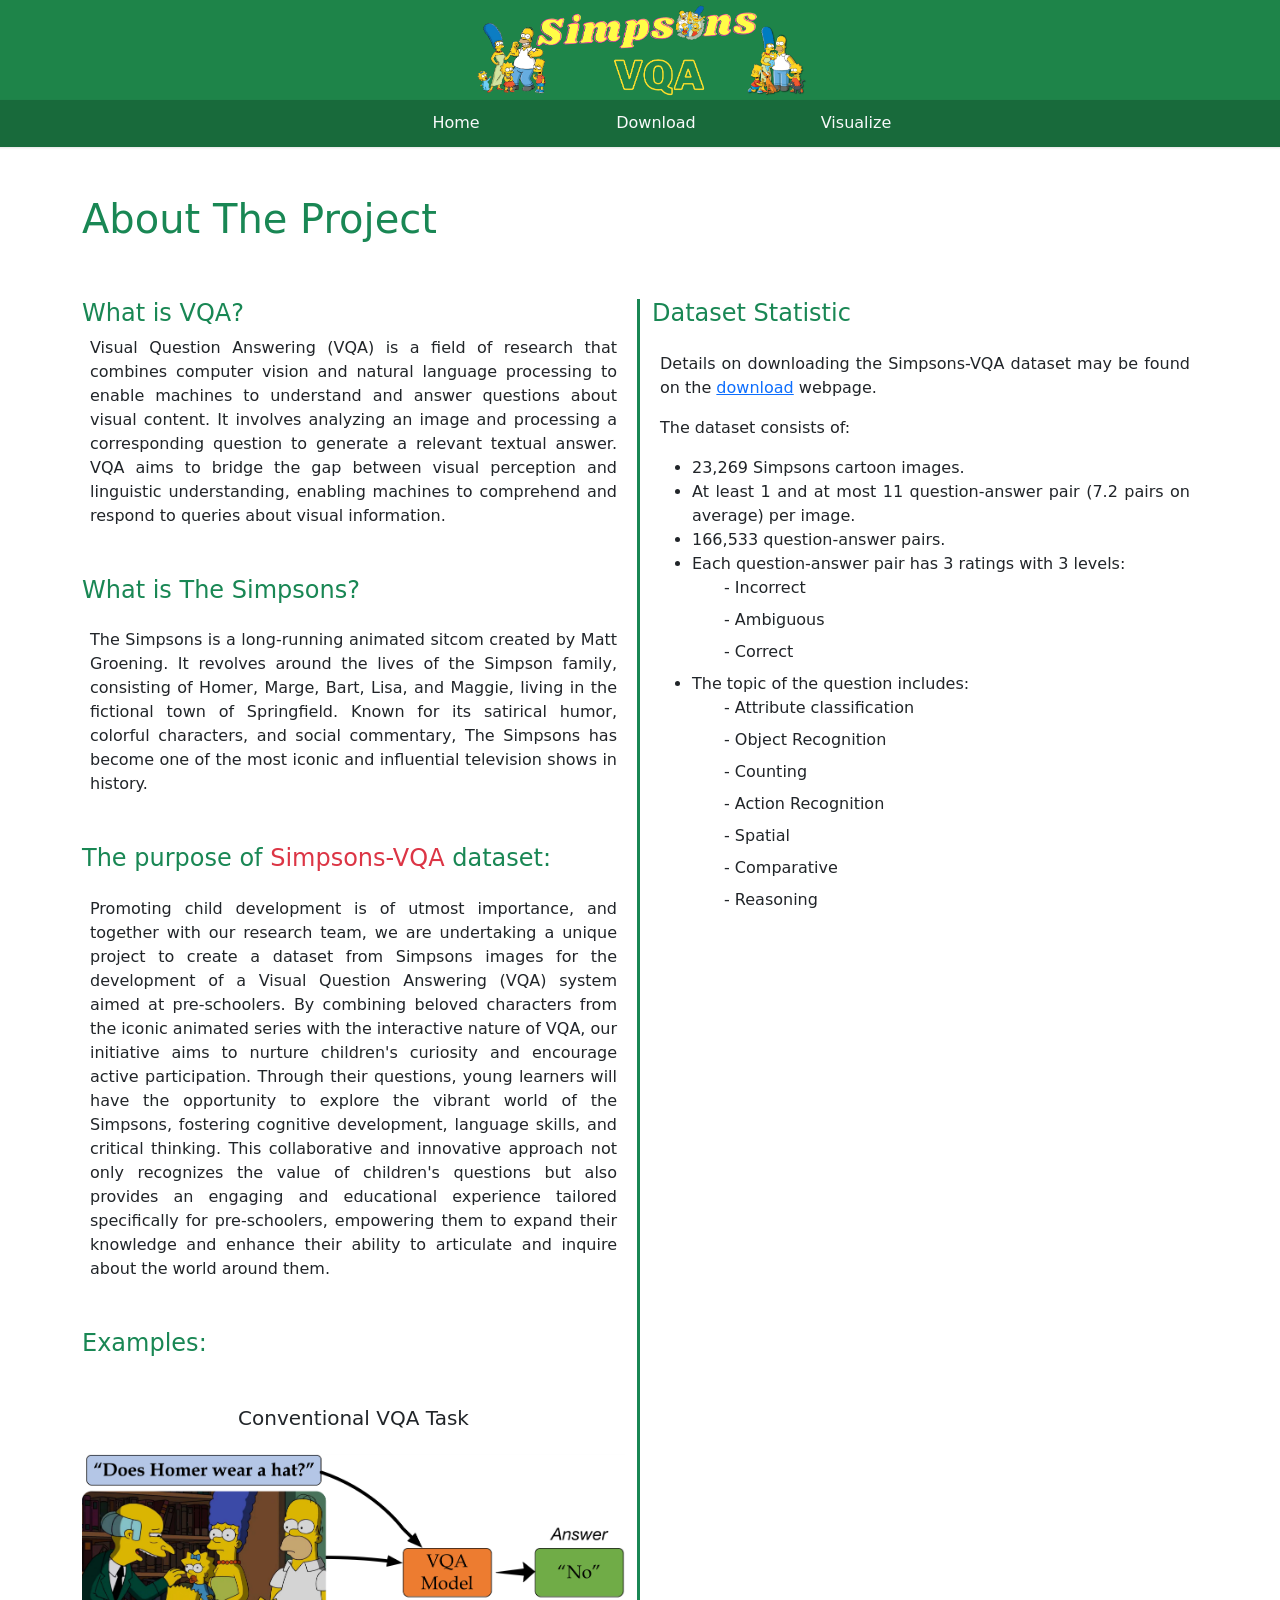
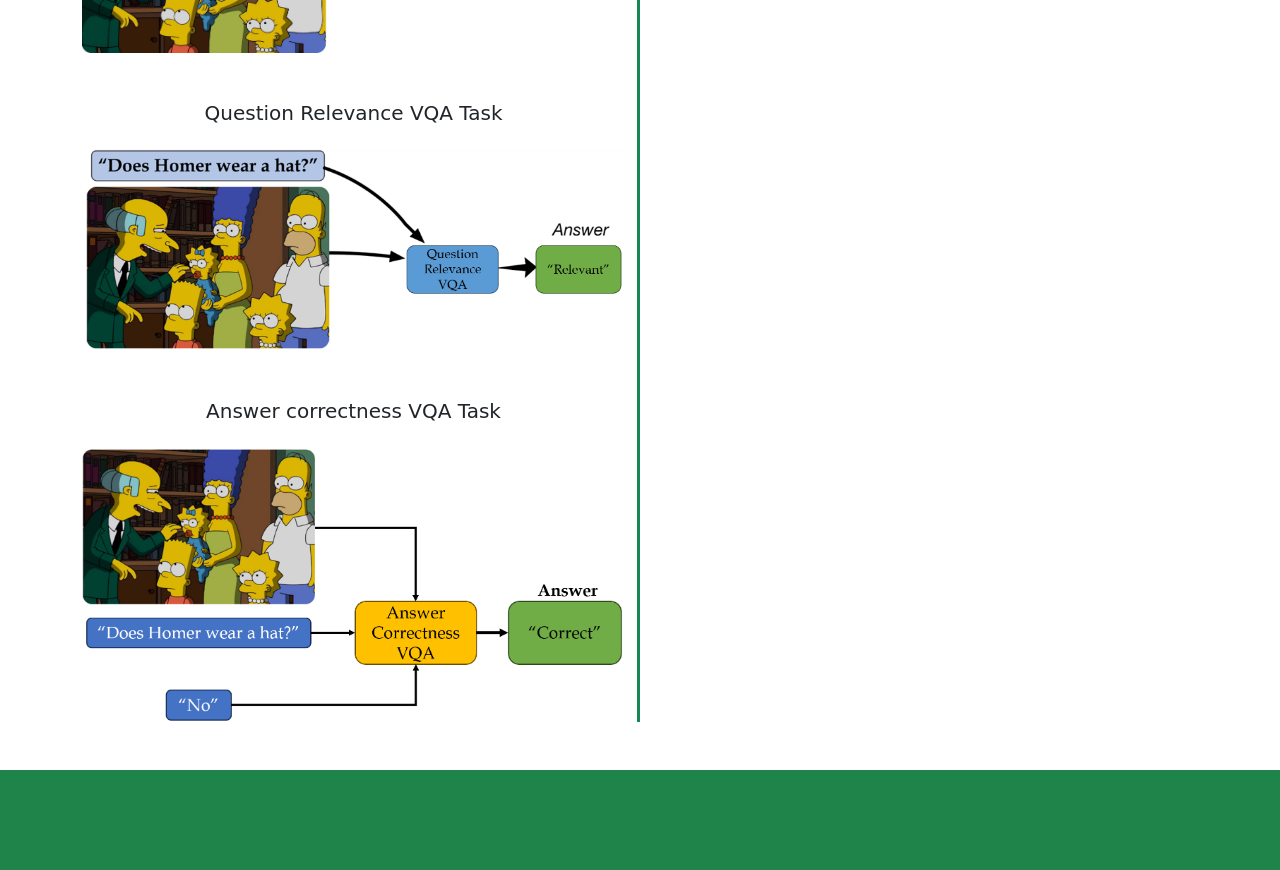
<file: index.html>
<!doctype html><html lang="en"><head><meta charset="utf-8"/><link rel="icon" href="./favicon.ico"/><meta name="viewport" content="width=device-width,initial-scale=1"/><meta name="theme-color" content="#000000"/><meta name="description" content="Web site created using create-react-app"/><link href="./logo192.png"/><link rel="manifest" href="./manifest.json"/><title>Simpsons-VQA</title><script defer="defer" src="./static/js/main.ecb9d23e.js"></script><link href="./static/css/main.b9ab2772.css" rel="stylesheet"></head><body><noscript>You need to enable JavaScript to run this app.</noscript><div id="root"></div></body></html>
</file>
<file: static/css/main.b9ab2772.css>
@charset "UTF-8";.App{text-align:center}.App-logo{height:40vmin;pointer-events:none}@media (prefers-reduced-motion:no-preference){.App-logo{-webkit-animation:App-logo-spin 20s linear infinite;animation:App-logo-spin 20s linear infinite}}.App-header{align-items:center;background-color:#282c34;color:#fff;display:flex;flex-direction:column;font-size:16px;justify-content:center;min-height:100vh}.App-link{color:#61dafb}@-webkit-keyframes App-logo-spin{0%{-webkit-transform:rotate(0deg);transform:rotate(0deg)}to{-webkit-transform:rotate(1turn);transform:rotate(1turn)}}@keyframes App-logo-spin{0%{-webkit-transform:rotate(0deg);transform:rotate(0deg)}to{-webkit-transform:rotate(1turn);transform:rotate(1turn)}}*{box-sizing:border-box;margin:0;padding:0}body{font-family:sans-serif}select{background-color:#34495e}header{box-shadow:0 1px 3px 0 rgba(0,0,0,.07),0 1px 2px 0 rgba(0,0,0,.05);color:#212529;height:47px}.nav-area{align-items:center;height:47px;margin:0 auto;max-width:100%;padding:0 20px;position:block}.logo{color:inherit;font-size:25px;margin-right:20px;text-decoration:none}.menus{display:flex;list-style:none}.backgound_theme{background-color:#fdfefe;margin:0;padding-top:30px}.menu-items{font-size:16px;position:relative;width:200px}.menu-items a{color:inherit;display:block;font-size:inherit;text-decoration:none}.menu-items button{background-color:initial;border:none;color:inherit;cursor:pointer;font-size:16px;width:100%}.menu-items a,.menu-items button{padding:.7rem 1rem;text-align:left}.menu-items a:hover,.menu-items button:hover{background-color:#145a32}.arrow:after{border-left:.32em solid transparent;border-right:.32em solid transparent;border-top:.42em solid;content:"";display:inline-block;margin-left:.28em;vertical-align:.09em}.dropdown{background-color:#186a3b;display:none;font-size:16px;left:auto;list-style:none;padding:0;position:absolute;right:0;z-index:9999}.dropdown.show{display:block}.dropdown .dropdown-submenu{left:100%;position:absolute;top:-7px}.italic-text{font-style:italic}.tippy-box[data-animation=fade][data-state=hidden]{opacity:0}[data-tippy-root]{max-width:calc(100vw - 10px)}.tippy-box{background-color:#333;border-radius:4px;color:#fff;font-size:14px;line-height:1.4;outline:0;position:relative;transition-property:transform,visibility,opacity;white-space:normal}.tippy-box[data-placement^=top]>.tippy-arrow{bottom:0}.tippy-box[data-placement^=top]>.tippy-arrow:before{border-top-color:initial;border-width:8px 8px 0;bottom:-7px;left:0;transform-origin:center top}.tippy-box[data-placement^=bottom]>.tippy-arrow{top:0}.tippy-box[data-placement^=bottom]>.tippy-arrow:before{border-bottom-color:initial;border-width:0 8px 8px;left:0;top:-7px;transform-origin:center bottom}.tippy-box[data-placement^=left]>.tippy-arrow{right:0}.tippy-box[data-placement^=left]>.tippy-arrow:before{border-left-color:initial;border-width:8px 0 8px 8px;right:-7px;transform-origin:center left}.tippy-box[data-placement^=right]>.tippy-arrow{left:0}.tippy-box[data-placement^=right]>.tippy-arrow:before{border-right-color:initial;border-width:8px 8px 8px 0;left:-7px;transform-origin:center right}.tippy-box[data-inertia][data-state=visible]{transition-timing-function:cubic-bezier(.54,1.5,.38,1.11)}.tippy-arrow{color:#333;height:16px;width:16px}.tippy-arrow:before{border-color:transparent;border-style:solid;content:"";position:absolute}.tippy-content{padding:5px 9px;position:relative;z-index:1}.tippy-box[data-animation=scale][data-placement^=top]{transform-origin:bottom}.tippy-box[data-animation=scale][data-placement^=bottom]{transform-origin:top}.tippy-box[data-animation=scale][data-placement^=left]{transform-origin:right}.tippy-box[data-animation=scale][data-placement^=right]{transform-origin:left}.tippy-box[data-animation=scale][data-state=hidden]{opacity:0;transform:scale(.5)}
/*!
 * Bootstrap  v5.3.0 (https://getbootstrap.com/)
 * Copyright 2011-2023 The Bootstrap Authors
 * Licensed under MIT (https://github.com/twbs/bootstrap/blob/main/LICENSE)
 */body{-webkit-tap-highlight-color:rgba(0,0,0,0)}.carousel-control-next,.carousel-control-prev,.nav-link{background:none}/*!
 * Bootstrap  v5.3.0 (https://getbootstrap.com/)
 * Copyright 2011-2023 The Bootstrap Authors
 * Licensed under MIT (https://github.com/twbs/bootstrap/blob/main/LICENSE)
 */:root,[data-bs-theme=light]{--bs-blue:#0d6efd;--bs-indigo:#6610f2;--bs-purple:#6f42c1;--bs-pink:#d63384;--bs-red:#dc3545;--bs-orange:#fd7e14;--bs-yellow:#ffc107;--bs-green:#198754;--bs-teal:#20c997;--bs-cyan:#0dcaf0;--bs-black:#000;--bs-white:#fff;--bs-gray:#6c757d;--bs-gray-dark:#343a40;--bs-gray-100:#f8f9fa;--bs-gray-200:#e9ecef;--bs-gray-300:#dee2e6;--bs-gray-400:#ced4da;--bs-gray-500:#adb5bd;--bs-gray-600:#6c757d;--bs-gray-700:#495057;--bs-gray-800:#343a40;--bs-gray-900:#212529;--bs-primary:#0d6efd;--bs-secondary:#6c757d;--bs-success:#198754;--bs-info:#0dcaf0;--bs-warning:#ffc107;--bs-danger:#dc3545;--bs-light:#f8f9fa;--bs-dark:#212529;--bs-primary-rgb:13,110,253;--bs-secondary-rgb:108,117,125;--bs-success-rgb:25,135,84;--bs-info-rgb:13,202,240;--bs-warning-rgb:255,193,7;--bs-danger-rgb:220,53,69;--bs-light-rgb:248,249,250;--bs-dark-rgb:33,37,41;--bs-primary-text-emphasis:#052c65;--bs-secondary-text-emphasis:#2b2f32;--bs-success-text-emphasis:#0a3622;--bs-info-text-emphasis:#055160;--bs-warning-text-emphasis:#664d03;--bs-danger-text-emphasis:#58151c;--bs-light-text-emphasis:#495057;--bs-dark-text-emphasis:#495057;--bs-primary-bg-subtle:#cfe2ff;--bs-secondary-bg-subtle:#e2e3e5;--bs-success-bg-subtle:#d1e7dd;--bs-info-bg-subtle:#cff4fc;--bs-warning-bg-subtle:#fff3cd;--bs-danger-bg-subtle:#f8d7da;--bs-light-bg-subtle:#fcfcfd;--bs-dark-bg-subtle:#ced4da;--bs-primary-border-subtle:#9ec5fe;--bs-secondary-border-subtle:#c4c8cb;--bs-success-border-subtle:#a3cfbb;--bs-info-border-subtle:#9eeaf9;--bs-warning-border-subtle:#ffe69c;--bs-danger-border-subtle:#f1aeb5;--bs-light-border-subtle:#e9ecef;--bs-dark-border-subtle:#adb5bd;--bs-white-rgb:255,255,255;--bs-black-rgb:0,0,0;--bs-font-sans-serif:system-ui,-apple-system,"Segoe UI",Roboto,"Helvetica Neue","Noto Sans","Liberation Sans",Arial,sans-serif,"Apple Color Emoji","Segoe UI Emoji","Segoe UI Symbol","Noto Color Emoji";--bs-font-monospace:SFMono-Regular,Menlo,Monaco,Consolas,"Liberation Mono","Courier New",monospace;--bs-gradient:linear-gradient(180deg,hsla(0,0%,100%,.15),hsla(0,0%,100%,0));--bs-body-font-family:var(--bs-font-sans-serif);--bs-body-font-size:1rem;--bs-body-font-weight:400;--bs-body-line-height:1.5;--bs-body-color:#212529;--bs-body-color-rgb:33,37,41;--bs-body-bg:#fff;--bs-body-bg-rgb:255,255,255;--bs-emphasis-color:#000;--bs-emphasis-color-rgb:0,0,0;--bs-secondary-color:rgba(33,37,41,.75);--bs-secondary-color-rgb:33,37,41;--bs-secondary-bg:#e9ecef;--bs-secondary-bg-rgb:233,236,239;--bs-tertiary-color:rgba(33,37,41,.5);--bs-tertiary-color-rgb:33,37,41;--bs-tertiary-bg:#f8f9fa;--bs-tertiary-bg-rgb:248,249,250;--bs-heading-color:inherit;--bs-link-color:#0d6efd;--bs-link-color-rgb:13,110,253;--bs-link-decoration:underline;--bs-link-hover-color:#0a58ca;--bs-link-hover-color-rgb:10,88,202;--bs-code-color:#d63384;--bs-highlight-bg:#fff3cd;--bs-border-width:1px;--bs-border-style:solid;--bs-border-color:#dee2e6;--bs-border-color-translucent:rgba(0,0,0,.175);--bs-border-radius:0.375rem;--bs-border-radius-sm:0.25rem;--bs-border-radius-lg:0.5rem;--bs-border-radius-xl:1rem;--bs-border-radius-xxl:2rem;--bs-border-radius-2xl:var(--bs-border-radius-xxl);--bs-border-radius-pill:50rem;--bs-box-shadow:0 0.5rem 1rem rgba(0,0,0,.15);--bs-box-shadow-sm:0 0.125rem 0.25rem rgba(0,0,0,.075);--bs-box-shadow-lg:0 1rem 3rem rgba(0,0,0,.175);--bs-box-shadow-inset:inset 0 1px 2px rgba(0,0,0,.075);--bs-focus-ring-width:0.25rem;--bs-focus-ring-opacity:0.25;--bs-focus-ring-color:rgba(13,110,253,.25);--bs-form-valid-color:#198754;--bs-form-valid-border-color:#198754;--bs-form-invalid-color:#dc3545;--bs-form-invalid-border-color:#dc3545}[data-bs-theme=dark]{--bs-body-color:#adb5bd;--bs-body-color-rgb:173,181,189;--bs-body-bg:#212529;--bs-body-bg-rgb:33,37,41;--bs-emphasis-color:#fff;--bs-emphasis-color-rgb:255,255,255;--bs-secondary-color:rgba(173,181,189,.75);--bs-secondary-color-rgb:173,181,189;--bs-secondary-bg:#343a40;--bs-secondary-bg-rgb:52,58,64;--bs-tertiary-color:rgba(173,181,189,.5);--bs-tertiary-color-rgb:173,181,189;--bs-tertiary-bg:#2b3035;--bs-tertiary-bg-rgb:43,48,53;--bs-primary-text-emphasis:#6ea8fe;--bs-secondary-text-emphasis:#a7acb1;--bs-success-text-emphasis:#75b798;--bs-info-text-emphasis:#6edff6;--bs-warning-text-emphasis:#ffda6a;--bs-danger-text-emphasis:#ea868f;--bs-light-text-emphasis:#f8f9fa;--bs-dark-text-emphasis:#dee2e6;--bs-primary-bg-subtle:#031633;--bs-secondary-bg-subtle:#161719;--bs-success-bg-subtle:#051b11;--bs-info-bg-subtle:#032830;--bs-warning-bg-subtle:#332701;--bs-danger-bg-subtle:#2c0b0e;--bs-light-bg-subtle:#343a40;--bs-dark-bg-subtle:#1a1d20;--bs-primary-border-subtle:#084298;--bs-secondary-border-subtle:#41464b;--bs-success-border-subtle:#0f5132;--bs-info-border-subtle:#087990;--bs-warning-border-subtle:#997404;--bs-danger-border-subtle:#842029;--bs-light-border-subtle:#495057;--bs-dark-border-subtle:#343a40;--bs-heading-color:inherit;--bs-link-color:#6ea8fe;--bs-link-hover-color:#8bb9fe;--bs-link-color-rgb:110,168,254;--bs-link-hover-color-rgb:139,185,254;--bs-code-color:#e685b5;--bs-border-color:#495057;--bs-border-color-translucent:hsla(0,0%,100%,.15);--bs-form-valid-color:#75b798;--bs-form-valid-border-color:#75b798;--bs-form-invalid-color:#ea868f;--bs-form-invalid-border-color:#ea868f;color-scheme:dark}*,:after,:before{box-sizing:border-box}@media (prefers-reduced-motion:no-preference){:root{scroll-behavior:smooth}}body{-webkit-text-size-adjust:100%;-webkit-tap-highlight-color:transparent;background-color:#fff;background-color:var(--bs-body-bg);color:#212529;color:var(--bs-body-color);font-family:system-ui,-apple-system,Segoe UI,Roboto,Helvetica Neue,Noto Sans,Liberation Sans,Arial,sans-serif,Apple Color Emoji,Segoe UI Emoji,Segoe UI Symbol,Noto Color Emoji;font-family:var(--bs-body-font-family);font-size:1rem;font-size:var(--bs-body-font-size);font-weight:400;font-weight:var(--bs-body-font-weight);line-height:1.5;line-height:var(--bs-body-line-height);margin:0;text-align:var(--bs-body-text-align)}hr{border:0;border-top:1px solid;border-top:var(--bs-border-width) solid;color:inherit;margin:1rem 0;opacity:.25}.h1,.h2,.h3,.h4,.h5,.h6,h1,h2,h3,h4,h5,h6{color:inherit;color:var(--bs-heading-color);font-weight:500;line-height:1.2;margin-bottom:.5rem;margin-top:0}.h1,h1{font-size:calc(1.375rem + 1.5vw)}@media (min-width:1200px){.h1,h1{font-size:2.5rem}}.h2,h2{font-size:calc(1.325rem + .9vw)}@media (min-width:1200px){.h2,h2{font-size:2rem}}.h3,h3{font-size:calc(1.3rem + .6vw)}@media (min-width:1200px){.h3,h3{font-size:1.75rem}}.h4,h4{font-size:calc(1.275rem + .3vw)}@media (min-width:1200px){.h4,h4{font-size:1.5rem}}.h5,h5{font-size:1.25rem}.h6,h6{font-size:1rem}p{margin-bottom:1rem;margin-top:0}abbr[title]{cursor:help;-webkit-text-decoration:underline dotted;text-decoration:underline dotted;-webkit-text-decoration-skip-ink:none;text-decoration-skip-ink:none}address{font-style:normal;line-height:inherit;margin-bottom:1rem}ol,ul{padding-left:2rem}dl,ol,ul{margin-bottom:1rem;margin-top:0}ol ol,ol ul,ul ol,ul ul{margin-bottom:0}dt{font-weight:700}dd{margin-bottom:.5rem;margin-left:0}blockquote{margin:0 0 1rem}b,strong{font-weight:bolder}.small,small{font-size:.875em}.mark,mark{background-color:#fff3cd;background-color:var(--bs-highlight-bg);padding:.1875em}sub,sup{font-size:.75em;line-height:0;position:relative;vertical-align:initial}sub{bottom:-.25em}sup{top:-.5em}a{color:#0d6efd;color:rgba(var(--bs-link-color-rgb),var(--bs-link-opacity,1));text-decoration:underline}a:hover{--bs-link-color-rgb:var(--bs-link-hover-color-rgb)}a:not([href]):not([class]),a:not([href]):not([class]):hover{color:inherit;text-decoration:none}code,kbd,pre,samp{font-family:SFMono-Regular,Menlo,Monaco,Consolas,Liberation Mono,Courier New,monospace;font-family:var(--bs-font-monospace);font-size:1em}pre{display:block;font-size:.875em;margin-bottom:1rem;margin-top:0;overflow:auto}pre code{color:inherit;font-size:inherit;word-break:normal}code{word-wrap:break-word;color:#d63384;color:var(--bs-code-color);font-size:.875em}a>code{color:inherit}kbd{background-color:#212529;background-color:var(--bs-body-color);border-radius:.25rem;color:#fff;color:var(--bs-body-bg);font-size:.875em;padding:.1875rem .375rem}kbd kbd{font-size:1em;padding:0}figure{margin:0 0 1rem}img,svg{vertical-align:middle}table{border-collapse:collapse;caption-side:bottom}caption{color:rgba(33,37,41,.75);color:var(--bs-secondary-color);padding-bottom:.5rem;padding-top:.5rem;text-align:left}th{text-align:inherit;text-align:-webkit-match-parent}tbody,td,tfoot,th,thead,tr{border:0 solid;border-color:inherit}label{display:inline-block}button{border-radius:0}button:focus:not(:focus-visible){outline:0}button,input,optgroup,select,textarea{font-family:inherit;font-size:inherit;line-height:inherit;margin:0}button,select{text-transform:none}[role=button]{cursor:pointer}select{word-wrap:normal}select:disabled{opacity:1}[list]:not([type=date]):not([type=datetime-local]):not([type=month]):not([type=week]):not([type=time])::-webkit-calendar-picker-indicator{display:none!important}[type=button],[type=reset],[type=submit],button{-webkit-appearance:button}[type=button]:not(:disabled),[type=reset]:not(:disabled),[type=submit]:not(:disabled),button:not(:disabled){cursor:pointer}::-moz-focus-inner{border-style:none;padding:0}textarea{resize:vertical}fieldset{border:0;margin:0;min-width:0;padding:0}legend{float:left;font-size:calc(1.275rem + .3vw);line-height:inherit;margin-bottom:.5rem;padding:0;width:100%}@media (min-width:1200px){legend{font-size:1.5rem}}legend+*{clear:left}::-webkit-datetime-edit-day-field,::-webkit-datetime-edit-fields-wrapper,::-webkit-datetime-edit-hour-field,::-webkit-datetime-edit-minute,::-webkit-datetime-edit-month-field,::-webkit-datetime-edit-text,::-webkit-datetime-edit-year-field{padding:0}::-webkit-inner-spin-button{height:auto}[type=search]{-webkit-appearance:textfield;outline-offset:-2px}::-webkit-search-decoration{-webkit-appearance:none}::-webkit-color-swatch-wrapper{padding:0}::-webkit-file-upload-button{-webkit-appearance:button;font:inherit}::file-selector-button{-webkit-appearance:button;font:inherit}output{display:inline-block}iframe{border:0}summary{cursor:pointer;display:list-item}progress{vertical-align:initial}[hidden]{display:none!important}.lead{font-size:1.25rem;font-weight:300}.display-1{font-size:calc(1.625rem + 4.5vw);font-weight:300;line-height:1.2}@media (min-width:1200px){.display-1{font-size:5rem}}.display-2{font-size:calc(1.575rem + 3.9vw);font-weight:300;line-height:1.2}@media (min-width:1200px){.display-2{font-size:4.5rem}}.display-3{font-size:calc(1.525rem + 3.3vw);font-weight:300;line-height:1.2}@media (min-width:1200px){.display-3{font-size:4rem}}.display-4{font-size:calc(1.475rem + 2.7vw);font-weight:300;line-height:1.2}@media (min-width:1200px){.display-4{font-size:3.5rem}}.display-5{font-size:calc(1.425rem + 2.1vw);font-weight:300;line-height:1.2}@media (min-width:1200px){.display-5{font-size:3rem}}.display-6{font-size:calc(1.375rem + 1.5vw);font-weight:300;line-height:1.2}@media (min-width:1200px){.display-6{font-size:2.5rem}}.list-inline,.list-unstyled{list-style:none;padding-left:0}.list-inline-item{display:inline-block}.list-inline-item:not(:last-child){margin-right:.5rem}.initialism{font-size:.875em;text-transform:uppercase}.blockquote{font-size:1.25rem;margin-bottom:1rem}.blockquote>:last-child{margin-bottom:0}.blockquote-footer{color:#6c757d;font-size:.875em;margin-bottom:1rem;margin-top:-1rem}.blockquote-footer:before{content:"— "}.img-fluid,.img-thumbnail{height:auto;max-width:100%}.img-thumbnail{background-color:#fff;background-color:var(--bs-body-bg);border:1px solid #dee2e6;border:var(--bs-border-width) solid var(--bs-border-color);border-radius:.375rem;border-radius:var(--bs-border-radius);padding:.25rem}.figure{display:inline-block}.figure-img{line-height:1;margin-bottom:.5rem}.figure-caption{color:rgba(33,37,41,.75);color:var(--bs-secondary-color);font-size:.875em}.container,.container-fluid,.container-lg,.container-md,.container-sm,.container-xl,.container-xxl{--bs-gutter-x:1.5rem;--bs-gutter-y:0;margin-left:auto;margin-right:auto;padding-left:calc(var(--bs-gutter-x)*.5);padding-right:calc(var(--bs-gutter-x)*.5);width:100%}@media (min-width:576px){.container,.container-sm{max-width:540px}}@media (min-width:768px){.container,.container-md,.container-sm{max-width:720px}}@media (min-width:992px){.container,.container-lg,.container-md,.container-sm{max-width:960px}}@media (min-width:1200px){.container,.container-lg,.container-md,.container-sm,.container-xl{max-width:1140px}}@media (min-width:1400px){.container,.container-lg,.container-md,.container-sm,.container-xl,.container-xxl{max-width:1320px}}:root{--bs-breakpoint-xs:0;--bs-breakpoint-sm:576px;--bs-breakpoint-md:768px;--bs-breakpoint-lg:992px;--bs-breakpoint-xl:1200px;--bs-breakpoint-xxl:1400px}.row{--bs-gutter-x:1.5rem;--bs-gutter-y:0;display:flex;flex-wrap:wrap;margin-left:calc(var(--bs-gutter-x)*-.5);margin-right:calc(var(--bs-gutter-x)*-.5);margin-top:calc(var(--bs-gutter-y)*-1)}.row>*{flex-shrink:0;margin-top:var(--bs-gutter-y);max-width:100%;padding-left:calc(var(--bs-gutter-x)*.5);padding-right:calc(var(--bs-gutter-x)*.5);width:100%}.col{flex:1 0}.row-cols-auto>*{flex:0 0 auto;width:auto}.row-cols-1>*{flex:0 0 auto;width:100%}.row-cols-2>*{flex:0 0 auto;width:50%}.row-cols-3>*{flex:0 0 auto;width:33.3333333333%}.row-cols-4>*{flex:0 0 auto;width:25%}.row-cols-5>*{flex:0 0 auto;width:20%}.row-cols-6>*{flex:0 0 auto;width:16.6666666667%}.col-auto{flex:0 0 auto;width:auto}.col-1{flex:0 0 auto;width:8.33333333%}.col-2{flex:0 0 auto;width:16.66666667%}.col-3{flex:0 0 auto;width:25%}.col-4{flex:0 0 auto;width:33.33333333%}.col-5{flex:0 0 auto;width:41.66666667%}.col-6{flex:0 0 auto;width:50%}.col-7{flex:0 0 auto;width:58.33333333%}.col-8{flex:0 0 auto;width:66.66666667%}.col-9{flex:0 0 auto;width:75%}.col-10{flex:0 0 auto;width:83.33333333%}.col-11{flex:0 0 auto;width:91.66666667%}.col-12{flex:0 0 auto;width:100%}.offset-1{margin-left:8.33333333%}.offset-2{margin-left:16.66666667%}.offset-3{margin-left:25%}.offset-4{margin-left:33.33333333%}.offset-5{margin-left:41.66666667%}.offset-6{margin-left:50%}.offset-7{margin-left:58.33333333%}.offset-8{margin-left:66.66666667%}.offset-9{margin-left:75%}.offset-10{margin-left:83.33333333%}.offset-11{margin-left:91.66666667%}.g-0,.gx-0{--bs-gutter-x:0}.g-0,.gy-0{--bs-gutter-y:0}.g-1,.gx-1{--bs-gutter-x:0.25rem}.g-1,.gy-1{--bs-gutter-y:0.25rem}.g-2,.gx-2{--bs-gutter-x:0.5rem}.g-2,.gy-2{--bs-gutter-y:0.5rem}.g-3,.gx-3{--bs-gutter-x:1rem}.g-3,.gy-3{--bs-gutter-y:1rem}.g-4,.gx-4{--bs-gutter-x:1.5rem}.g-4,.gy-4{--bs-gutter-y:1.5rem}.g-5,.gx-5{--bs-gutter-x:3rem}.g-5,.gy-5{--bs-gutter-y:3rem}@media (min-width:576px){.col-sm{flex:1 0}.row-cols-sm-auto>*{flex:0 0 auto;width:auto}.row-cols-sm-1>*{flex:0 0 auto;width:100%}.row-cols-sm-2>*{flex:0 0 auto;width:50%}.row-cols-sm-3>*{flex:0 0 auto;width:33.3333333333%}.row-cols-sm-4>*{flex:0 0 auto;width:25%}.row-cols-sm-5>*{flex:0 0 auto;width:20%}.row-cols-sm-6>*{flex:0 0 auto;width:16.6666666667%}.col-sm-auto{flex:0 0 auto;width:auto}.col-sm-1{flex:0 0 auto;width:8.33333333%}.col-sm-2{flex:0 0 auto;width:16.66666667%}.col-sm-3{flex:0 0 auto;width:25%}.col-sm-4{flex:0 0 auto;width:33.33333333%}.col-sm-5{flex:0 0 auto;width:41.66666667%}.col-sm-6{flex:0 0 auto;width:50%}.col-sm-7{flex:0 0 auto;width:58.33333333%}.col-sm-8{flex:0 0 auto;width:66.66666667%}.col-sm-9{flex:0 0 auto;width:75%}.col-sm-10{flex:0 0 auto;width:83.33333333%}.col-sm-11{flex:0 0 auto;width:91.66666667%}.col-sm-12{flex:0 0 auto;width:100%}.offset-sm-0{margin-left:0}.offset-sm-1{margin-left:8.33333333%}.offset-sm-2{margin-left:16.66666667%}.offset-sm-3{margin-left:25%}.offset-sm-4{margin-left:33.33333333%}.offset-sm-5{margin-left:41.66666667%}.offset-sm-6{margin-left:50%}.offset-sm-7{margin-left:58.33333333%}.offset-sm-8{margin-left:66.66666667%}.offset-sm-9{margin-left:75%}.offset-sm-10{margin-left:83.33333333%}.offset-sm-11{margin-left:91.66666667%}.g-sm-0,.gx-sm-0{--bs-gutter-x:0}.g-sm-0,.gy-sm-0{--bs-gutter-y:0}.g-sm-1,.gx-sm-1{--bs-gutter-x:0.25rem}.g-sm-1,.gy-sm-1{--bs-gutter-y:0.25rem}.g-sm-2,.gx-sm-2{--bs-gutter-x:0.5rem}.g-sm-2,.gy-sm-2{--bs-gutter-y:0.5rem}.g-sm-3,.gx-sm-3{--bs-gutter-x:1rem}.g-sm-3,.gy-sm-3{--bs-gutter-y:1rem}.g-sm-4,.gx-sm-4{--bs-gutter-x:1.5rem}.g-sm-4,.gy-sm-4{--bs-gutter-y:1.5rem}.g-sm-5,.gx-sm-5{--bs-gutter-x:3rem}.g-sm-5,.gy-sm-5{--bs-gutter-y:3rem}}@media (min-width:768px){.col-md{flex:1 0}.row-cols-md-auto>*{flex:0 0 auto;width:auto}.row-cols-md-1>*{flex:0 0 auto;width:100%}.row-cols-md-2>*{flex:0 0 auto;width:50%}.row-cols-md-3>*{flex:0 0 auto;width:33.3333333333%}.row-cols-md-4>*{flex:0 0 auto;width:25%}.row-cols-md-5>*{flex:0 0 auto;width:20%}.row-cols-md-6>*{flex:0 0 auto;width:16.6666666667%}.col-md-auto{flex:0 0 auto;width:auto}.col-md-1{flex:0 0 auto;width:8.33333333%}.col-md-2{flex:0 0 auto;width:16.66666667%}.col-md-3{flex:0 0 auto;width:25%}.col-md-4{flex:0 0 auto;width:33.33333333%}.col-md-5{flex:0 0 auto;width:41.66666667%}.col-md-6{flex:0 0 auto;width:50%}.col-md-7{flex:0 0 auto;width:58.33333333%}.col-md-8{flex:0 0 auto;width:66.66666667%}.col-md-9{flex:0 0 auto;width:75%}.col-md-10{flex:0 0 auto;width:83.33333333%}.col-md-11{flex:0 0 auto;width:91.66666667%}.col-md-12{flex:0 0 auto;width:100%}.offset-md-0{margin-left:0}.offset-md-1{margin-left:8.33333333%}.offset-md-2{margin-left:16.66666667%}.offset-md-3{margin-left:25%}.offset-md-4{margin-left:33.33333333%}.offset-md-5{margin-left:41.66666667%}.offset-md-6{margin-left:50%}.offset-md-7{margin-left:58.33333333%}.offset-md-8{margin-left:66.66666667%}.offset-md-9{margin-left:75%}.offset-md-10{margin-left:83.33333333%}.offset-md-11{margin-left:91.66666667%}.g-md-0,.gx-md-0{--bs-gutter-x:0}.g-md-0,.gy-md-0{--bs-gutter-y:0}.g-md-1,.gx-md-1{--bs-gutter-x:0.25rem}.g-md-1,.gy-md-1{--bs-gutter-y:0.25rem}.g-md-2,.gx-md-2{--bs-gutter-x:0.5rem}.g-md-2,.gy-md-2{--bs-gutter-y:0.5rem}.g-md-3,.gx-md-3{--bs-gutter-x:1rem}.g-md-3,.gy-md-3{--bs-gutter-y:1rem}.g-md-4,.gx-md-4{--bs-gutter-x:1.5rem}.g-md-4,.gy-md-4{--bs-gutter-y:1.5rem}.g-md-5,.gx-md-5{--bs-gutter-x:3rem}.g-md-5,.gy-md-5{--bs-gutter-y:3rem}}@media (min-width:992px){.col-lg{flex:1 0}.row-cols-lg-auto>*{flex:0 0 auto;width:auto}.row-cols-lg-1>*{flex:0 0 auto;width:100%}.row-cols-lg-2>*{flex:0 0 auto;width:50%}.row-cols-lg-3>*{flex:0 0 auto;width:33.3333333333%}.row-cols-lg-4>*{flex:0 0 auto;width:25%}.row-cols-lg-5>*{flex:0 0 auto;width:20%}.row-cols-lg-6>*{flex:0 0 auto;width:16.6666666667%}.col-lg-auto{flex:0 0 auto;width:auto}.col-lg-1{flex:0 0 auto;width:8.33333333%}.col-lg-2{flex:0 0 auto;width:16.66666667%}.col-lg-3{flex:0 0 auto;width:25%}.col-lg-4{flex:0 0 auto;width:33.33333333%}.col-lg-5{flex:0 0 auto;width:41.66666667%}.col-lg-6{flex:0 0 auto;width:50%}.col-lg-7{flex:0 0 auto;width:58.33333333%}.col-lg-8{flex:0 0 auto;width:66.66666667%}.col-lg-9{flex:0 0 auto;width:75%}.col-lg-10{flex:0 0 auto;width:83.33333333%}.col-lg-11{flex:0 0 auto;width:91.66666667%}.col-lg-12{flex:0 0 auto;width:100%}.offset-lg-0{margin-left:0}.offset-lg-1{margin-left:8.33333333%}.offset-lg-2{margin-left:16.66666667%}.offset-lg-3{margin-left:25%}.offset-lg-4{margin-left:33.33333333%}.offset-lg-5{margin-left:41.66666667%}.offset-lg-6{margin-left:50%}.offset-lg-7{margin-left:58.33333333%}.offset-lg-8{margin-left:66.66666667%}.offset-lg-9{margin-left:75%}.offset-lg-10{margin-left:83.33333333%}.offset-lg-11{margin-left:91.66666667%}.g-lg-0,.gx-lg-0{--bs-gutter-x:0}.g-lg-0,.gy-lg-0{--bs-gutter-y:0}.g-lg-1,.gx-lg-1{--bs-gutter-x:0.25rem}.g-lg-1,.gy-lg-1{--bs-gutter-y:0.25rem}.g-lg-2,.gx-lg-2{--bs-gutter-x:0.5rem}.g-lg-2,.gy-lg-2{--bs-gutter-y:0.5rem}.g-lg-3,.gx-lg-3{--bs-gutter-x:1rem}.g-lg-3,.gy-lg-3{--bs-gutter-y:1rem}.g-lg-4,.gx-lg-4{--bs-gutter-x:1.5rem}.g-lg-4,.gy-lg-4{--bs-gutter-y:1.5rem}.g-lg-5,.gx-lg-5{--bs-gutter-x:3rem}.g-lg-5,.gy-lg-5{--bs-gutter-y:3rem}}@media (min-width:1200px){.col-xl{flex:1 0}.row-cols-xl-auto>*{flex:0 0 auto;width:auto}.row-cols-xl-1>*{flex:0 0 auto;width:100%}.row-cols-xl-2>*{flex:0 0 auto;width:50%}.row-cols-xl-3>*{flex:0 0 auto;width:33.3333333333%}.row-cols-xl-4>*{flex:0 0 auto;width:25%}.row-cols-xl-5>*{flex:0 0 auto;width:20%}.row-cols-xl-6>*{flex:0 0 auto;width:16.6666666667%}.col-xl-auto{flex:0 0 auto;width:auto}.col-xl-1{flex:0 0 auto;width:8.33333333%}.col-xl-2{flex:0 0 auto;width:16.66666667%}.col-xl-3{flex:0 0 auto;width:25%}.col-xl-4{flex:0 0 auto;width:33.33333333%}.col-xl-5{flex:0 0 auto;width:41.66666667%}.col-xl-6{flex:0 0 auto;width:50%}.col-xl-7{flex:0 0 auto;width:58.33333333%}.col-xl-8{flex:0 0 auto;width:66.66666667%}.col-xl-9{flex:0 0 auto;width:75%}.col-xl-10{flex:0 0 auto;width:83.33333333%}.col-xl-11{flex:0 0 auto;width:91.66666667%}.col-xl-12{flex:0 0 auto;width:100%}.offset-xl-0{margin-left:0}.offset-xl-1{margin-left:8.33333333%}.offset-xl-2{margin-left:16.66666667%}.offset-xl-3{margin-left:25%}.offset-xl-4{margin-left:33.33333333%}.offset-xl-5{margin-left:41.66666667%}.offset-xl-6{margin-left:50%}.offset-xl-7{margin-left:58.33333333%}.offset-xl-8{margin-left:66.66666667%}.offset-xl-9{margin-left:75%}.offset-xl-10{margin-left:83.33333333%}.offset-xl-11{margin-left:91.66666667%}.g-xl-0,.gx-xl-0{--bs-gutter-x:0}.g-xl-0,.gy-xl-0{--bs-gutter-y:0}.g-xl-1,.gx-xl-1{--bs-gutter-x:0.25rem}.g-xl-1,.gy-xl-1{--bs-gutter-y:0.25rem}.g-xl-2,.gx-xl-2{--bs-gutter-x:0.5rem}.g-xl-2,.gy-xl-2{--bs-gutter-y:0.5rem}.g-xl-3,.gx-xl-3{--bs-gutter-x:1rem}.g-xl-3,.gy-xl-3{--bs-gutter-y:1rem}.g-xl-4,.gx-xl-4{--bs-gutter-x:1.5rem}.g-xl-4,.gy-xl-4{--bs-gutter-y:1.5rem}.g-xl-5,.gx-xl-5{--bs-gutter-x:3rem}.g-xl-5,.gy-xl-5{--bs-gutter-y:3rem}}@media (min-width:1400px){.col-xxl{flex:1 0}.row-cols-xxl-auto>*{flex:0 0 auto;width:auto}.row-cols-xxl-1>*{flex:0 0 auto;width:100%}.row-cols-xxl-2>*{flex:0 0 auto;width:50%}.row-cols-xxl-3>*{flex:0 0 auto;width:33.3333333333%}.row-cols-xxl-4>*{flex:0 0 auto;width:25%}.row-cols-xxl-5>*{flex:0 0 auto;width:20%}.row-cols-xxl-6>*{flex:0 0 auto;width:16.6666666667%}.col-xxl-auto{flex:0 0 auto;width:auto}.col-xxl-1{flex:0 0 auto;width:8.33333333%}.col-xxl-2{flex:0 0 auto;width:16.66666667%}.col-xxl-3{flex:0 0 auto;width:25%}.col-xxl-4{flex:0 0 auto;width:33.33333333%}.col-xxl-5{flex:0 0 auto;width:41.66666667%}.col-xxl-6{flex:0 0 auto;width:50%}.col-xxl-7{flex:0 0 auto;width:58.33333333%}.col-xxl-8{flex:0 0 auto;width:66.66666667%}.col-xxl-9{flex:0 0 auto;width:75%}.col-xxl-10{flex:0 0 auto;width:83.33333333%}.col-xxl-11{flex:0 0 auto;width:91.66666667%}.col-xxl-12{flex:0 0 auto;width:100%}.offset-xxl-0{margin-left:0}.offset-xxl-1{margin-left:8.33333333%}.offset-xxl-2{margin-left:16.66666667%}.offset-xxl-3{margin-left:25%}.offset-xxl-4{margin-left:33.33333333%}.offset-xxl-5{margin-left:41.66666667%}.offset-xxl-6{margin-left:50%}.offset-xxl-7{margin-left:58.33333333%}.offset-xxl-8{margin-left:66.66666667%}.offset-xxl-9{margin-left:75%}.offset-xxl-10{margin-left:83.33333333%}.offset-xxl-11{margin-left:91.66666667%}.g-xxl-0,.gx-xxl-0{--bs-gutter-x:0}.g-xxl-0,.gy-xxl-0{--bs-gutter-y:0}.g-xxl-1,.gx-xxl-1{--bs-gutter-x:0.25rem}.g-xxl-1,.gy-xxl-1{--bs-gutter-y:0.25rem}.g-xxl-2,.gx-xxl-2{--bs-gutter-x:0.5rem}.g-xxl-2,.gy-xxl-2{--bs-gutter-y:0.5rem}.g-xxl-3,.gx-xxl-3{--bs-gutter-x:1rem}.g-xxl-3,.gy-xxl-3{--bs-gutter-y:1rem}.g-xxl-4,.gx-xxl-4{--bs-gutter-x:1.5rem}.g-xxl-4,.gy-xxl-4{--bs-gutter-y:1.5rem}.g-xxl-5,.gx-xxl-5{--bs-gutter-x:3rem}.g-xxl-5,.gy-xxl-5{--bs-gutter-y:3rem}}.table{--bs-table-color-type:initial;--bs-table-bg-type:initial;--bs-table-color-state:initial;--bs-table-bg-state:initial;--bs-table-color:var(--bs-body-color);--bs-table-bg:var(--bs-body-bg);--bs-table-border-color:var(--bs-border-color);--bs-table-accent-bg:transparent;--bs-table-striped-color:var(--bs-body-color);--bs-table-striped-bg:rgba(0,0,0,.05);--bs-table-active-color:var(--bs-body-color);--bs-table-active-bg:rgba(0,0,0,.1);--bs-table-hover-color:var(--bs-body-color);--bs-table-hover-bg:rgba(0,0,0,.075);border-color:var(--bs-table-border-color);margin-bottom:1rem;vertical-align:top;width:100%}.table>:not(caption)>*>*{background-color:var(--bs-table-bg);border-bottom-width:1px;border-bottom-width:var(--bs-border-width);box-shadow:inset 0 0 0 9999px var(--bs-table-accent-bg);box-shadow:inset 0 0 0 9999px var(--bs-table-bg-state,var(--bs-table-bg-type,var(--bs-table-accent-bg)));color:var(--bs-table-color);color:var(--bs-table-color-state,var(--bs-table-color-type,var(--bs-table-color)));padding:.5rem}.table>tbody{vertical-align:inherit}.table>thead{vertical-align:bottom}.table-group-divider{border-top:2px solid;border-top:calc(var(--bs-border-width)*2) solid}.caption-top{caption-side:top}.table-sm>:not(caption)>*>*{padding:.25rem}.table-bordered>:not(caption)>*{border-width:1px 0;border-width:var(--bs-border-width) 0}.table-bordered>:not(caption)>*>*{border-width:0 1px;border-width:0 var(--bs-border-width)}.table-borderless>:not(caption)>*>*{border-bottom-width:0}.table-borderless>:not(:first-child){border-top-width:0}.table-striped-columns>:not(caption)>tr>:nth-child(2n),.table-striped>tbody>tr:nth-of-type(odd)>*{--bs-table-color-type:var(--bs-table-striped-color);--bs-table-bg-type:var(--bs-table-striped-bg)}.table-active{--bs-table-color-state:var(--bs-table-active-color);--bs-table-bg-state:var(--bs-table-active-bg)}.table-hover>tbody>tr:hover>*{--bs-table-color-state:var(--bs-table-hover-color);--bs-table-bg-state:var(--bs-table-hover-bg)}.table-primary{--bs-table-color:#000;--bs-table-bg:#cfe2ff;--bs-table-border-color:#bacbe6;--bs-table-striped-bg:#c5d7f2;--bs-table-striped-color:#000;--bs-table-active-bg:#bacbe6;--bs-table-active-color:#000;--bs-table-hover-bg:#bfd1ec;--bs-table-hover-color:#000}.table-primary,.table-secondary{border-color:var(--bs-table-border-color);color:var(--bs-table-color)}.table-secondary{--bs-table-color:#000;--bs-table-bg:#e2e3e5;--bs-table-border-color:#cbccce;--bs-table-striped-bg:#d7d8da;--bs-table-striped-color:#000;--bs-table-active-bg:#cbccce;--bs-table-active-color:#000;--bs-table-hover-bg:#d1d2d4;--bs-table-hover-color:#000}.table-success{--bs-table-color:#000;--bs-table-bg:#d1e7dd;--bs-table-border-color:#bcd0c7;--bs-table-striped-bg:#c7dbd2;--bs-table-striped-color:#000;--bs-table-active-bg:#bcd0c7;--bs-table-active-color:#000;--bs-table-hover-bg:#c1d6cc;--bs-table-hover-color:#000}.table-info,.table-success{border-color:var(--bs-table-border-color);color:var(--bs-table-color)}.table-info{--bs-table-color:#000;--bs-table-bg:#cff4fc;--bs-table-border-color:#badce3;--bs-table-striped-bg:#c5e8ef;--bs-table-striped-color:#000;--bs-table-active-bg:#badce3;--bs-table-active-color:#000;--bs-table-hover-bg:#bfe2e9;--bs-table-hover-color:#000}.table-warning{--bs-table-color:#000;--bs-table-bg:#fff3cd;--bs-table-border-color:#e6dbb9;--bs-table-striped-bg:#f2e7c3;--bs-table-striped-color:#000;--bs-table-active-bg:#e6dbb9;--bs-table-active-color:#000;--bs-table-hover-bg:#ece1be;--bs-table-hover-color:#000}.table-danger,.table-warning{border-color:var(--bs-table-border-color);color:var(--bs-table-color)}.table-danger{--bs-table-color:#000;--bs-table-bg:#f8d7da;--bs-table-border-color:#dfc2c4;--bs-table-striped-bg:#eccccf;--bs-table-striped-color:#000;--bs-table-active-bg:#dfc2c4;--bs-table-active-color:#000;--bs-table-hover-bg:#e5c7ca;--bs-table-hover-color:#000}.table-light{--bs-table-color:#000;--bs-table-bg:#f8f9fa;--bs-table-border-color:#dfe0e1;--bs-table-striped-bg:#ecedee;--bs-table-striped-color:#000;--bs-table-active-bg:#dfe0e1;--bs-table-active-color:#000;--bs-table-hover-bg:#e5e6e7;--bs-table-hover-color:#000}.table-dark,.table-light{border-color:var(--bs-table-border-color);color:var(--bs-table-color)}.table-dark{--bs-table-color:#fff;--bs-table-bg:#212529;--bs-table-border-color:#373b3e;--bs-table-striped-bg:#2c3034;--bs-table-striped-color:#fff;--bs-table-active-bg:#373b3e;--bs-table-active-color:#fff;--bs-table-hover-bg:#323539;--bs-table-hover-color:#fff}.table-responsive{-webkit-overflow-scrolling:touch;overflow-x:auto}@media (max-width:575.98px){.table-responsive-sm{-webkit-overflow-scrolling:touch;overflow-x:auto}}@media (max-width:767.98px){.table-responsive-md{-webkit-overflow-scrolling:touch;overflow-x:auto}}@media (max-width:991.98px){.table-responsive-lg{-webkit-overflow-scrolling:touch;overflow-x:auto}}@media (max-width:1199.98px){.table-responsive-xl{-webkit-overflow-scrolling:touch;overflow-x:auto}}@media (max-width:1399.98px){.table-responsive-xxl{-webkit-overflow-scrolling:touch;overflow-x:auto}}.form-label{margin-bottom:.5rem}.col-form-label{font-size:inherit;line-height:1.5;margin-bottom:0;padding-bottom:calc(.375rem + 1px);padding-bottom:calc(.375rem + var(--bs-border-width));padding-top:calc(.375rem + 1px);padding-top:calc(.375rem + var(--bs-border-width))}.col-form-label-lg{font-size:1.25rem;padding-bottom:calc(.5rem + 1px);padding-bottom:calc(.5rem + var(--bs-border-width));padding-top:calc(.5rem + 1px);padding-top:calc(.5rem + var(--bs-border-width))}.col-form-label-sm{font-size:.875rem;padding-bottom:calc(.25rem + 1px);padding-bottom:calc(.25rem + var(--bs-border-width));padding-top:calc(.25rem + 1px);padding-top:calc(.25rem + var(--bs-border-width))}.form-text{color:rgba(33,37,41,.75);color:var(--bs-secondary-color);font-size:.875em;margin-top:.25rem}.form-control{-webkit-appearance:none;appearance:none;background-clip:padding-box;background-color:#fff;background-color:var(--bs-body-bg);border:1px solid #dee2e6;border:var(--bs-border-width) solid var(--bs-border-color);border-radius:.375rem;border-radius:var(--bs-border-radius);color:#212529;color:var(--bs-body-color);display:block;font-size:1rem;font-weight:400;line-height:1.5;padding:.375rem .75rem;transition:border-color .15s ease-in-out,box-shadow .15s ease-in-out;width:100%}@media (prefers-reduced-motion:reduce){.form-control{transition:none}}.form-control[type=file]{overflow:hidden}.form-control[type=file]:not(:disabled):not([readonly]){cursor:pointer}.form-control:focus{background-color:#fff;background-color:var(--bs-body-bg);border-color:#86b7fe;box-shadow:0 0 0 .25rem rgba(13,110,253,.25);color:#212529;color:var(--bs-body-color);outline:0}.form-control::-webkit-date-and-time-value{height:1.5em;margin:0;min-width:85px}.form-control::-webkit-datetime-edit{display:block;padding:0}.form-control::-webkit-input-placeholder{color:rgba(33,37,41,.75);color:var(--bs-secondary-color);opacity:1}.form-control::placeholder{color:rgba(33,37,41,.75);color:var(--bs-secondary-color);opacity:1}.form-control:disabled{background-color:#e9ecef;background-color:var(--bs-secondary-bg);opacity:1}.form-control::-webkit-file-upload-button{-webkit-margin-end:.75rem;background-color:#f8f9fa;background-color:var(--bs-tertiary-bg);border:0 solid;border-color:inherit;border-inline-end-width:1px;border-inline-end-width:var(--bs-border-width);border-radius:0;color:#212529;color:var(--bs-body-color);margin:-.375rem -.75rem;margin-inline-end:.75rem;padding:.375rem .75rem;pointer-events:none;-webkit-transition:color .15s ease-in-out,background-color .15s ease-in-out,border-color .15s ease-in-out,box-shadow .15s ease-in-out;transition:color .15s ease-in-out,background-color .15s ease-in-out,border-color .15s ease-in-out,box-shadow .15s ease-in-out}.form-control::file-selector-button{-webkit-margin-end:.75rem;background-color:#f8f9fa;background-color:var(--bs-tertiary-bg);border:0 solid;border-color:inherit;border-inline-end-width:1px;border-inline-end-width:var(--bs-border-width);border-radius:0;color:#212529;color:var(--bs-body-color);margin:-.375rem -.75rem;margin-inline-end:.75rem;padding:.375rem .75rem;pointer-events:none;transition:color .15s ease-in-out,background-color .15s ease-in-out,border-color .15s ease-in-out,box-shadow .15s ease-in-out}@media (prefers-reduced-motion:reduce){.form-control::-webkit-file-upload-button{-webkit-transition:none;transition:none}.form-control::file-selector-button{transition:none}}.form-control:hover:not(:disabled):not([readonly])::-webkit-file-upload-button{background-color:#e9ecef;background-color:var(--bs-secondary-bg)}.form-control:hover:not(:disabled):not([readonly])::file-selector-button{background-color:#e9ecef;background-color:var(--bs-secondary-bg)}.form-control-plaintext{background-color:initial;border:solid transparent;border-width:1px 0;border-width:var(--bs-border-width) 0;color:#212529;color:var(--bs-body-color);display:block;line-height:1.5;margin-bottom:0;padding:.375rem 0;width:100%}.form-control-plaintext:focus{outline:0}.form-control-plaintext.form-control-lg,.form-control-plaintext.form-control-sm{padding-left:0;padding-right:0}.form-control-sm{border-radius:.25rem;border-radius:var(--bs-border-radius-sm);font-size:.875rem;min-height:calc(1.5em + .5rem + 2px);min-height:calc(1.5em + .5rem + var(--bs-border-width)*2);padding:.25rem .5rem}.form-control-sm::-webkit-file-upload-button{-webkit-margin-end:.5rem;margin:-.25rem -.5rem;margin-inline-end:.5rem;padding:.25rem .5rem}.form-control-sm::file-selector-button{-webkit-margin-end:.5rem;margin:-.25rem -.5rem;margin-inline-end:.5rem;padding:.25rem .5rem}.form-control-lg{border-radius:.5rem;border-radius:var(--bs-border-radius-lg);font-size:1.25rem;min-height:calc(1.5em + 1rem + 2px);min-height:calc(1.5em + 1rem + var(--bs-border-width)*2);padding:.5rem 1rem}.form-control-lg::-webkit-file-upload-button{-webkit-margin-end:1rem;margin:-.5rem -1rem;margin-inline-end:1rem;padding:.5rem 1rem}.form-control-lg::file-selector-button{-webkit-margin-end:1rem;margin:-.5rem -1rem;margin-inline-end:1rem;padding:.5rem 1rem}textarea.form-control{min-height:calc(1.5em + .75rem + 2px);min-height:calc(1.5em + .75rem + var(--bs-border-width)*2)}textarea.form-control-sm{min-height:calc(1.5em + .5rem + 2px);min-height:calc(1.5em + .5rem + var(--bs-border-width)*2)}textarea.form-control-lg{min-height:calc(1.5em + 1rem + 2px);min-height:calc(1.5em + 1rem + var(--bs-border-width)*2)}.form-control-color{height:calc(1.5em + .75rem + 2px);height:calc(1.5em + .75rem + var(--bs-border-width)*2);padding:.375rem;width:3rem}.form-control-color:not(:disabled):not([readonly]){cursor:pointer}.form-control-color::-moz-color-swatch{border:0!important;border-radius:.375rem;border-radius:var(--bs-border-radius)}.form-control-color::-webkit-color-swatch{border:0!important;border-radius:.375rem;border-radius:var(--bs-border-radius)}.form-control-color.form-control-sm{height:calc(1.5em + .5rem + 2px);height:calc(1.5em + .5rem + var(--bs-border-width)*2)}.form-control-color.form-control-lg{height:calc(1.5em + 1rem + 2px);height:calc(1.5em + 1rem + var(--bs-border-width)*2)}.form-select{--bs-form-select-bg-img:url("data:image/svg+xml;charset=utf-8,%3Csvg xmlns='http://www.w3.org/2000/svg' viewBox='0 0 16 16'%3E%3Cpath fill='none' stroke='%23343a40' stroke-linecap='round' stroke-linejoin='round' stroke-width='2' d='m2 5 6 6 6-6'/%3E%3C/svg%3E");-webkit-appearance:none;appearance:none;background-color:#fff;background-color:var(--bs-body-bg);background-image:var(--bs-form-select-bg-img),none;background-image:var(--bs-form-select-bg-img),var(--bs-form-select-bg-icon,none);background-position:right .75rem center;background-repeat:no-repeat;background-size:16px 12px;border:1px solid #dee2e6;border:var(--bs-border-width) solid var(--bs-border-color);border-radius:.375rem;border-radius:var(--bs-border-radius);color:#212529;color:var(--bs-body-color);display:block;font-size:1rem;font-weight:400;line-height:1.5;padding:.375rem 2.25rem .375rem .75rem;transition:border-color .15s ease-in-out,box-shadow .15s ease-in-out;width:100%}@media (prefers-reduced-motion:reduce){.form-select{transition:none}}.form-select:focus{border-color:#86b7fe;box-shadow:0 0 0 .25rem rgba(13,110,253,.25);outline:0}.form-select[multiple],.form-select[size]:not([size="1"]){background-image:none;padding-right:.75rem}.form-select:disabled{background-color:#e9ecef;background-color:var(--bs-secondary-bg)}.form-select:-moz-focusring{color:transparent;text-shadow:0 0 0 #212529;text-shadow:0 0 0 var(--bs-body-color)}.form-select-sm{border-radius:.25rem;border-radius:var(--bs-border-radius-sm);font-size:.875rem;padding-bottom:.25rem;padding-left:.5rem;padding-top:.25rem}.form-select-lg{border-radius:.5rem;border-radius:var(--bs-border-radius-lg);font-size:1.25rem;padding-bottom:.5rem;padding-left:1rem;padding-top:.5rem}[data-bs-theme=dark] .form-select{--bs-form-select-bg-img:url("data:image/svg+xml;charset=utf-8,%3Csvg xmlns='http://www.w3.org/2000/svg' viewBox='0 0 16 16'%3E%3Cpath fill='none' stroke='%23adb5bd' stroke-linecap='round' stroke-linejoin='round' stroke-width='2' d='m2 5 6 6 6-6'/%3E%3C/svg%3E")}.form-check{display:block;margin-bottom:.125rem;min-height:1.5rem;padding-left:1.5em}.form-check .form-check-input{float:left;margin-left:-1.5em}.form-check-reverse{padding-left:0;padding-right:1.5em;text-align:right}.form-check-reverse .form-check-input{float:right;margin-left:0;margin-right:-1.5em}.form-check-input{--bs-form-check-bg:var(--bs-body-bg);-webkit-appearance:none;appearance:none;background-color:var(--bs-form-check-bg);background-image:var(--bs-form-check-bg-image);background-position:50%;background-repeat:no-repeat;background-size:contain;border:1px solid #dee2e6;border:var(--bs-border-width) solid var(--bs-border-color);height:1em;margin-top:.25em;-webkit-print-color-adjust:exact;print-color-adjust:exact;vertical-align:top;width:1em}.form-check-input[type=checkbox]{border-radius:.25em}.form-check-input[type=radio]{border-radius:50%}.form-check-input:active{-webkit-filter:brightness(90%);filter:brightness(90%)}.form-check-input:focus{border-color:#86b7fe;box-shadow:0 0 0 .25rem rgba(13,110,253,.25);outline:0}.form-check-input:checked{background-color:#0d6efd;border-color:#0d6efd}.form-check-input:checked[type=checkbox]{--bs-form-check-bg-image:url("data:image/svg+xml;charset=utf-8,%3Csvg xmlns='http://www.w3.org/2000/svg' viewBox='0 0 20 20'%3E%3Cpath fill='none' stroke='%23fff' stroke-linecap='round' stroke-linejoin='round' stroke-width='3' d='m6 10 3 3 6-6'/%3E%3C/svg%3E")}.form-check-input:checked[type=radio]{--bs-form-check-bg-image:url("data:image/svg+xml;charset=utf-8,%3Csvg xmlns='http://www.w3.org/2000/svg' viewBox='-4 -4 8 8'%3E%3Ccircle r='2' fill='%23fff'/%3E%3C/svg%3E")}.form-check-input[type=checkbox]:indeterminate{--bs-form-check-bg-image:url("data:image/svg+xml;charset=utf-8,%3Csvg xmlns='http://www.w3.org/2000/svg' viewBox='0 0 20 20'%3E%3Cpath fill='none' stroke='%23fff' stroke-linecap='round' stroke-linejoin='round' stroke-width='3' d='M6 10h8'/%3E%3C/svg%3E");background-color:#0d6efd;border-color:#0d6efd}.form-check-input:disabled{-webkit-filter:none;filter:none;opacity:.5;pointer-events:none}.form-check-input:disabled~.form-check-label,.form-check-input[disabled]~.form-check-label{cursor:default;opacity:.5}.form-switch{padding-left:2.5em}.form-switch .form-check-input{--bs-form-switch-bg:url("data:image/svg+xml;charset=utf-8,%3Csvg xmlns='http://www.w3.org/2000/svg' viewBox='-4 -4 8 8'%3E%3Ccircle r='3' fill='rgba(0, 0, 0, 0.25)'/%3E%3C/svg%3E");background-image:var(--bs-form-switch-bg);background-position:0;border-radius:2em;margin-left:-2.5em;transition:background-position .15s ease-in-out;width:2em}@media (prefers-reduced-motion:reduce){.form-switch .form-check-input{transition:none}}.form-switch .form-check-input:focus{--bs-form-switch-bg:url("data:image/svg+xml;charset=utf-8,%3Csvg xmlns='http://www.w3.org/2000/svg' viewBox='-4 -4 8 8'%3E%3Ccircle r='3' fill='%2386b7fe'/%3E%3C/svg%3E")}.form-switch .form-check-input:checked{--bs-form-switch-bg:url("data:image/svg+xml;charset=utf-8,%3Csvg xmlns='http://www.w3.org/2000/svg' viewBox='-4 -4 8 8'%3E%3Ccircle r='3' fill='%23fff'/%3E%3C/svg%3E");background-position:100%}.form-switch.form-check-reverse{padding-left:0;padding-right:2.5em}.form-switch.form-check-reverse .form-check-input{margin-left:0;margin-right:-2.5em}.form-check-inline{display:inline-block;margin-right:1rem}.btn-check{clip:rect(0,0,0,0);pointer-events:none;position:absolute}.btn-check:disabled+.btn,.btn-check[disabled]+.btn{-webkit-filter:none;filter:none;opacity:.65;pointer-events:none}[data-bs-theme=dark] .form-switch .form-check-input:not(:checked):not(:focus){--bs-form-switch-bg:url("data:image/svg+xml;charset=utf-8,%3Csvg xmlns='http://www.w3.org/2000/svg' viewBox='-4 -4 8 8'%3E%3Ccircle r='3' fill='rgba(255, 255, 255, 0.25)'/%3E%3C/svg%3E")}.form-range{-webkit-appearance:none;appearance:none;background-color:initial;height:1.5rem;padding:0;width:100%}.form-range:focus{outline:0}.form-range:focus::-webkit-slider-thumb{box-shadow:0 0 0 1px #fff,0 0 0 .25rem rgba(13,110,253,.25)}.form-range:focus::-moz-range-thumb{box-shadow:0 0 0 1px #fff,0 0 0 .25rem rgba(13,110,253,.25)}.form-range::-moz-focus-outer{border:0}.form-range::-webkit-slider-thumb{-webkit-appearance:none;appearance:none;background-color:#0d6efd;border:0;border-radius:1rem;height:1rem;margin-top:-.25rem;-webkit-transition:background-color .15s ease-in-out,border-color .15s ease-in-out,box-shadow .15s ease-in-out;transition:background-color .15s ease-in-out,border-color .15s ease-in-out,box-shadow .15s ease-in-out;width:1rem}@media (prefers-reduced-motion:reduce){.form-range::-webkit-slider-thumb{-webkit-transition:none;transition:none}}.form-range::-webkit-slider-thumb:active{background-color:#b6d4fe}.form-range::-webkit-slider-runnable-track{background-color:#f8f9fa;background-color:var(--bs-tertiary-bg);border-color:transparent;border-radius:1rem;color:transparent;cursor:pointer;height:.5rem;width:100%}.form-range::-moz-range-thumb{appearance:none;background-color:#0d6efd;border:0;border-radius:1rem;height:1rem;-moz-transition:background-color .15s ease-in-out,border-color .15s ease-in-out,box-shadow .15s ease-in-out;transition:background-color .15s ease-in-out,border-color .15s ease-in-out,box-shadow .15s ease-in-out;width:1rem}@media (prefers-reduced-motion:reduce){.form-range::-moz-range-thumb{-moz-transition:none;transition:none}}.form-range::-moz-range-thumb:active{background-color:#b6d4fe}.form-range::-moz-range-track{background-color:#f8f9fa;background-color:var(--bs-tertiary-bg);border-color:transparent;border-radius:1rem;color:transparent;cursor:pointer;height:.5rem;width:100%}.form-range:disabled{pointer-events:none}.form-range:disabled::-webkit-slider-thumb{background-color:rgba(33,37,41,.75);background-color:var(--bs-secondary-color)}.form-range:disabled::-moz-range-thumb{background-color:rgba(33,37,41,.75);background-color:var(--bs-secondary-color)}.form-floating{position:relative}.form-floating>.form-control,.form-floating>.form-control-plaintext,.form-floating>.form-select{height:calc(3.5rem + 2px);height:calc(3.5rem + var(--bs-border-width)*2);line-height:1.25;min-height:calc(3.5rem + 2px);min-height:calc(3.5rem + var(--bs-border-width)*2)}.form-floating>label{border:1px solid transparent;border:var(--bs-border-width) solid transparent;height:100%;left:0;overflow:hidden;padding:1rem .75rem;pointer-events:none;position:absolute;text-align:start;text-overflow:ellipsis;top:0;-webkit-transform-origin:0 0;transform-origin:0 0;transition:opacity .1s ease-in-out,-webkit-transform .1s ease-in-out;transition:opacity .1s ease-in-out,transform .1s ease-in-out;transition:opacity .1s ease-in-out,transform .1s ease-in-out,-webkit-transform .1s ease-in-out;white-space:nowrap;z-index:2}@media (prefers-reduced-motion:reduce){.form-floating>label{transition:none}}.form-floating>.form-control,.form-floating>.form-control-plaintext{padding:1rem .75rem}.form-floating>.form-control-plaintext::-webkit-input-placeholder,.form-floating>.form-control::-webkit-input-placeholder{color:transparent}.form-floating>.form-control-plaintext::placeholder,.form-floating>.form-control::placeholder{color:transparent}.form-floating>.form-control-plaintext:focus,.form-floating>.form-control-plaintext:not(:placeholder-shown),.form-floating>.form-control:focus,.form-floating>.form-control:not(:placeholder-shown){padding-bottom:.625rem;padding-top:1.625rem}.form-floating>.form-control-plaintext:-webkit-autofill,.form-floating>.form-control:-webkit-autofill{padding-bottom:.625rem;padding-top:1.625rem}.form-floating>.form-select{padding-bottom:.625rem;padding-top:1.625rem}.form-floating>.form-control-plaintext~label,.form-floating>.form-control:focus~label,.form-floating>.form-control:not(:placeholder-shown)~label,.form-floating>.form-select~label{color:rgba(33,37,41,.65);color:rgba(var(--bs-body-color-rgb),.65);-webkit-transform:scale(.85) translateY(-.5rem) translateX(.15rem);transform:scale(.85) translateY(-.5rem) translateX(.15rem)}.form-floating>.form-control-plaintext~label:after,.form-floating>.form-control:focus~label:after,.form-floating>.form-control:not(:placeholder-shown)~label:after,.form-floating>.form-select~label:after{background-color:#fff;background-color:var(--bs-body-bg);border-radius:.375rem;border-radius:var(--bs-border-radius);content:"";height:1.5em;inset:1rem .375rem;position:absolute;z-index:-1}.form-floating>.form-control:-webkit-autofill~label{color:rgba(33,37,41,.65);color:rgba(var(--bs-body-color-rgb),.65);-webkit-transform:scale(.85) translateY(-.5rem) translateX(.15rem);transform:scale(.85) translateY(-.5rem) translateX(.15rem)}.form-floating>.form-control-plaintext~label{border-width:1px 0;border-width:var(--bs-border-width) 0}.form-floating>:disabled~label{color:#6c757d}.form-floating>:disabled~label:after{background-color:#e9ecef;background-color:var(--bs-secondary-bg)}.input-group{align-items:stretch;display:flex;flex-wrap:wrap;position:relative;width:100%}.input-group>.form-control,.input-group>.form-floating,.input-group>.form-select{flex:1 1 auto;min-width:0;position:relative;width:1%}.input-group>.form-control:focus,.input-group>.form-floating:focus-within,.input-group>.form-select:focus{z-index:5}.input-group .btn{position:relative;z-index:2}.input-group .btn:focus{z-index:5}.input-group-text{align-items:center;background-color:#f8f9fa;background-color:var(--bs-tertiary-bg);border:1px solid #dee2e6;border:var(--bs-border-width) solid var(--bs-border-color);border-radius:.375rem;border-radius:var(--bs-border-radius);color:#212529;color:var(--bs-body-color);display:flex;font-size:1rem;font-weight:400;line-height:1.5;padding:.375rem .75rem;text-align:center;white-space:nowrap}.input-group-lg>.btn,.input-group-lg>.form-control,.input-group-lg>.form-select,.input-group-lg>.input-group-text{border-radius:.5rem;border-radius:var(--bs-border-radius-lg);font-size:1.25rem;padding:.5rem 1rem}.input-group-sm>.btn,.input-group-sm>.form-control,.input-group-sm>.form-select,.input-group-sm>.input-group-text{border-radius:.25rem;border-radius:var(--bs-border-radius-sm);font-size:.875rem;padding:.25rem .5rem}.input-group-lg>.form-select,.input-group-sm>.form-select{padding-right:3rem}.input-group.has-validation>.dropdown-toggle:nth-last-child(n+4),.input-group.has-validation>.form-floating:nth-last-child(n+3)>.form-control,.input-group.has-validation>.form-floating:nth-last-child(n+3)>.form-select,.input-group.has-validation>:nth-last-child(n+3):not(.dropdown-toggle):not(.dropdown-menu):not(.form-floating),.input-group:not(.has-validation)>.dropdown-toggle:nth-last-child(n+3),.input-group:not(.has-validation)>.form-floating:not(:last-child)>.form-control,.input-group:not(.has-validation)>.form-floating:not(:last-child)>.form-select,.input-group:not(.has-validation)>:not(:last-child):not(.dropdown-toggle):not(.dropdown-menu):not(.form-floating){border-bottom-right-radius:0;border-top-right-radius:0}.input-group>:not(:first-child):not(.dropdown-menu):not(.valid-tooltip):not(.valid-feedback):not(.invalid-tooltip):not(.invalid-feedback){border-bottom-left-radius:0;border-top-left-radius:0;margin-left:-1px;margin-left:calc(var(--bs-border-width)*-1)}.input-group>.form-floating:not(:first-child)>.form-control,.input-group>.form-floating:not(:first-child)>.form-select{border-bottom-left-radius:0;border-top-left-radius:0}.valid-feedback{color:#198754;color:var(--bs-form-valid-color);display:none;font-size:.875em;margin-top:.25rem;width:100%}.valid-tooltip{background-color:#198754;background-color:var(--bs-success);border-radius:.375rem;border-radius:var(--bs-border-radius);color:#fff;display:none;font-size:.875rem;margin-top:.1rem;max-width:100%;padding:.25rem .5rem;position:absolute;top:100%;z-index:5}.is-valid~.valid-feedback,.is-valid~.valid-tooltip,.was-validated :valid~.valid-feedback,.was-validated :valid~.valid-tooltip{display:block}.form-control.is-valid,.was-validated .form-control:valid{background-image:url("data:image/svg+xml;charset=utf-8,%3Csvg xmlns='http://www.w3.org/2000/svg' viewBox='0 0 8 8'%3E%3Cpath fill='%23198754' d='M2.3 6.73.6 4.53c-.4-1.04.46-1.4 1.1-.8l1.1 1.4 3.4-3.8c.6-.63 1.6-.27 1.2.7l-4 4.6c-.43.5-.8.4-1.1.1z'/%3E%3C/svg%3E");background-position:right calc(.375em + .1875rem) center;background-repeat:no-repeat;background-size:calc(.75em + .375rem) calc(.75em + .375rem);border-color:#198754;border-color:var(--bs-form-valid-border-color);padding-right:calc(1.5em + .75rem)}.form-control.is-valid:focus,.was-validated .form-control:valid:focus{border-color:#198754;border-color:var(--bs-form-valid-border-color);box-shadow:0 0 0 .25rem rgba(25,135,84,.25);box-shadow:0 0 0 .25rem rgba(var(--bs-success-rgb),.25)}.was-validated textarea.form-control:valid,textarea.form-control.is-valid{background-position:top calc(.375em + .1875rem) right calc(.375em + .1875rem);padding-right:calc(1.5em + .75rem)}.form-select.is-valid,.was-validated .form-select:valid{border-color:#198754;border-color:var(--bs-form-valid-border-color)}.form-select.is-valid:not([multiple]):not([size]),.form-select.is-valid:not([multiple])[size="1"],.was-validated .form-select:valid:not([multiple]):not([size]),.was-validated .form-select:valid:not([multiple])[size="1"]{--bs-form-select-bg-icon:url("data:image/svg+xml;charset=utf-8,%3Csvg xmlns='http://www.w3.org/2000/svg' viewBox='0 0 8 8'%3E%3Cpath fill='%23198754' d='M2.3 6.73.6 4.53c-.4-1.04.46-1.4 1.1-.8l1.1 1.4 3.4-3.8c.6-.63 1.6-.27 1.2.7l-4 4.6c-.43.5-.8.4-1.1.1z'/%3E%3C/svg%3E");background-position:right .75rem center,center right 2.25rem;background-size:16px 12px,calc(.75em + .375rem) calc(.75em + .375rem);padding-right:4.125rem}.form-select.is-valid:focus,.was-validated .form-select:valid:focus{border-color:#198754;border-color:var(--bs-form-valid-border-color);box-shadow:0 0 0 .25rem rgba(25,135,84,.25);box-shadow:0 0 0 .25rem rgba(var(--bs-success-rgb),.25)}.form-control-color.is-valid,.was-validated .form-control-color:valid{width:calc(3.75rem + 1.5em)}.form-check-input.is-valid,.was-validated .form-check-input:valid{border-color:#198754;border-color:var(--bs-form-valid-border-color)}.form-check-input.is-valid:checked,.was-validated .form-check-input:valid:checked{background-color:#198754;background-color:var(--bs-form-valid-color)}.form-check-input.is-valid:focus,.was-validated .form-check-input:valid:focus{box-shadow:0 0 0 .25rem rgba(25,135,84,.25);box-shadow:0 0 0 .25rem rgba(var(--bs-success-rgb),.25)}.form-check-input.is-valid~.form-check-label,.was-validated .form-check-input:valid~.form-check-label{color:#198754;color:var(--bs-form-valid-color)}.form-check-inline .form-check-input~.valid-feedback{margin-left:.5em}.input-group>.form-control:not(:focus).is-valid,.input-group>.form-floating:not(:focus-within).is-valid,.input-group>.form-select:not(:focus).is-valid,.was-validated .input-group>.form-control:not(:focus):valid,.was-validated .input-group>.form-floating:not(:focus-within):valid,.was-validated .input-group>.form-select:not(:focus):valid{z-index:3}.invalid-feedback{color:#dc3545;color:var(--bs-form-invalid-color);display:none;font-size:.875em;margin-top:.25rem;width:100%}.invalid-tooltip{background-color:#dc3545;background-color:var(--bs-danger);border-radius:.375rem;border-radius:var(--bs-border-radius);color:#fff;display:none;font-size:.875rem;margin-top:.1rem;max-width:100%;padding:.25rem .5rem;position:absolute;top:100%;z-index:5}.is-invalid~.invalid-feedback,.is-invalid~.invalid-tooltip,.was-validated :invalid~.invalid-feedback,.was-validated :invalid~.invalid-tooltip{display:block}.form-control.is-invalid,.was-validated .form-control:invalid{background-image:url("data:image/svg+xml;charset=utf-8,%3Csvg xmlns='http://www.w3.org/2000/svg' width='12' height='12' fill='none' stroke='%23dc3545'%3E%3Ccircle cx='6' cy='6' r='4.5'/%3E%3Cpath stroke-linejoin='round' d='M5.8 3.6h.4L6 6.5z'/%3E%3Ccircle cx='6' cy='8.2' r='.6' fill='%23dc3545' stroke='none'/%3E%3C/svg%3E");background-position:right calc(.375em + .1875rem) center;background-repeat:no-repeat;background-size:calc(.75em + .375rem) calc(.75em + .375rem);border-color:#dc3545;border-color:var(--bs-form-invalid-border-color);padding-right:calc(1.5em + .75rem)}.form-control.is-invalid:focus,.was-validated .form-control:invalid:focus{border-color:#dc3545;border-color:var(--bs-form-invalid-border-color);box-shadow:0 0 0 .25rem rgba(220,53,69,.25);box-shadow:0 0 0 .25rem rgba(var(--bs-danger-rgb),.25)}.was-validated textarea.form-control:invalid,textarea.form-control.is-invalid{background-position:top calc(.375em + .1875rem) right calc(.375em + .1875rem);padding-right:calc(1.5em + .75rem)}.form-select.is-invalid,.was-validated .form-select:invalid{border-color:#dc3545;border-color:var(--bs-form-invalid-border-color)}.form-select.is-invalid:not([multiple]):not([size]),.form-select.is-invalid:not([multiple])[size="1"],.was-validated .form-select:invalid:not([multiple]):not([size]),.was-validated .form-select:invalid:not([multiple])[size="1"]{--bs-form-select-bg-icon:url("data:image/svg+xml;charset=utf-8,%3Csvg xmlns='http://www.w3.org/2000/svg' width='12' height='12' fill='none' stroke='%23dc3545'%3E%3Ccircle cx='6' cy='6' r='4.5'/%3E%3Cpath stroke-linejoin='round' d='M5.8 3.6h.4L6 6.5z'/%3E%3Ccircle cx='6' cy='8.2' r='.6' fill='%23dc3545' stroke='none'/%3E%3C/svg%3E");background-position:right .75rem center,center right 2.25rem;background-size:16px 12px,calc(.75em + .375rem) calc(.75em + .375rem);padding-right:4.125rem}.form-select.is-invalid:focus,.was-validated .form-select:invalid:focus{border-color:#dc3545;border-color:var(--bs-form-invalid-border-color);box-shadow:0 0 0 .25rem rgba(220,53,69,.25);box-shadow:0 0 0 .25rem rgba(var(--bs-danger-rgb),.25)}.form-control-color.is-invalid,.was-validated .form-control-color:invalid{width:calc(3.75rem + 1.5em)}.form-check-input.is-invalid,.was-validated .form-check-input:invalid{border-color:#dc3545;border-color:var(--bs-form-invalid-border-color)}.form-check-input.is-invalid:checked,.was-validated .form-check-input:invalid:checked{background-color:#dc3545;background-color:var(--bs-form-invalid-color)}.form-check-input.is-invalid:focus,.was-validated .form-check-input:invalid:focus{box-shadow:0 0 0 .25rem rgba(220,53,69,.25);box-shadow:0 0 0 .25rem rgba(var(--bs-danger-rgb),.25)}.form-check-input.is-invalid~.form-check-label,.was-validated .form-check-input:invalid~.form-check-label{color:#dc3545;color:var(--bs-form-invalid-color)}.form-check-inline .form-check-input~.invalid-feedback{margin-left:.5em}.input-group>.form-control:not(:focus).is-invalid,.input-group>.form-floating:not(:focus-within).is-invalid,.input-group>.form-select:not(:focus).is-invalid,.was-validated .input-group>.form-control:not(:focus):invalid,.was-validated .input-group>.form-floating:not(:focus-within):invalid,.was-validated .input-group>.form-select:not(:focus):invalid{z-index:4}.btn{--bs-btn-padding-x:0.75rem;--bs-btn-padding-y:0.375rem;--bs-btn-font-family: ;--bs-btn-font-size:1rem;--bs-btn-font-weight:400;--bs-btn-line-height:1.5;--bs-btn-color:var(--bs-body-color);--bs-btn-bg:transparent;--bs-btn-border-width:var(--bs-border-width);--bs-btn-border-color:transparent;--bs-btn-border-radius:var(--bs-border-radius);--bs-btn-hover-border-color:transparent;--bs-btn-box-shadow:inset 0 1px 0 hsla(0,0%,100%,.15),0 1px 1px rgba(0,0,0,.075);--bs-btn-disabled-opacity:0.65;--bs-btn-focus-box-shadow:0 0 0 0.25rem rgba(var(--bs-btn-focus-shadow-rgb),.5);background-color:var(--bs-btn-bg);border:var(--bs-btn-border-width) solid var(--bs-btn-border-color);border-radius:var(--bs-btn-border-radius);color:var(--bs-btn-color);cursor:pointer;display:inline-block;font-family:var(--bs-btn-font-family);font-size:var(--bs-btn-font-size);font-weight:var(--bs-btn-font-weight);line-height:var(--bs-btn-line-height);padding:var(--bs-btn-padding-y) var(--bs-btn-padding-x);text-align:center;text-decoration:none;transition:color .15s ease-in-out,background-color .15s ease-in-out,border-color .15s ease-in-out,box-shadow .15s ease-in-out;-webkit-user-select:none;user-select:none;vertical-align:middle}@media (prefers-reduced-motion:reduce){.btn{transition:none}}.btn:hover{background-color:var(--bs-btn-hover-bg);border-color:var(--bs-btn-hover-border-color);color:var(--bs-btn-hover-color)}.btn-check+.btn:hover{background-color:var(--bs-btn-bg);border-color:var(--bs-btn-border-color);color:var(--bs-btn-color)}.btn:focus-visible{background-color:var(--bs-btn-hover-bg);border-color:var(--bs-btn-hover-border-color);box-shadow:var(--bs-btn-focus-box-shadow);color:var(--bs-btn-hover-color);outline:0}.btn-check:focus-visible+.btn{border-color:var(--bs-btn-hover-border-color);box-shadow:var(--bs-btn-focus-box-shadow);outline:0}.btn-check:checked+.btn,.btn.active,.btn.show,.btn:first-child:active,:not(.btn-check)+.btn:active{background-color:var(--bs-btn-active-bg);border-color:var(--bs-btn-active-border-color);color:var(--bs-btn-active-color)}.btn-check:checked+.btn:focus-visible,.btn.active:focus-visible,.btn.show:focus-visible,.btn:first-child:active:focus-visible,:not(.btn-check)+.btn:active:focus-visible{box-shadow:var(--bs-btn-focus-box-shadow)}.btn.disabled,.btn:disabled,fieldset:disabled .btn{background-color:var(--bs-btn-disabled-bg);border-color:var(--bs-btn-disabled-border-color);color:var(--bs-btn-disabled-color);opacity:var(--bs-btn-disabled-opacity);pointer-events:none}.btn-primary{--bs-btn-color:#fff;--bs-btn-bg:#0d6efd;--bs-btn-border-color:#0d6efd;--bs-btn-hover-color:#fff;--bs-btn-hover-bg:#0b5ed7;--bs-btn-hover-border-color:#0a58ca;--bs-btn-focus-shadow-rgb:49,132,253;--bs-btn-active-color:#fff;--bs-btn-active-bg:#0a58ca;--bs-btn-active-border-color:#0a53be;--bs-btn-active-shadow:inset 0 3px 5px rgba(0,0,0,.125);--bs-btn-disabled-color:#fff;--bs-btn-disabled-bg:#0d6efd;--bs-btn-disabled-border-color:#0d6efd}.btn-secondary{--bs-btn-color:#fff;--bs-btn-bg:#6c757d;--bs-btn-border-color:#6c757d;--bs-btn-hover-color:#fff;--bs-btn-hover-bg:#5c636a;--bs-btn-hover-border-color:#565e64;--bs-btn-focus-shadow-rgb:130,138,145;--bs-btn-active-color:#fff;--bs-btn-active-bg:#565e64;--bs-btn-active-border-color:#51585e;--bs-btn-active-shadow:inset 0 3px 5px rgba(0,0,0,.125);--bs-btn-disabled-color:#fff;--bs-btn-disabled-bg:#6c757d;--bs-btn-disabled-border-color:#6c757d}.btn-success{--bs-btn-color:#fff;--bs-btn-bg:#198754;--bs-btn-border-color:#198754;--bs-btn-hover-color:#fff;--bs-btn-hover-bg:#157347;--bs-btn-hover-border-color:#146c43;--bs-btn-focus-shadow-rgb:60,153,110;--bs-btn-active-color:#fff;--bs-btn-active-bg:#146c43;--bs-btn-active-border-color:#13653f;--bs-btn-active-shadow:inset 0 3px 5px rgba(0,0,0,.125);--bs-btn-disabled-color:#fff;--bs-btn-disabled-bg:#198754;--bs-btn-disabled-border-color:#198754}.btn-info{--bs-btn-color:#000;--bs-btn-bg:#0dcaf0;--bs-btn-border-color:#0dcaf0;--bs-btn-hover-color:#000;--bs-btn-hover-bg:#31d2f2;--bs-btn-hover-border-color:#25cff2;--bs-btn-focus-shadow-rgb:11,172,204;--bs-btn-active-color:#000;--bs-btn-active-bg:#3dd5f3;--bs-btn-active-border-color:#25cff2;--bs-btn-active-shadow:inset 0 3px 5px rgba(0,0,0,.125);--bs-btn-disabled-color:#000;--bs-btn-disabled-bg:#0dcaf0;--bs-btn-disabled-border-color:#0dcaf0}.btn-warning{--bs-btn-color:#000;--bs-btn-bg:#ffc107;--bs-btn-border-color:#ffc107;--bs-btn-hover-color:#000;--bs-btn-hover-bg:#ffca2c;--bs-btn-hover-border-color:#ffc720;--bs-btn-focus-shadow-rgb:217,164,6;--bs-btn-active-color:#000;--bs-btn-active-bg:#ffcd39;--bs-btn-active-border-color:#ffc720;--bs-btn-active-shadow:inset 0 3px 5px rgba(0,0,0,.125);--bs-btn-disabled-color:#000;--bs-btn-disabled-bg:#ffc107;--bs-btn-disabled-border-color:#ffc107}.btn-danger{--bs-btn-color:#fff;--bs-btn-bg:#dc3545;--bs-btn-border-color:#dc3545;--bs-btn-hover-color:#fff;--bs-btn-hover-bg:#bb2d3b;--bs-btn-hover-border-color:#b02a37;--bs-btn-focus-shadow-rgb:225,83,97;--bs-btn-active-color:#fff;--bs-btn-active-bg:#b02a37;--bs-btn-active-border-color:#a52834;--bs-btn-active-shadow:inset 0 3px 5px rgba(0,0,0,.125);--bs-btn-disabled-color:#fff;--bs-btn-disabled-bg:#dc3545;--bs-btn-disabled-border-color:#dc3545}.btn-light{--bs-btn-color:#000;--bs-btn-bg:#f8f9fa;--bs-btn-border-color:#f8f9fa;--bs-btn-hover-color:#000;--bs-btn-hover-bg:#d3d4d5;--bs-btn-hover-border-color:#c6c7c8;--bs-btn-focus-shadow-rgb:211,212,213;--bs-btn-active-color:#000;--bs-btn-active-bg:#c6c7c8;--bs-btn-active-border-color:#babbbc;--bs-btn-active-shadow:inset 0 3px 5px rgba(0,0,0,.125);--bs-btn-disabled-color:#000;--bs-btn-disabled-bg:#f8f9fa;--bs-btn-disabled-border-color:#f8f9fa}.btn-dark{--bs-btn-color:#fff;--bs-btn-bg:#212529;--bs-btn-border-color:#212529;--bs-btn-hover-color:#fff;--bs-btn-hover-bg:#424649;--bs-btn-hover-border-color:#373b3e;--bs-btn-focus-shadow-rgb:66,70,73;--bs-btn-active-color:#fff;--bs-btn-active-bg:#4d5154;--bs-btn-active-border-color:#373b3e;--bs-btn-active-shadow:inset 0 3px 5px rgba(0,0,0,.125);--bs-btn-disabled-color:#fff;--bs-btn-disabled-bg:#212529;--bs-btn-disabled-border-color:#212529}.btn-outline-primary{--bs-btn-color:#0d6efd;--bs-btn-border-color:#0d6efd;--bs-btn-hover-color:#fff;--bs-btn-hover-bg:#0d6efd;--bs-btn-hover-border-color:#0d6efd;--bs-btn-focus-shadow-rgb:13,110,253;--bs-btn-active-color:#fff;--bs-btn-active-bg:#0d6efd;--bs-btn-active-border-color:#0d6efd;--bs-btn-active-shadow:inset 0 3px 5px rgba(0,0,0,.125);--bs-btn-disabled-color:#0d6efd;--bs-btn-disabled-bg:transparent;--bs-btn-disabled-border-color:#0d6efd;--bs-gradient:none}.btn-outline-secondary{--bs-btn-color:#6c757d;--bs-btn-border-color:#6c757d;--bs-btn-hover-color:#fff;--bs-btn-hover-bg:#6c757d;--bs-btn-hover-border-color:#6c757d;--bs-btn-focus-shadow-rgb:108,117,125;--bs-btn-active-color:#fff;--bs-btn-active-bg:#6c757d;--bs-btn-active-border-color:#6c757d;--bs-btn-active-shadow:inset 0 3px 5px rgba(0,0,0,.125);--bs-btn-disabled-color:#6c757d;--bs-btn-disabled-bg:transparent;--bs-btn-disabled-border-color:#6c757d;--bs-gradient:none}.btn-outline-success{--bs-btn-color:#198754;--bs-btn-border-color:#198754;--bs-btn-hover-color:#fff;--bs-btn-hover-bg:#198754;--bs-btn-hover-border-color:#198754;--bs-btn-focus-shadow-rgb:25,135,84;--bs-btn-active-color:#fff;--bs-btn-active-bg:#198754;--bs-btn-active-border-color:#198754;--bs-btn-active-shadow:inset 0 3px 5px rgba(0,0,0,.125);--bs-btn-disabled-color:#198754;--bs-btn-disabled-bg:transparent;--bs-btn-disabled-border-color:#198754;--bs-gradient:none}.btn-outline-info{--bs-btn-color:#0dcaf0;--bs-btn-border-color:#0dcaf0;--bs-btn-hover-color:#000;--bs-btn-hover-bg:#0dcaf0;--bs-btn-hover-border-color:#0dcaf0;--bs-btn-focus-shadow-rgb:13,202,240;--bs-btn-active-color:#000;--bs-btn-active-bg:#0dcaf0;--bs-btn-active-border-color:#0dcaf0;--bs-btn-active-shadow:inset 0 3px 5px rgba(0,0,0,.125);--bs-btn-disabled-color:#0dcaf0;--bs-btn-disabled-bg:transparent;--bs-btn-disabled-border-color:#0dcaf0;--bs-gradient:none}.btn-outline-warning{--bs-btn-color:#ffc107;--bs-btn-border-color:#ffc107;--bs-btn-hover-color:#000;--bs-btn-hover-bg:#ffc107;--bs-btn-hover-border-color:#ffc107;--bs-btn-focus-shadow-rgb:255,193,7;--bs-btn-active-color:#000;--bs-btn-active-bg:#ffc107;--bs-btn-active-border-color:#ffc107;--bs-btn-active-shadow:inset 0 3px 5px rgba(0,0,0,.125);--bs-btn-disabled-color:#ffc107;--bs-btn-disabled-bg:transparent;--bs-btn-disabled-border-color:#ffc107;--bs-gradient:none}.btn-outline-danger{--bs-btn-color:#dc3545;--bs-btn-border-color:#dc3545;--bs-btn-hover-color:#fff;--bs-btn-hover-bg:#dc3545;--bs-btn-hover-border-color:#dc3545;--bs-btn-focus-shadow-rgb:220,53,69;--bs-btn-active-color:#fff;--bs-btn-active-bg:#dc3545;--bs-btn-active-border-color:#dc3545;--bs-btn-active-shadow:inset 0 3px 5px rgba(0,0,0,.125);--bs-btn-disabled-color:#dc3545;--bs-btn-disabled-bg:transparent;--bs-btn-disabled-border-color:#dc3545;--bs-gradient:none}.btn-outline-light{--bs-btn-color:#f8f9fa;--bs-btn-border-color:#f8f9fa;--bs-btn-hover-color:#000;--bs-btn-hover-bg:#f8f9fa;--bs-btn-hover-border-color:#f8f9fa;--bs-btn-focus-shadow-rgb:248,249,250;--bs-btn-active-color:#000;--bs-btn-active-bg:#f8f9fa;--bs-btn-active-border-color:#f8f9fa;--bs-btn-active-shadow:inset 0 3px 5px rgba(0,0,0,.125);--bs-btn-disabled-color:#f8f9fa;--bs-btn-disabled-bg:transparent;--bs-btn-disabled-border-color:#f8f9fa;--bs-gradient:none}.btn-outline-dark{--bs-btn-color:#212529;--bs-btn-border-color:#212529;--bs-btn-hover-color:#fff;--bs-btn-hover-bg:#212529;--bs-btn-hover-border-color:#212529;--bs-btn-focus-shadow-rgb:33,37,41;--bs-btn-active-color:#fff;--bs-btn-active-bg:#212529;--bs-btn-active-border-color:#212529;--bs-btn-active-shadow:inset 0 3px 5px rgba(0,0,0,.125);--bs-btn-disabled-color:#212529;--bs-btn-disabled-bg:transparent;--bs-btn-disabled-border-color:#212529;--bs-gradient:none}.btn-link{--bs-btn-font-weight:400;--bs-btn-color:var(--bs-link-color);--bs-btn-bg:transparent;--bs-btn-border-color:transparent;--bs-btn-hover-color:var(--bs-link-hover-color);--bs-btn-hover-border-color:transparent;--bs-btn-active-color:var(--bs-link-hover-color);--bs-btn-active-border-color:transparent;--bs-btn-disabled-color:#6c757d;--bs-btn-disabled-border-color:transparent;--bs-btn-box-shadow:0 0 0 #000;--bs-btn-focus-shadow-rgb:49,132,253;text-decoration:underline}.btn-link:focus-visible{color:var(--bs-btn-color)}.btn-link:hover{color:var(--bs-btn-hover-color)}.btn-group-lg>.btn,.btn-lg{--bs-btn-padding-y:0.5rem;--bs-btn-padding-x:1rem;--bs-btn-font-size:1.25rem;--bs-btn-border-radius:var(--bs-border-radius-lg)}.btn-group-sm>.btn,.btn-sm{--bs-btn-padding-y:0.25rem;--bs-btn-padding-x:0.5rem;--bs-btn-font-size:0.875rem;--bs-btn-border-radius:var(--bs-border-radius-sm)}.fade{transition:opacity .15s linear}@media (prefers-reduced-motion:reduce){.fade{transition:none}}.fade:not(.show){opacity:0}.collapse:not(.show){display:none}.collapsing{height:0;overflow:hidden;transition:height .35s ease}@media (prefers-reduced-motion:reduce){.collapsing{transition:none}}.collapsing.collapse-horizontal{height:auto;transition:width .35s ease;width:0}@media (prefers-reduced-motion:reduce){.collapsing.collapse-horizontal{transition:none}}.dropdown,.dropdown-center,.dropend,.dropstart,.dropup,.dropup-center{position:relative}.dropdown-toggle{white-space:nowrap}.dropdown-toggle:after{border-bottom:0;border-left:.3em solid transparent;border-right:.3em solid transparent;border-top:.3em solid;content:"";display:inline-block;margin-left:.255em;vertical-align:.255em}.dropdown-toggle:empty:after{margin-left:0}.dropdown-menu{--bs-dropdown-zindex:1000;--bs-dropdown-min-width:10rem;--bs-dropdown-padding-x:0;--bs-dropdown-padding-y:0.5rem;--bs-dropdown-spacer:0.125rem;--bs-dropdown-font-size:1rem;--bs-dropdown-color:var(--bs-body-color);--bs-dropdown-bg:var(--bs-body-bg);--bs-dropdown-border-color:var(--bs-border-color-translucent);--bs-dropdown-border-radius:var(--bs-border-radius);--bs-dropdown-border-width:var(--bs-border-width);--bs-dropdown-inner-border-radius:calc(var(--bs-border-radius) - var(--bs-border-width));--bs-dropdown-divider-bg:var(--bs-border-color-translucent);--bs-dropdown-divider-margin-y:0.5rem;--bs-dropdown-box-shadow:0 0.5rem 1rem rgba(0,0,0,.15);--bs-dropdown-link-color:var(--bs-body-color);--bs-dropdown-link-hover-color:var(--bs-body-color);--bs-dropdown-link-hover-bg:var(--bs-tertiary-bg);--bs-dropdown-link-active-color:#fff;--bs-dropdown-link-active-bg:#0d6efd;--bs-dropdown-link-disabled-color:var(--bs-tertiary-color);--bs-dropdown-item-padding-x:1rem;--bs-dropdown-item-padding-y:0.25rem;--bs-dropdown-header-color:#6c757d;--bs-dropdown-header-padding-x:1rem;--bs-dropdown-header-padding-y:0.5rem;background-clip:padding-box;background-color:var(--bs-dropdown-bg);border:var(--bs-dropdown-border-width) solid var(--bs-dropdown-border-color);border-radius:var(--bs-dropdown-border-radius);color:var(--bs-dropdown-color);display:none;font-size:var(--bs-dropdown-font-size);list-style:none;margin:0;min-width:var(--bs-dropdown-min-width);padding:var(--bs-dropdown-padding-y) var(--bs-dropdown-padding-x);position:absolute;text-align:left;z-index:var(--bs-dropdown-zindex)}.dropdown-menu[data-bs-popper]{left:0;margin-top:var(--bs-dropdown-spacer);top:100%}.dropdown-menu-start{--bs-position:start}.dropdown-menu-start[data-bs-popper]{left:0;right:auto}.dropdown-menu-end{--bs-position:end}.dropdown-menu-end[data-bs-popper]{left:auto;right:0}@media (min-width:576px){.dropdown-menu-sm-start{--bs-position:start}.dropdown-menu-sm-start[data-bs-popper]{left:0;right:auto}.dropdown-menu-sm-end{--bs-position:end}.dropdown-menu-sm-end[data-bs-popper]{left:auto;right:0}}@media (min-width:768px){.dropdown-menu-md-start{--bs-position:start}.dropdown-menu-md-start[data-bs-popper]{left:0;right:auto}.dropdown-menu-md-end{--bs-position:end}.dropdown-menu-md-end[data-bs-popper]{left:auto;right:0}}@media (min-width:992px){.dropdown-menu-lg-start{--bs-position:start}.dropdown-menu-lg-start[data-bs-popper]{left:0;right:auto}.dropdown-menu-lg-end{--bs-position:end}.dropdown-menu-lg-end[data-bs-popper]{left:auto;right:0}}@media (min-width:1200px){.dropdown-menu-xl-start{--bs-position:start}.dropdown-menu-xl-start[data-bs-popper]{left:0;right:auto}.dropdown-menu-xl-end{--bs-position:end}.dropdown-menu-xl-end[data-bs-popper]{left:auto;right:0}}@media (min-width:1400px){.dropdown-menu-xxl-start{--bs-position:start}.dropdown-menu-xxl-start[data-bs-popper]{left:0;right:auto}.dropdown-menu-xxl-end{--bs-position:end}.dropdown-menu-xxl-end[data-bs-popper]{left:auto;right:0}}.dropup .dropdown-menu[data-bs-popper]{bottom:100%;margin-bottom:var(--bs-dropdown-spacer);margin-top:0;top:auto}.dropup .dropdown-toggle:after{border-bottom:.3em solid;border-left:.3em solid transparent;border-right:.3em solid transparent;border-top:0;content:"";display:inline-block;margin-left:.255em;vertical-align:.255em}.dropup .dropdown-toggle:empty:after{margin-left:0}.dropend .dropdown-menu[data-bs-popper]{left:100%;margin-left:var(--bs-dropdown-spacer);margin-top:0;right:auto;top:0}.dropend .dropdown-toggle:after{border-bottom:.3em solid transparent;border-left:.3em solid;border-right:0;border-top:.3em solid transparent;content:"";display:inline-block;margin-left:.255em;vertical-align:.255em}.dropend .dropdown-toggle:empty:after{margin-left:0}.dropend .dropdown-toggle:after{vertical-align:0}.dropstart .dropdown-menu[data-bs-popper]{left:auto;margin-right:var(--bs-dropdown-spacer);margin-top:0;right:100%;top:0}.dropstart .dropdown-toggle:after{content:"";display:inline-block;display:none;margin-left:.255em;vertical-align:.255em}.dropstart .dropdown-toggle:before{border-bottom:.3em solid transparent;border-right:.3em solid;border-top:.3em solid transparent;content:"";display:inline-block;margin-right:.255em;vertical-align:.255em}.dropstart .dropdown-toggle:empty:after{margin-left:0}.dropstart .dropdown-toggle:before{vertical-align:0}.dropdown-divider{border-top:1px solid var(--bs-dropdown-divider-bg);height:0;margin:var(--bs-dropdown-divider-margin-y) 0;opacity:1;overflow:hidden}.dropdown-item{background-color:initial;border:0;border-radius:0;border-radius:var(--bs-dropdown-item-border-radius,0);clear:both;color:var(--bs-dropdown-link-color);display:block;font-weight:400;padding:var(--bs-dropdown-item-padding-y) var(--bs-dropdown-item-padding-x);text-align:inherit;text-decoration:none;white-space:nowrap;width:100%}.dropdown-item:focus,.dropdown-item:hover{background-color:var(--bs-dropdown-link-hover-bg);color:var(--bs-dropdown-link-hover-color)}.dropdown-item.active,.dropdown-item:active{background-color:var(--bs-dropdown-link-active-bg);color:var(--bs-dropdown-link-active-color);text-decoration:none}.dropdown-item.disabled,.dropdown-item:disabled{background-color:initial;color:var(--bs-dropdown-link-disabled-color);pointer-events:none}.dropdown-menu.show{display:block}.dropdown-header{color:var(--bs-dropdown-header-color);display:block;font-size:.875rem;margin-bottom:0;padding:var(--bs-dropdown-header-padding-y) var(--bs-dropdown-header-padding-x);white-space:nowrap}.dropdown-item-text{color:var(--bs-dropdown-link-color);display:block;padding:var(--bs-dropdown-item-padding-y) var(--bs-dropdown-item-padding-x)}.dropdown-menu-dark{--bs-dropdown-color:#dee2e6;--bs-dropdown-bg:#343a40;--bs-dropdown-border-color:var(--bs-border-color-translucent);--bs-dropdown-box-shadow: ;--bs-dropdown-link-color:#dee2e6;--bs-dropdown-link-hover-color:#fff;--bs-dropdown-divider-bg:var(--bs-border-color-translucent);--bs-dropdown-link-hover-bg:hsla(0,0%,100%,.15);--bs-dropdown-link-active-color:#fff;--bs-dropdown-link-active-bg:#0d6efd;--bs-dropdown-link-disabled-color:#adb5bd;--bs-dropdown-header-color:#adb5bd}.btn-group,.btn-group-vertical{display:inline-flex;position:relative;vertical-align:middle}.btn-group-vertical>.btn,.btn-group>.btn{flex:1 1 auto;position:relative}.btn-group-vertical>.btn-check:checked+.btn,.btn-group-vertical>.btn-check:focus+.btn,.btn-group-vertical>.btn.active,.btn-group-vertical>.btn:active,.btn-group-vertical>.btn:focus,.btn-group-vertical>.btn:hover,.btn-group>.btn-check:checked+.btn,.btn-group>.btn-check:focus+.btn,.btn-group>.btn.active,.btn-group>.btn:active,.btn-group>.btn:focus,.btn-group>.btn:hover{z-index:1}.btn-toolbar{display:flex;flex-wrap:wrap;justify-content:flex-start}.btn-toolbar .input-group{width:auto}.btn-group{border-radius:.375rem;border-radius:var(--bs-border-radius)}.btn-group>.btn-group:not(:first-child),.btn-group>:not(.btn-check:first-child)+.btn{margin-left:-1px;margin-left:calc(var(--bs-border-width)*-1)}.btn-group>.btn-group:not(:last-child)>.btn,.btn-group>.btn.dropdown-toggle-split:first-child,.btn-group>.btn:not(:last-child):not(.dropdown-toggle){border-bottom-right-radius:0;border-top-right-radius:0}.btn-group>.btn-group:not(:first-child)>.btn,.btn-group>.btn:nth-child(n+3),.btn-group>:not(.btn-check)+.btn{border-bottom-left-radius:0;border-top-left-radius:0}.dropdown-toggle-split{padding-left:.5625rem;padding-right:.5625rem}.dropdown-toggle-split:after,.dropend .dropdown-toggle-split:after,.dropup .dropdown-toggle-split:after{margin-left:0}.dropstart .dropdown-toggle-split:before{margin-right:0}.btn-group-sm>.btn+.dropdown-toggle-split,.btn-sm+.dropdown-toggle-split{padding-left:.375rem;padding-right:.375rem}.btn-group-lg>.btn+.dropdown-toggle-split,.btn-lg+.dropdown-toggle-split{padding-left:.75rem;padding-right:.75rem}.btn-group-vertical{align-items:flex-start;flex-direction:column;justify-content:center}.btn-group-vertical>.btn,.btn-group-vertical>.btn-group{width:100%}.btn-group-vertical>.btn-group:not(:first-child),.btn-group-vertical>.btn:not(:first-child){margin-top:-1px;margin-top:calc(var(--bs-border-width)*-1)}.btn-group-vertical>.btn-group:not(:last-child)>.btn,.btn-group-vertical>.btn:not(:last-child):not(.dropdown-toggle){border-bottom-left-radius:0;border-bottom-right-radius:0}.btn-group-vertical>.btn-group:not(:first-child)>.btn,.btn-group-vertical>.btn~.btn{border-top-left-radius:0;border-top-right-radius:0}.nav{--bs-nav-link-padding-x:1rem;--bs-nav-link-padding-y:0.5rem;--bs-nav-link-font-weight: ;--bs-nav-link-color:var(--bs-link-color);--bs-nav-link-hover-color:var(--bs-link-hover-color);--bs-nav-link-disabled-color:var(--bs-secondary-color);display:flex;flex-wrap:wrap;list-style:none;margin-bottom:0;padding-left:0}.nav-link{background:0 0;border:0;color:var(--bs-nav-link-color);display:block;font-size:var(--bs-nav-link-font-size);font-weight:var(--bs-nav-link-font-weight);padding:var(--bs-nav-link-padding-y) var(--bs-nav-link-padding-x);text-decoration:none;transition:color .15s ease-in-out,background-color .15s ease-in-out,border-color .15s ease-in-out}@media (prefers-reduced-motion:reduce){.nav-link{transition:none}}.nav-link:focus,.nav-link:hover{color:var(--bs-nav-link-hover-color)}.nav-link:focus-visible{box-shadow:0 0 0 .25rem rgba(13,110,253,.25);outline:0}.nav-link.disabled{color:var(--bs-nav-link-disabled-color);cursor:default;pointer-events:none}.nav-tabs{--bs-nav-tabs-border-width:var(--bs-border-width);--bs-nav-tabs-border-color:var(--bs-border-color);--bs-nav-tabs-border-radius:var(--bs-border-radius);--bs-nav-tabs-link-hover-border-color:var(--bs-secondary-bg) var(--bs-secondary-bg) var(--bs-border-color);--bs-nav-tabs-link-active-color:var(--bs-emphasis-color);--bs-nav-tabs-link-active-bg:var(--bs-body-bg);--bs-nav-tabs-link-active-border-color:var(--bs-border-color) var(--bs-border-color) var(--bs-body-bg);border-bottom:var(--bs-nav-tabs-border-width) solid var(--bs-nav-tabs-border-color)}.nav-tabs .nav-link{border:var(--bs-nav-tabs-border-width) solid transparent;border-top-left-radius:var(--bs-nav-tabs-border-radius);border-top-right-radius:var(--bs-nav-tabs-border-radius);margin-bottom:calc(var(--bs-nav-tabs-border-width)*-1)}.nav-tabs .nav-link:focus,.nav-tabs .nav-link:hover{border-color:var(--bs-nav-tabs-link-hover-border-color);isolation:isolate}.nav-tabs .nav-link.disabled,.nav-tabs .nav-link:disabled{background-color:initial;border-color:transparent;color:var(--bs-nav-link-disabled-color)}.nav-tabs .nav-item.show .nav-link,.nav-tabs .nav-link.active{background-color:var(--bs-nav-tabs-link-active-bg);border-color:var(--bs-nav-tabs-link-active-border-color);color:var(--bs-nav-tabs-link-active-color)}.nav-tabs .dropdown-menu{border-top-left-radius:0;border-top-right-radius:0;margin-top:calc(var(--bs-nav-tabs-border-width)*-1)}.nav-pills{--bs-nav-pills-border-radius:var(--bs-border-radius);--bs-nav-pills-link-active-color:#fff;--bs-nav-pills-link-active-bg:#0d6efd}.nav-pills .nav-link{border-radius:var(--bs-nav-pills-border-radius)}.nav-pills .nav-link:disabled{background-color:initial;border-color:transparent;color:var(--bs-nav-link-disabled-color)}.nav-pills .nav-link.active,.nav-pills .show>.nav-link{background-color:var(--bs-nav-pills-link-active-bg);color:var(--bs-nav-pills-link-active-color)}.nav-underline{--bs-nav-underline-gap:1rem;--bs-nav-underline-border-width:0.125rem;--bs-nav-underline-link-active-color:var(--bs-emphasis-color);gap:var(--bs-nav-underline-gap)}.nav-underline .nav-link{border-bottom:var(--bs-nav-underline-border-width) solid transparent;padding-left:0;padding-right:0}.nav-underline .nav-link:focus,.nav-underline .nav-link:hover{border-bottom-color:initial}.nav-underline .nav-link.active,.nav-underline .show>.nav-link{border-bottom-color:initial;color:var(--bs-nav-underline-link-active-color);font-weight:700}.nav-fill .nav-item,.nav-fill>.nav-link{flex:1 1 auto;text-align:center}.nav-justified .nav-item,.nav-justified>.nav-link{flex-basis:0;flex-grow:1;text-align:center}.nav-fill .nav-item .nav-link,.nav-justified .nav-item .nav-link{width:100%}.tab-content>.tab-pane{display:none}.tab-content>.active{display:block}.navbar{--bs-navbar-padding-x:0;--bs-navbar-padding-y:0.5rem;--bs-navbar-color:rgba(var(--bs-emphasis-color-rgb),0.65);--bs-navbar-hover-color:rgba(var(--bs-emphasis-color-rgb),0.8);--bs-navbar-disabled-color:rgba(var(--bs-emphasis-color-rgb),0.3);--bs-navbar-active-color:rgba(var(--bs-emphasis-color-rgb),1);--bs-navbar-brand-padding-y:0.3125rem;--bs-navbar-brand-margin-end:1rem;--bs-navbar-brand-font-size:1.25rem;--bs-navbar-brand-color:rgba(var(--bs-emphasis-color-rgb),1);--bs-navbar-brand-hover-color:rgba(var(--bs-emphasis-color-rgb),1);--bs-navbar-nav-link-padding-x:0.5rem;--bs-navbar-toggler-padding-y:0.25rem;--bs-navbar-toggler-padding-x:0.75rem;--bs-navbar-toggler-font-size:1.25rem;--bs-navbar-toggler-icon-bg:url("data:image/svg+xml;charset=utf-8,%3Csvg xmlns='http://www.w3.org/2000/svg' viewBox='0 0 30 30'%3E%3Cpath stroke='rgba(33, 37, 41, 0.75)' stroke-linecap='round' stroke-miterlimit='10' stroke-width='2' d='M4 7h22M4 15h22M4 23h22'/%3E%3C/svg%3E");--bs-navbar-toggler-border-color:rgba(var(--bs-emphasis-color-rgb),0.15);--bs-navbar-toggler-border-radius:var(--bs-border-radius);--bs-navbar-toggler-focus-width:0.25rem;--bs-navbar-toggler-transition:box-shadow 0.15s ease-in-out;align-items:center;display:flex;flex-wrap:wrap;justify-content:space-between;padding:var(--bs-navbar-padding-y) var(--bs-navbar-padding-x);position:relative}.navbar>.container,.navbar>.container-fluid,.navbar>.container-lg,.navbar>.container-md,.navbar>.container-sm,.navbar>.container-xl,.navbar>.container-xxl{align-items:center;display:flex;flex-wrap:inherit;justify-content:space-between}.navbar-brand{color:var(--bs-navbar-brand-color);font-size:var(--bs-navbar-brand-font-size);margin-right:var(--bs-navbar-brand-margin-end);padding-bottom:var(--bs-navbar-brand-padding-y);padding-top:var(--bs-navbar-brand-padding-y);text-decoration:none;white-space:nowrap}.navbar-brand:focus,.navbar-brand:hover{color:var(--bs-navbar-brand-hover-color)}.navbar-nav{--bs-nav-link-padding-x:0;--bs-nav-link-padding-y:0.5rem;--bs-nav-link-font-weight: ;--bs-nav-link-color:var(--bs-navbar-color);--bs-nav-link-hover-color:var(--bs-navbar-hover-color);--bs-nav-link-disabled-color:var(--bs-navbar-disabled-color);display:flex;flex-direction:column;list-style:none;margin-bottom:0;padding-left:0}.navbar-nav .nav-link.active,.navbar-nav .nav-link.show{color:var(--bs-navbar-active-color)}.navbar-nav .dropdown-menu{position:static}.navbar-text{color:var(--bs-navbar-color);padding-bottom:.5rem;padding-top:.5rem}.navbar-text a,.navbar-text a:focus,.navbar-text a:hover{color:var(--bs-navbar-active-color)}.navbar-collapse{align-items:center;flex-basis:100%;flex-grow:1}.navbar-toggler{background-color:initial;border:var(--bs-border-width) solid var(--bs-navbar-toggler-border-color);border-radius:var(--bs-navbar-toggler-border-radius);color:var(--bs-navbar-color);font-size:var(--bs-navbar-toggler-font-size);line-height:1;padding:var(--bs-navbar-toggler-padding-y) var(--bs-navbar-toggler-padding-x);transition:var(--bs-navbar-toggler-transition)}@media (prefers-reduced-motion:reduce){.navbar-toggler{transition:none}}.navbar-toggler:hover{text-decoration:none}.navbar-toggler:focus{box-shadow:0 0 0 var(--bs-navbar-toggler-focus-width);outline:0;text-decoration:none}.navbar-toggler-icon{background-image:var(--bs-navbar-toggler-icon-bg);background-position:50%;background-repeat:no-repeat;background-size:100%;display:inline-block;height:1.5em;vertical-align:middle;width:1.5em}.navbar-nav-scroll{max-height:75vh;max-height:var(--bs-scroll-height,75vh);overflow-y:auto}@media (min-width:576px){.navbar-expand-sm{flex-wrap:nowrap;justify-content:flex-start}.navbar-expand-sm .navbar-nav{flex-direction:row}.navbar-expand-sm .navbar-nav .dropdown-menu{position:absolute}.navbar-expand-sm .navbar-nav .nav-link{padding-left:var(--bs-navbar-nav-link-padding-x);padding-right:var(--bs-navbar-nav-link-padding-x)}.navbar-expand-sm .navbar-nav-scroll{overflow:visible}.navbar-expand-sm .navbar-collapse{display:flex!important;flex-basis:auto}.navbar-expand-sm .navbar-toggler{display:none}.navbar-expand-sm .offcanvas{background-color:initial!important;border:0!important;flex-grow:1;height:auto!important;position:static;-webkit-transform:none!important;transform:none!important;transition:none;visibility:visible!important;width:auto!important;z-index:auto}.navbar-expand-sm .offcanvas .offcanvas-header{display:none}.navbar-expand-sm .offcanvas .offcanvas-body{display:flex;flex-grow:0;overflow-y:visible;padding:0}}@media (min-width:768px){.navbar-expand-md{flex-wrap:nowrap;justify-content:flex-start}.navbar-expand-md .navbar-nav{flex-direction:row}.navbar-expand-md .navbar-nav .dropdown-menu{position:absolute}.navbar-expand-md .navbar-nav .nav-link{padding-left:var(--bs-navbar-nav-link-padding-x);padding-right:var(--bs-navbar-nav-link-padding-x)}.navbar-expand-md .navbar-nav-scroll{overflow:visible}.navbar-expand-md .navbar-collapse{display:flex!important;flex-basis:auto}.navbar-expand-md .navbar-toggler{display:none}.navbar-expand-md .offcanvas{background-color:initial!important;border:0!important;flex-grow:1;height:auto!important;position:static;-webkit-transform:none!important;transform:none!important;transition:none;visibility:visible!important;width:auto!important;z-index:auto}.navbar-expand-md .offcanvas .offcanvas-header{display:none}.navbar-expand-md .offcanvas .offcanvas-body{display:flex;flex-grow:0;overflow-y:visible;padding:0}}@media (min-width:992px){.navbar-expand-lg{flex-wrap:nowrap;justify-content:flex-start}.navbar-expand-lg .navbar-nav{flex-direction:row}.navbar-expand-lg .navbar-nav .dropdown-menu{position:absolute}.navbar-expand-lg .navbar-nav .nav-link{padding-left:var(--bs-navbar-nav-link-padding-x);padding-right:var(--bs-navbar-nav-link-padding-x)}.navbar-expand-lg .navbar-nav-scroll{overflow:visible}.navbar-expand-lg .navbar-collapse{display:flex!important;flex-basis:auto}.navbar-expand-lg .navbar-toggler{display:none}.navbar-expand-lg .offcanvas{background-color:initial!important;border:0!important;flex-grow:1;height:auto!important;position:static;-webkit-transform:none!important;transform:none!important;transition:none;visibility:visible!important;width:auto!important;z-index:auto}.navbar-expand-lg .offcanvas .offcanvas-header{display:none}.navbar-expand-lg .offcanvas .offcanvas-body{display:flex;flex-grow:0;overflow-y:visible;padding:0}}@media (min-width:1200px){.navbar-expand-xl{flex-wrap:nowrap;justify-content:flex-start}.navbar-expand-xl .navbar-nav{flex-direction:row}.navbar-expand-xl .navbar-nav .dropdown-menu{position:absolute}.navbar-expand-xl .navbar-nav .nav-link{padding-left:var(--bs-navbar-nav-link-padding-x);padding-right:var(--bs-navbar-nav-link-padding-x)}.navbar-expand-xl .navbar-nav-scroll{overflow:visible}.navbar-expand-xl .navbar-collapse{display:flex!important;flex-basis:auto}.navbar-expand-xl .navbar-toggler{display:none}.navbar-expand-xl .offcanvas{background-color:initial!important;border:0!important;flex-grow:1;height:auto!important;position:static;-webkit-transform:none!important;transform:none!important;transition:none;visibility:visible!important;width:auto!important;z-index:auto}.navbar-expand-xl .offcanvas .offcanvas-header{display:none}.navbar-expand-xl .offcanvas .offcanvas-body{display:flex;flex-grow:0;overflow-y:visible;padding:0}}@media (min-width:1400px){.navbar-expand-xxl{flex-wrap:nowrap;justify-content:flex-start}.navbar-expand-xxl .navbar-nav{flex-direction:row}.navbar-expand-xxl .navbar-nav .dropdown-menu{position:absolute}.navbar-expand-xxl .navbar-nav .nav-link{padding-left:var(--bs-navbar-nav-link-padding-x);padding-right:var(--bs-navbar-nav-link-padding-x)}.navbar-expand-xxl .navbar-nav-scroll{overflow:visible}.navbar-expand-xxl .navbar-collapse{display:flex!important;flex-basis:auto}.navbar-expand-xxl .navbar-toggler{display:none}.navbar-expand-xxl .offcanvas{background-color:initial!important;border:0!important;flex-grow:1;height:auto!important;position:static;-webkit-transform:none!important;transform:none!important;transition:none;visibility:visible!important;width:auto!important;z-index:auto}.navbar-expand-xxl .offcanvas .offcanvas-header{display:none}.navbar-expand-xxl .offcanvas .offcanvas-body{display:flex;flex-grow:0;overflow-y:visible;padding:0}}.navbar-expand{flex-wrap:nowrap;justify-content:flex-start}.navbar-expand .navbar-nav{flex-direction:row}.navbar-expand .navbar-nav .dropdown-menu{position:absolute}.navbar-expand .navbar-nav .nav-link{padding-left:var(--bs-navbar-nav-link-padding-x);padding-right:var(--bs-navbar-nav-link-padding-x)}.navbar-expand .navbar-nav-scroll{overflow:visible}.navbar-expand .navbar-collapse{display:flex!important;flex-basis:auto}.navbar-expand .navbar-toggler{display:none}.navbar-expand .offcanvas{background-color:initial!important;border:0!important;flex-grow:1;height:auto!important;position:static;-webkit-transform:none!important;transform:none!important;transition:none;visibility:visible!important;width:auto!important;z-index:auto}.navbar-expand .offcanvas .offcanvas-header{display:none}.navbar-expand .offcanvas .offcanvas-body{display:flex;flex-grow:0;overflow-y:visible;padding:0}.navbar-dark,.navbar[data-bs-theme=dark]{--bs-navbar-color:hsla(0,0%,100%,.55);--bs-navbar-hover-color:hsla(0,0%,100%,.75);--bs-navbar-disabled-color:hsla(0,0%,100%,.25);--bs-navbar-active-color:#fff;--bs-navbar-brand-color:#fff;--bs-navbar-brand-hover-color:#fff;--bs-navbar-toggler-border-color:hsla(0,0%,100%,.1)}.navbar-dark,.navbar[data-bs-theme=dark],[data-bs-theme=dark] .navbar-toggler-icon{--bs-navbar-toggler-icon-bg:url("data:image/svg+xml;charset=utf-8,%3Csvg xmlns='http://www.w3.org/2000/svg' viewBox='0 0 30 30'%3E%3Cpath stroke='rgba(255, 255, 255, 0.55)' stroke-linecap='round' stroke-miterlimit='10' stroke-width='2' d='M4 7h22M4 15h22M4 23h22'/%3E%3C/svg%3E")}.card{--bs-card-spacer-y:1rem;--bs-card-spacer-x:1rem;--bs-card-title-spacer-y:0.5rem;--bs-card-title-color: ;--bs-card-subtitle-color: ;--bs-card-border-width:var(--bs-border-width);--bs-card-border-color:var(--bs-border-color-translucent);--bs-card-border-radius:var(--bs-border-radius);--bs-card-box-shadow: ;--bs-card-inner-border-radius:calc(var(--bs-border-radius) - var(--bs-border-width));--bs-card-cap-padding-y:0.5rem;--bs-card-cap-padding-x:1rem;--bs-card-cap-bg:rgba(var(--bs-body-color-rgb),0.03);--bs-card-cap-color: ;--bs-card-height: ;--bs-card-color: ;--bs-card-bg:var(--bs-body-bg);--bs-card-img-overlay-padding:1rem;--bs-card-group-margin:0.75rem;word-wrap:break-word;background-clip:initial;background-color:var(--bs-card-bg);border:var(--bs-card-border-width) solid var(--bs-card-border-color);border-radius:var(--bs-card-border-radius);color:#212529;color:var(--bs-body-color);display:flex;flex-direction:column;height:var(--bs-card-height);min-width:0;position:relative}.card>hr{margin-left:0;margin-right:0}.card>.list-group{border-bottom:inherit;border-top:inherit}.card>.list-group:first-child{border-top-left-radius:var(--bs-card-inner-border-radius);border-top-right-radius:var(--bs-card-inner-border-radius);border-top-width:0}.card>.list-group:last-child{border-bottom-left-radius:var(--bs-card-inner-border-radius);border-bottom-right-radius:var(--bs-card-inner-border-radius);border-bottom-width:0}.card>.card-header+.list-group,.card>.list-group+.card-footer{border-top:0}.card-body{color:var(--bs-card-color);flex:1 1 auto;padding:var(--bs-card-spacer-y) var(--bs-card-spacer-x)}.card-title{color:var(--bs-card-title-color);margin-bottom:var(--bs-card-title-spacer-y)}.card-subtitle{color:var(--bs-card-subtitle-color);margin-top:calc(var(--bs-card-title-spacer-y)*-.5)}.card-subtitle,.card-text:last-child{margin-bottom:0}.card-link+.card-link{margin-left:var(--bs-card-spacer-x)}.card-header{background-color:var(--bs-card-cap-bg);border-bottom:var(--bs-card-border-width) solid var(--bs-card-border-color);color:var(--bs-card-cap-color);margin-bottom:0;padding:var(--bs-card-cap-padding-y) var(--bs-card-cap-padding-x)}.card-header:first-child{border-radius:var(--bs-card-inner-border-radius) var(--bs-card-inner-border-radius) 0 0}.card-footer{background-color:var(--bs-card-cap-bg);border-top:var(--bs-card-border-width) solid var(--bs-card-border-color);color:var(--bs-card-cap-color);padding:var(--bs-card-cap-padding-y) var(--bs-card-cap-padding-x)}.card-footer:last-child{border-radius:0 0 var(--bs-card-inner-border-radius) var(--bs-card-inner-border-radius)}.card-header-tabs{border-bottom:0;margin-bottom:calc(var(--bs-card-cap-padding-y)*-1);margin-left:calc(var(--bs-card-cap-padding-x)*-.5);margin-right:calc(var(--bs-card-cap-padding-x)*-.5)}.card-header-tabs .nav-link.active{background-color:var(--bs-card-bg);border-bottom-color:var(--bs-card-bg)}.card-header-pills{margin-left:calc(var(--bs-card-cap-padding-x)*-.5);margin-right:calc(var(--bs-card-cap-padding-x)*-.5)}.card-img-overlay{border-radius:var(--bs-card-inner-border-radius);bottom:0;left:0;padding:var(--bs-card-img-overlay-padding);position:absolute;right:0;top:0}.card-img,.card-img-bottom,.card-img-top{width:100%}.card-img,.card-img-top{border-top-left-radius:var(--bs-card-inner-border-radius);border-top-right-radius:var(--bs-card-inner-border-radius)}.card-img,.card-img-bottom{border-bottom-left-radius:var(--bs-card-inner-border-radius);border-bottom-right-radius:var(--bs-card-inner-border-radius)}.card-group>.card{margin-bottom:var(--bs-card-group-margin)}@media (min-width:576px){.card-group{display:flex;flex-flow:row wrap}.card-group>.card{flex:1 0;margin-bottom:0}.card-group>.card+.card{border-left:0;margin-left:0}.card-group>.card:not(:last-child){border-bottom-right-radius:0;border-top-right-radius:0}.card-group>.card:not(:last-child) .card-header,.card-group>.card:not(:last-child) .card-img-top{border-top-right-radius:0}.card-group>.card:not(:last-child) .card-footer,.card-group>.card:not(:last-child) .card-img-bottom{border-bottom-right-radius:0}.card-group>.card:not(:first-child){border-bottom-left-radius:0;border-top-left-radius:0}.card-group>.card:not(:first-child) .card-header,.card-group>.card:not(:first-child) .card-img-top{border-top-left-radius:0}.card-group>.card:not(:first-child) .card-footer,.card-group>.card:not(:first-child) .card-img-bottom{border-bottom-left-radius:0}}.accordion{--bs-accordion-color:var(--bs-body-color);--bs-accordion-bg:var(--bs-body-bg);--bs-accordion-transition:color 0.15s ease-in-out,background-color 0.15s ease-in-out,border-color 0.15s ease-in-out,box-shadow 0.15s ease-in-out,border-radius 0.15s ease;--bs-accordion-border-color:var(--bs-border-color);--bs-accordion-border-width:var(--bs-border-width);--bs-accordion-border-radius:var(--bs-border-radius);--bs-accordion-inner-border-radius:calc(var(--bs-border-radius) - var(--bs-border-width));--bs-accordion-btn-padding-x:1.25rem;--bs-accordion-btn-padding-y:1rem;--bs-accordion-btn-color:var(--bs-body-color);--bs-accordion-btn-bg:var(--bs-accordion-bg);--bs-accordion-btn-icon:url("data:image/svg+xml;charset=utf-8,%3Csvg xmlns='http://www.w3.org/2000/svg' viewBox='0 0 16 16' fill='%23212529'%3E%3Cpath fill-rule='evenodd' d='M1.646 4.646a.5.5 0 0 1 .708 0L8 10.293l5.646-5.647a.5.5 0 0 1 .708.708l-6 6a.5.5 0 0 1-.708 0l-6-6a.5.5 0 0 1 0-.708z'/%3E%3C/svg%3E");--bs-accordion-btn-icon-width:1.25rem;--bs-accordion-btn-icon-transform:rotate(-180deg);--bs-accordion-btn-icon-transition:transform 0.2s ease-in-out;--bs-accordion-btn-active-icon:url("data:image/svg+xml;charset=utf-8,%3Csvg xmlns='http://www.w3.org/2000/svg' viewBox='0 0 16 16' fill='%23052c65'%3E%3Cpath fill-rule='evenodd' d='M1.646 4.646a.5.5 0 0 1 .708 0L8 10.293l5.646-5.647a.5.5 0 0 1 .708.708l-6 6a.5.5 0 0 1-.708 0l-6-6a.5.5 0 0 1 0-.708z'/%3E%3C/svg%3E");--bs-accordion-btn-focus-border-color:#86b7fe;--bs-accordion-btn-focus-box-shadow:0 0 0 0.25rem rgba(13,110,253,.25);--bs-accordion-body-padding-x:1.25rem;--bs-accordion-body-padding-y:1rem;--bs-accordion-active-color:var(--bs-primary-text-emphasis);--bs-accordion-active-bg:var(--bs-primary-bg-subtle)}.accordion-button{align-items:center;background-color:var(--bs-accordion-btn-bg);border:0;border-radius:0;color:var(--bs-accordion-btn-color);display:flex;font-size:1rem;overflow-anchor:none;padding:var(--bs-accordion-btn-padding-y) var(--bs-accordion-btn-padding-x);position:relative;text-align:left;transition:var(--bs-accordion-transition);width:100%}@media (prefers-reduced-motion:reduce){.accordion-button{transition:none}}.accordion-button:not(.collapsed){background-color:var(--bs-accordion-active-bg);box-shadow:inset 0 calc(var(--bs-accordion-border-width)*-1) 0 var(--bs-accordion-border-color);color:var(--bs-accordion-active-color)}.accordion-button:not(.collapsed):after{background-image:var(--bs-accordion-btn-active-icon);-webkit-transform:var(--bs-accordion-btn-icon-transform);transform:var(--bs-accordion-btn-icon-transform)}.accordion-button:after{background-image:var(--bs-accordion-btn-icon);background-repeat:no-repeat;background-size:var(--bs-accordion-btn-icon-width);content:"";flex-shrink:0;height:var(--bs-accordion-btn-icon-width);margin-left:auto;transition:var(--bs-accordion-btn-icon-transition);width:var(--bs-accordion-btn-icon-width)}@media (prefers-reduced-motion:reduce){.accordion-button:after{transition:none}}.accordion-button:hover{z-index:2}.accordion-button:focus{border-color:var(--bs-accordion-btn-focus-border-color);box-shadow:var(--bs-accordion-btn-focus-box-shadow);outline:0;z-index:3}.accordion-header{margin-bottom:0}.accordion-item{background-color:var(--bs-accordion-bg);border:var(--bs-accordion-border-width) solid var(--bs-accordion-border-color);color:var(--bs-accordion-color)}.accordion-item:first-of-type{border-top-left-radius:var(--bs-accordion-border-radius);border-top-right-radius:var(--bs-accordion-border-radius)}.accordion-item:first-of-type .accordion-button{border-top-left-radius:var(--bs-accordion-inner-border-radius);border-top-right-radius:var(--bs-accordion-inner-border-radius)}.accordion-item:not(:first-of-type){border-top:0}.accordion-item:last-of-type{border-bottom-left-radius:var(--bs-accordion-border-radius);border-bottom-right-radius:var(--bs-accordion-border-radius)}.accordion-item:last-of-type .accordion-button.collapsed{border-bottom-left-radius:var(--bs-accordion-inner-border-radius);border-bottom-right-radius:var(--bs-accordion-inner-border-radius)}.accordion-item:last-of-type .accordion-collapse{border-bottom-left-radius:var(--bs-accordion-border-radius);border-bottom-right-radius:var(--bs-accordion-border-radius)}.accordion-body{padding:var(--bs-accordion-body-padding-y) var(--bs-accordion-body-padding-x)}.accordion-flush .accordion-collapse{border-width:0}.accordion-flush .accordion-item{border-left:0;border-radius:0;border-right:0}.accordion-flush .accordion-item:first-child{border-top:0}.accordion-flush .accordion-item:last-child{border-bottom:0}.accordion-flush .accordion-item .accordion-button,.accordion-flush .accordion-item .accordion-button.collapsed{border-radius:0}[data-bs-theme=dark] .accordion-button:after{--bs-accordion-btn-icon:url("data:image/svg+xml;charset=utf-8,%3Csvg xmlns='http://www.w3.org/2000/svg' viewBox='0 0 16 16' fill='%236ea8fe'%3E%3Cpath fill-rule='evenodd' d='M1.646 4.646a.5.5 0 0 1 .708 0L8 10.293l5.646-5.647a.5.5 0 0 1 .708.708l-6 6a.5.5 0 0 1-.708 0l-6-6a.5.5 0 0 1 0-.708z'/%3E%3C/svg%3E");--bs-accordion-btn-active-icon:url("data:image/svg+xml;charset=utf-8,%3Csvg xmlns='http://www.w3.org/2000/svg' viewBox='0 0 16 16' fill='%236ea8fe'%3E%3Cpath fill-rule='evenodd' d='M1.646 4.646a.5.5 0 0 1 .708 0L8 10.293l5.646-5.647a.5.5 0 0 1 .708.708l-6 6a.5.5 0 0 1-.708 0l-6-6a.5.5 0 0 1 0-.708z'/%3E%3C/svg%3E")}.breadcrumb{--bs-breadcrumb-padding-x:0;--bs-breadcrumb-padding-y:0;--bs-breadcrumb-margin-bottom:1rem;--bs-breadcrumb-bg: ;--bs-breadcrumb-border-radius: ;--bs-breadcrumb-divider-color:var(--bs-secondary-color);--bs-breadcrumb-item-padding-x:0.5rem;--bs-breadcrumb-item-active-color:var(--bs-secondary-color);background-color:var(--bs-breadcrumb-bg);border-radius:var(--bs-breadcrumb-border-radius);display:flex;flex-wrap:wrap;font-size:var(--bs-breadcrumb-font-size);list-style:none;margin-bottom:var(--bs-breadcrumb-margin-bottom);padding:var(--bs-breadcrumb-padding-y) var(--bs-breadcrumb-padding-x)}.breadcrumb-item+.breadcrumb-item{padding-left:var(--bs-breadcrumb-item-padding-x)}.breadcrumb-item+.breadcrumb-item:before{color:var(--bs-breadcrumb-divider-color);content:"/";content:var(--bs-breadcrumb-divider,"/");float:left;padding-right:var(--bs-breadcrumb-item-padding-x)}.breadcrumb-item.active{color:var(--bs-breadcrumb-item-active-color)}.pagination{--bs-pagination-padding-x:0.75rem;--bs-pagination-padding-y:0.375rem;--bs-pagination-font-size:1rem;--bs-pagination-color:var(--bs-link-color);--bs-pagination-bg:var(--bs-body-bg);--bs-pagination-border-width:var(--bs-border-width);--bs-pagination-border-color:var(--bs-border-color);--bs-pagination-border-radius:var(--bs-border-radius);--bs-pagination-hover-color:var(--bs-link-hover-color);--bs-pagination-hover-bg:var(--bs-tertiary-bg);--bs-pagination-hover-border-color:var(--bs-border-color);--bs-pagination-focus-color:var(--bs-link-hover-color);--bs-pagination-focus-bg:var(--bs-secondary-bg);--bs-pagination-focus-box-shadow:0 0 0 0.25rem rgba(13,110,253,.25);--bs-pagination-active-color:#fff;--bs-pagination-active-bg:#0d6efd;--bs-pagination-active-border-color:#0d6efd;--bs-pagination-disabled-color:var(--bs-secondary-color);--bs-pagination-disabled-bg:var(--bs-secondary-bg);--bs-pagination-disabled-border-color:var(--bs-border-color);display:flex;list-style:none;padding-left:0}.page-link{background-color:var(--bs-pagination-bg);border:var(--bs-pagination-border-width) solid var(--bs-pagination-border-color);color:var(--bs-pagination-color);display:block;font-size:var(--bs-pagination-font-size);padding:var(--bs-pagination-padding-y) var(--bs-pagination-padding-x);position:relative;text-decoration:none;transition:color .15s ease-in-out,background-color .15s ease-in-out,border-color .15s ease-in-out,box-shadow .15s ease-in-out}@media (prefers-reduced-motion:reduce){.page-link{transition:none}}.page-link:hover{background-color:var(--bs-pagination-hover-bg);border-color:var(--bs-pagination-hover-border-color);color:var(--bs-pagination-hover-color);z-index:2}.page-link:focus{background-color:var(--bs-pagination-focus-bg);box-shadow:var(--bs-pagination-focus-box-shadow);color:var(--bs-pagination-focus-color);outline:0;z-index:3}.active>.page-link,.page-link.active{background-color:var(--bs-pagination-active-bg);border-color:var(--bs-pagination-active-border-color);color:var(--bs-pagination-active-color);z-index:3}.disabled>.page-link,.page-link.disabled{background-color:var(--bs-pagination-disabled-bg);border-color:var(--bs-pagination-disabled-border-color);color:var(--bs-pagination-disabled-color);pointer-events:none}.page-item:not(:first-child) .page-link{margin-left:-1px;margin-left:calc(var(--bs-border-width)*-1)}.page-item:first-child .page-link{border-bottom-left-radius:var(--bs-pagination-border-radius);border-top-left-radius:var(--bs-pagination-border-radius)}.page-item:last-child .page-link{border-bottom-right-radius:var(--bs-pagination-border-radius);border-top-right-radius:var(--bs-pagination-border-radius)}.pagination-lg{--bs-pagination-padding-x:1.5rem;--bs-pagination-padding-y:0.75rem;--bs-pagination-font-size:1.25rem;--bs-pagination-border-radius:var(--bs-border-radius-lg)}.pagination-sm{--bs-pagination-padding-x:0.5rem;--bs-pagination-padding-y:0.25rem;--bs-pagination-font-size:0.875rem;--bs-pagination-border-radius:var(--bs-border-radius-sm)}.badge{--bs-badge-padding-x:0.65em;--bs-badge-padding-y:0.35em;--bs-badge-font-size:0.75em;--bs-badge-font-weight:700;--bs-badge-color:#fff;--bs-badge-border-radius:var(--bs-border-radius);border-radius:var(--bs-badge-border-radius);color:var(--bs-badge-color);display:inline-block;font-size:var(--bs-badge-font-size);font-weight:var(--bs-badge-font-weight);line-height:1;padding:var(--bs-badge-padding-y) var(--bs-badge-padding-x);text-align:center;vertical-align:initial;white-space:nowrap}.badge:empty{display:none}.btn .badge{position:relative;top:-1px}.alert{--bs-alert-bg:transparent;--bs-alert-padding-x:1rem;--bs-alert-padding-y:1rem;--bs-alert-margin-bottom:1rem;--bs-alert-color:inherit;--bs-alert-border-color:transparent;--bs-alert-border:var(--bs-border-width) solid var(--bs-alert-border-color);--bs-alert-border-radius:var(--bs-border-radius);--bs-alert-link-color:inherit;background-color:var(--bs-alert-bg);border:var(--bs-alert-border);border-radius:var(--bs-alert-border-radius);color:var(--bs-alert-color);margin-bottom:var(--bs-alert-margin-bottom);padding:var(--bs-alert-padding-y) var(--bs-alert-padding-x);position:relative}.alert-heading{color:inherit}.alert-link{color:var(--bs-alert-link-color);font-weight:700}.alert-dismissible{padding-right:3rem}.alert-dismissible .btn-close{padding:1.25rem 1rem;position:absolute;right:0;top:0;z-index:2}.alert-primary{--bs-alert-color:var(--bs-primary-text-emphasis);--bs-alert-bg:var(--bs-primary-bg-subtle);--bs-alert-border-color:var(--bs-primary-border-subtle);--bs-alert-link-color:var(--bs-primary-text-emphasis)}.alert-secondary{--bs-alert-color:var(--bs-secondary-text-emphasis);--bs-alert-bg:var(--bs-secondary-bg-subtle);--bs-alert-border-color:var(--bs-secondary-border-subtle);--bs-alert-link-color:var(--bs-secondary-text-emphasis)}.alert-success{--bs-alert-color:var(--bs-success-text-emphasis);--bs-alert-bg:var(--bs-success-bg-subtle);--bs-alert-border-color:var(--bs-success-border-subtle);--bs-alert-link-color:var(--bs-success-text-emphasis)}.alert-info{--bs-alert-color:var(--bs-info-text-emphasis);--bs-alert-bg:var(--bs-info-bg-subtle);--bs-alert-border-color:var(--bs-info-border-subtle);--bs-alert-link-color:var(--bs-info-text-emphasis)}.alert-warning{--bs-alert-color:var(--bs-warning-text-emphasis);--bs-alert-bg:var(--bs-warning-bg-subtle);--bs-alert-border-color:var(--bs-warning-border-subtle);--bs-alert-link-color:var(--bs-warning-text-emphasis)}.alert-danger{--bs-alert-color:var(--bs-danger-text-emphasis);--bs-alert-bg:var(--bs-danger-bg-subtle);--bs-alert-border-color:var(--bs-danger-border-subtle);--bs-alert-link-color:var(--bs-danger-text-emphasis)}.alert-light{--bs-alert-color:var(--bs-light-text-emphasis);--bs-alert-bg:var(--bs-light-bg-subtle);--bs-alert-border-color:var(--bs-light-border-subtle);--bs-alert-link-color:var(--bs-light-text-emphasis)}.alert-dark{--bs-alert-color:var(--bs-dark-text-emphasis);--bs-alert-bg:var(--bs-dark-bg-subtle);--bs-alert-border-color:var(--bs-dark-border-subtle);--bs-alert-link-color:var(--bs-dark-text-emphasis)}@-webkit-keyframes progress-bar-stripes{0%{background-position-x:1rem}}@keyframes progress-bar-stripes{0%{background-position-x:1rem}}.progress,.progress-stacked{--bs-progress-height:1rem;--bs-progress-font-size:0.75rem;--bs-progress-bg:var(--bs-secondary-bg);--bs-progress-border-radius:var(--bs-border-radius);--bs-progress-box-shadow:var(--bs-box-shadow-inset);--bs-progress-bar-color:#fff;--bs-progress-bar-bg:#0d6efd;--bs-progress-bar-transition:width 0.6s ease;background-color:var(--bs-progress-bg);border-radius:var(--bs-progress-border-radius);display:flex;font-size:var(--bs-progress-font-size);height:var(--bs-progress-height);overflow:hidden}.progress-bar{background-color:var(--bs-progress-bar-bg);color:var(--bs-progress-bar-color);display:flex;flex-direction:column;justify-content:center;overflow:hidden;text-align:center;transition:var(--bs-progress-bar-transition);white-space:nowrap}@media (prefers-reduced-motion:reduce){.progress-bar{transition:none}}.progress-bar-striped{background-image:linear-gradient(45deg,hsla(0,0%,100%,.15) 25%,transparent 0,transparent 50%,hsla(0,0%,100%,.15) 0,hsla(0,0%,100%,.15) 75%,transparent 0,transparent);background-size:var(--bs-progress-height) var(--bs-progress-height)}.progress-stacked>.progress{overflow:visible}.progress-stacked>.progress>.progress-bar{width:100%}.progress-bar-animated{-webkit-animation:progress-bar-stripes 1s linear infinite;animation:progress-bar-stripes 1s linear infinite}@media (prefers-reduced-motion:reduce){.progress-bar-animated{-webkit-animation:none;animation:none}}.list-group{--bs-list-group-color:var(--bs-body-color);--bs-list-group-bg:var(--bs-body-bg);--bs-list-group-border-color:var(--bs-border-color);--bs-list-group-border-width:var(--bs-border-width);--bs-list-group-border-radius:var(--bs-border-radius);--bs-list-group-item-padding-x:1rem;--bs-list-group-item-padding-y:0.5rem;--bs-list-group-action-color:var(--bs-secondary-color);--bs-list-group-action-hover-color:var(--bs-emphasis-color);--bs-list-group-action-hover-bg:var(--bs-tertiary-bg);--bs-list-group-action-active-color:var(--bs-body-color);--bs-list-group-action-active-bg:var(--bs-secondary-bg);--bs-list-group-disabled-color:var(--bs-secondary-color);--bs-list-group-disabled-bg:var(--bs-body-bg);--bs-list-group-active-color:#fff;--bs-list-group-active-bg:#0d6efd;--bs-list-group-active-border-color:#0d6efd;border-radius:var(--bs-list-group-border-radius);display:flex;flex-direction:column;margin-bottom:0;padding-left:0}.list-group-numbered{counter-reset:section;list-style-type:none}.list-group-numbered>.list-group-item:before{content:counters(section,".") ". ";counter-increment:section}.list-group-item-action{color:var(--bs-list-group-action-color);text-align:inherit;width:100%}.list-group-item-action:focus,.list-group-item-action:hover{background-color:var(--bs-list-group-action-hover-bg);color:var(--bs-list-group-action-hover-color);text-decoration:none;z-index:1}.list-group-item-action:active{background-color:var(--bs-list-group-action-active-bg);color:var(--bs-list-group-action-active-color)}.list-group-item{background-color:var(--bs-list-group-bg);border:var(--bs-list-group-border-width) solid var(--bs-list-group-border-color);color:var(--bs-list-group-color);display:block;padding:var(--bs-list-group-item-padding-y) var(--bs-list-group-item-padding-x);position:relative;text-decoration:none}.list-group-item:first-child{border-top-left-radius:inherit;border-top-right-radius:inherit}.list-group-item:last-child{border-bottom-left-radius:inherit;border-bottom-right-radius:inherit}.list-group-item.disabled,.list-group-item:disabled{background-color:var(--bs-list-group-disabled-bg);color:var(--bs-list-group-disabled-color);pointer-events:none}.list-group-item.active{background-color:var(--bs-list-group-active-bg);border-color:var(--bs-list-group-active-border-color);color:var(--bs-list-group-active-color);z-index:2}.list-group-item+.list-group-item{border-top-width:0}.list-group-item+.list-group-item.active{border-top-width:var(--bs-list-group-border-width);margin-top:calc(var(--bs-list-group-border-width)*-1)}.list-group-horizontal{flex-direction:row}.list-group-horizontal>.list-group-item:first-child:not(:last-child){border-bottom-left-radius:var(--bs-list-group-border-radius);border-top-right-radius:0}.list-group-horizontal>.list-group-item:last-child:not(:first-child){border-bottom-left-radius:0;border-top-right-radius:var(--bs-list-group-border-radius)}.list-group-horizontal>.list-group-item.active{margin-top:0}.list-group-horizontal>.list-group-item+.list-group-item{border-left-width:0;border-top-width:var(--bs-list-group-border-width)}.list-group-horizontal>.list-group-item+.list-group-item.active{border-left-width:var(--bs-list-group-border-width);margin-left:calc(var(--bs-list-group-border-width)*-1)}@media (min-width:576px){.list-group-horizontal-sm{flex-direction:row}.list-group-horizontal-sm>.list-group-item:first-child:not(:last-child){border-bottom-left-radius:var(--bs-list-group-border-radius);border-top-right-radius:0}.list-group-horizontal-sm>.list-group-item:last-child:not(:first-child){border-bottom-left-radius:0;border-top-right-radius:var(--bs-list-group-border-radius)}.list-group-horizontal-sm>.list-group-item.active{margin-top:0}.list-group-horizontal-sm>.list-group-item+.list-group-item{border-left-width:0;border-top-width:var(--bs-list-group-border-width)}.list-group-horizontal-sm>.list-group-item+.list-group-item.active{border-left-width:var(--bs-list-group-border-width);margin-left:calc(var(--bs-list-group-border-width)*-1)}}@media (min-width:768px){.list-group-horizontal-md{flex-direction:row}.list-group-horizontal-md>.list-group-item:first-child:not(:last-child){border-bottom-left-radius:var(--bs-list-group-border-radius);border-top-right-radius:0}.list-group-horizontal-md>.list-group-item:last-child:not(:first-child){border-bottom-left-radius:0;border-top-right-radius:var(--bs-list-group-border-radius)}.list-group-horizontal-md>.list-group-item.active{margin-top:0}.list-group-horizontal-md>.list-group-item+.list-group-item{border-left-width:0;border-top-width:var(--bs-list-group-border-width)}.list-group-horizontal-md>.list-group-item+.list-group-item.active{border-left-width:var(--bs-list-group-border-width);margin-left:calc(var(--bs-list-group-border-width)*-1)}}@media (min-width:992px){.list-group-horizontal-lg{flex-direction:row}.list-group-horizontal-lg>.list-group-item:first-child:not(:last-child){border-bottom-left-radius:var(--bs-list-group-border-radius);border-top-right-radius:0}.list-group-horizontal-lg>.list-group-item:last-child:not(:first-child){border-bottom-left-radius:0;border-top-right-radius:var(--bs-list-group-border-radius)}.list-group-horizontal-lg>.list-group-item.active{margin-top:0}.list-group-horizontal-lg>.list-group-item+.list-group-item{border-left-width:0;border-top-width:var(--bs-list-group-border-width)}.list-group-horizontal-lg>.list-group-item+.list-group-item.active{border-left-width:var(--bs-list-group-border-width);margin-left:calc(var(--bs-list-group-border-width)*-1)}}@media (min-width:1200px){.list-group-horizontal-xl{flex-direction:row}.list-group-horizontal-xl>.list-group-item:first-child:not(:last-child){border-bottom-left-radius:var(--bs-list-group-border-radius);border-top-right-radius:0}.list-group-horizontal-xl>.list-group-item:last-child:not(:first-child){border-bottom-left-radius:0;border-top-right-radius:var(--bs-list-group-border-radius)}.list-group-horizontal-xl>.list-group-item.active{margin-top:0}.list-group-horizontal-xl>.list-group-item+.list-group-item{border-left-width:0;border-top-width:var(--bs-list-group-border-width)}.list-group-horizontal-xl>.list-group-item+.list-group-item.active{border-left-width:var(--bs-list-group-border-width);margin-left:calc(var(--bs-list-group-border-width)*-1)}}@media (min-width:1400px){.list-group-horizontal-xxl{flex-direction:row}.list-group-horizontal-xxl>.list-group-item:first-child:not(:last-child){border-bottom-left-radius:var(--bs-list-group-border-radius);border-top-right-radius:0}.list-group-horizontal-xxl>.list-group-item:last-child:not(:first-child){border-bottom-left-radius:0;border-top-right-radius:var(--bs-list-group-border-radius)}.list-group-horizontal-xxl>.list-group-item.active{margin-top:0}.list-group-horizontal-xxl>.list-group-item+.list-group-item{border-left-width:0;border-top-width:var(--bs-list-group-border-width)}.list-group-horizontal-xxl>.list-group-item+.list-group-item.active{border-left-width:var(--bs-list-group-border-width);margin-left:calc(var(--bs-list-group-border-width)*-1)}}.list-group-flush{border-radius:0}.list-group-flush>.list-group-item{border-width:0 0 var(--bs-list-group-border-width)}.list-group-flush>.list-group-item:last-child{border-bottom-width:0}.list-group-item-primary{--bs-list-group-color:var(--bs-primary-text-emphasis);--bs-list-group-bg:var(--bs-primary-bg-subtle);--bs-list-group-border-color:var(--bs-primary-border-subtle);--bs-list-group-action-hover-color:var(--bs-emphasis-color);--bs-list-group-action-hover-bg:var(--bs-primary-border-subtle);--bs-list-group-action-active-color:var(--bs-emphasis-color);--bs-list-group-action-active-bg:var(--bs-primary-border-subtle);--bs-list-group-active-color:var(--bs-primary-bg-subtle);--bs-list-group-active-bg:var(--bs-primary-text-emphasis);--bs-list-group-active-border-color:var(--bs-primary-text-emphasis)}.list-group-item-secondary{--bs-list-group-color:var(--bs-secondary-text-emphasis);--bs-list-group-bg:var(--bs-secondary-bg-subtle);--bs-list-group-border-color:var(--bs-secondary-border-subtle);--bs-list-group-action-hover-color:var(--bs-emphasis-color);--bs-list-group-action-hover-bg:var(--bs-secondary-border-subtle);--bs-list-group-action-active-color:var(--bs-emphasis-color);--bs-list-group-action-active-bg:var(--bs-secondary-border-subtle);--bs-list-group-active-color:var(--bs-secondary-bg-subtle);--bs-list-group-active-bg:var(--bs-secondary-text-emphasis);--bs-list-group-active-border-color:var(--bs-secondary-text-emphasis)}.list-group-item-success{--bs-list-group-color:var(--bs-success-text-emphasis);--bs-list-group-bg:var(--bs-success-bg-subtle);--bs-list-group-border-color:var(--bs-success-border-subtle);--bs-list-group-action-hover-color:var(--bs-emphasis-color);--bs-list-group-action-hover-bg:var(--bs-success-border-subtle);--bs-list-group-action-active-color:var(--bs-emphasis-color);--bs-list-group-action-active-bg:var(--bs-success-border-subtle);--bs-list-group-active-color:var(--bs-success-bg-subtle);--bs-list-group-active-bg:var(--bs-success-text-emphasis);--bs-list-group-active-border-color:var(--bs-success-text-emphasis)}.list-group-item-info{--bs-list-group-color:var(--bs-info-text-emphasis);--bs-list-group-bg:var(--bs-info-bg-subtle);--bs-list-group-border-color:var(--bs-info-border-subtle);--bs-list-group-action-hover-color:var(--bs-emphasis-color);--bs-list-group-action-hover-bg:var(--bs-info-border-subtle);--bs-list-group-action-active-color:var(--bs-emphasis-color);--bs-list-group-action-active-bg:var(--bs-info-border-subtle);--bs-list-group-active-color:var(--bs-info-bg-subtle);--bs-list-group-active-bg:var(--bs-info-text-emphasis);--bs-list-group-active-border-color:var(--bs-info-text-emphasis)}.list-group-item-warning{--bs-list-group-color:var(--bs-warning-text-emphasis);--bs-list-group-bg:var(--bs-warning-bg-subtle);--bs-list-group-border-color:var(--bs-warning-border-subtle);--bs-list-group-action-hover-color:var(--bs-emphasis-color);--bs-list-group-action-hover-bg:var(--bs-warning-border-subtle);--bs-list-group-action-active-color:var(--bs-emphasis-color);--bs-list-group-action-active-bg:var(--bs-warning-border-subtle);--bs-list-group-active-color:var(--bs-warning-bg-subtle);--bs-list-group-active-bg:var(--bs-warning-text-emphasis);--bs-list-group-active-border-color:var(--bs-warning-text-emphasis)}.list-group-item-danger{--bs-list-group-color:var(--bs-danger-text-emphasis);--bs-list-group-bg:var(--bs-danger-bg-subtle);--bs-list-group-border-color:var(--bs-danger-border-subtle);--bs-list-group-action-hover-color:var(--bs-emphasis-color);--bs-list-group-action-hover-bg:var(--bs-danger-border-subtle);--bs-list-group-action-active-color:var(--bs-emphasis-color);--bs-list-group-action-active-bg:var(--bs-danger-border-subtle);--bs-list-group-active-color:var(--bs-danger-bg-subtle);--bs-list-group-active-bg:var(--bs-danger-text-emphasis);--bs-list-group-active-border-color:var(--bs-danger-text-emphasis)}.list-group-item-light{--bs-list-group-color:var(--bs-light-text-emphasis);--bs-list-group-bg:var(--bs-light-bg-subtle);--bs-list-group-border-color:var(--bs-light-border-subtle);--bs-list-group-action-hover-color:var(--bs-emphasis-color);--bs-list-group-action-hover-bg:var(--bs-light-border-subtle);--bs-list-group-action-active-color:var(--bs-emphasis-color);--bs-list-group-action-active-bg:var(--bs-light-border-subtle);--bs-list-group-active-color:var(--bs-light-bg-subtle);--bs-list-group-active-bg:var(--bs-light-text-emphasis);--bs-list-group-active-border-color:var(--bs-light-text-emphasis)}.list-group-item-dark{--bs-list-group-color:var(--bs-dark-text-emphasis);--bs-list-group-bg:var(--bs-dark-bg-subtle);--bs-list-group-border-color:var(--bs-dark-border-subtle);--bs-list-group-action-hover-color:var(--bs-emphasis-color);--bs-list-group-action-hover-bg:var(--bs-dark-border-subtle);--bs-list-group-action-active-color:var(--bs-emphasis-color);--bs-list-group-action-active-bg:var(--bs-dark-border-subtle);--bs-list-group-active-color:var(--bs-dark-bg-subtle);--bs-list-group-active-bg:var(--bs-dark-text-emphasis);--bs-list-group-active-border-color:var(--bs-dark-text-emphasis)}.btn-close{--bs-btn-close-color:#000;--bs-btn-close-bg:url("data:image/svg+xml;charset=utf-8,%3Csvg xmlns='http://www.w3.org/2000/svg' viewBox='0 0 16 16'%3E%3Cpath d='M.293.293a1 1 0 0 1 1.414 0L8 6.586 14.293.293a1 1 0 1 1 1.414 1.414L9.414 8l6.293 6.293a1 1 0 0 1-1.414 1.414L8 9.414l-6.293 6.293a1 1 0 0 1-1.414-1.414L6.586 8 .293 1.707a1 1 0 0 1 0-1.414z'/%3E%3C/svg%3E");--bs-btn-close-opacity:0.5;--bs-btn-close-hover-opacity:0.75;--bs-btn-close-focus-shadow:0 0 0 0.25rem rgba(13,110,253,.25);--bs-btn-close-focus-opacity:1;--bs-btn-close-disabled-opacity:0.25;--bs-btn-close-white-filter:invert(1) grayscale(100%) brightness(200%);background:transparent var(--bs-btn-close-bg) center/1em auto no-repeat;border:0;border-radius:.375rem;box-sizing:initial;height:1em;opacity:var(--bs-btn-close-opacity);padding:.25em;width:1em}.btn-close,.btn-close:hover{color:var(--bs-btn-close-color)}.btn-close:hover{opacity:var(--bs-btn-close-hover-opacity);text-decoration:none}.btn-close:focus{box-shadow:var(--bs-btn-close-focus-shadow);opacity:var(--bs-btn-close-focus-opacity);outline:0}.btn-close.disabled,.btn-close:disabled{opacity:var(--bs-btn-close-disabled-opacity);pointer-events:none;-webkit-user-select:none;user-select:none}.btn-close-white,[data-bs-theme=dark] .btn-close{-webkit-filter:var(--bs-btn-close-white-filter);filter:var(--bs-btn-close-white-filter)}.toast{--bs-toast-zindex:1090;--bs-toast-padding-x:0.75rem;--bs-toast-padding-y:0.5rem;--bs-toast-spacing:1.5rem;--bs-toast-max-width:350px;--bs-toast-font-size:0.875rem;--bs-toast-color: ;--bs-toast-bg:rgba(var(--bs-body-bg-rgb),0.85);--bs-toast-border-width:var(--bs-border-width);--bs-toast-border-color:var(--bs-border-color-translucent);--bs-toast-border-radius:var(--bs-border-radius);--bs-toast-box-shadow:var(--bs-box-shadow);--bs-toast-header-color:var(--bs-secondary-color);--bs-toast-header-bg:rgba(var(--bs-body-bg-rgb),0.85);--bs-toast-header-border-color:var(--bs-border-color-translucent);background-clip:padding-box;background-color:var(--bs-toast-bg);border:var(--bs-toast-border-width) solid var(--bs-toast-border-color);border-radius:var(--bs-toast-border-radius);box-shadow:var(--bs-toast-box-shadow);color:var(--bs-toast-color);font-size:var(--bs-toast-font-size);max-width:100%;pointer-events:auto;width:var(--bs-toast-max-width)}.toast.showing{opacity:0}.toast:not(.show){display:none}.toast-container{--bs-toast-zindex:1090;max-width:100%;pointer-events:none;position:absolute;width:-webkit-max-content;width:max-content;z-index:var(--bs-toast-zindex)}.toast-container>:not(:last-child){margin-bottom:var(--bs-toast-spacing)}.toast-header{align-items:center;background-clip:padding-box;background-color:var(--bs-toast-header-bg);border-bottom:var(--bs-toast-border-width) solid var(--bs-toast-header-border-color);border-top-left-radius:calc(var(--bs-toast-border-radius) - var(--bs-toast-border-width));border-top-right-radius:calc(var(--bs-toast-border-radius) - var(--bs-toast-border-width));color:var(--bs-toast-header-color);display:flex;padding:var(--bs-toast-padding-y) var(--bs-toast-padding-x)}.toast-header .btn-close{margin-left:var(--bs-toast-padding-x);margin-right:calc(var(--bs-toast-padding-x)*-.5)}.toast-body{word-wrap:break-word;padding:var(--bs-toast-padding-x)}.modal{--bs-modal-zindex:1055;--bs-modal-width:500px;--bs-modal-padding:1rem;--bs-modal-margin:0.5rem;--bs-modal-color: ;--bs-modal-bg:var(--bs-body-bg);--bs-modal-border-color:var(--bs-border-color-translucent);--bs-modal-border-width:var(--bs-border-width);--bs-modal-border-radius:var(--bs-border-radius-lg);--bs-modal-box-shadow:0 0.125rem 0.25rem rgba(0,0,0,.075);--bs-modal-inner-border-radius:calc(var(--bs-border-radius-lg) - var(--bs-border-width));--bs-modal-header-padding-x:1rem;--bs-modal-header-padding-y:1rem;--bs-modal-header-padding:1rem 1rem;--bs-modal-header-border-color:var(--bs-border-color);--bs-modal-header-border-width:var(--bs-border-width);--bs-modal-title-line-height:1.5;--bs-modal-footer-gap:0.5rem;--bs-modal-footer-bg: ;--bs-modal-footer-border-color:var(--bs-border-color);--bs-modal-footer-border-width:var(--bs-border-width);display:none;height:100%;left:0;outline:0;overflow-x:hidden;overflow-y:auto;position:fixed;top:0;width:100%;z-index:var(--bs-modal-zindex)}.modal-dialog{margin:var(--bs-modal-margin);pointer-events:none;position:relative;width:auto}.modal.fade .modal-dialog{-webkit-transform:translateY(-50px);transform:translateY(-50px);transition:-webkit-transform .3s ease-out;transition:transform .3s ease-out;transition:transform .3s ease-out,-webkit-transform .3s ease-out}@media (prefers-reduced-motion:reduce){.modal.fade .modal-dialog{transition:none}}.modal.show .modal-dialog{-webkit-transform:none;transform:none}.modal.modal-static .modal-dialog{-webkit-transform:scale(1.02);transform:scale(1.02)}.modal-dialog-scrollable{height:calc(100% - var(--bs-modal-margin)*2)}.modal-dialog-scrollable .modal-content{max-height:100%;overflow:hidden}.modal-dialog-scrollable .modal-body{overflow-y:auto}.modal-dialog-centered{align-items:center;display:flex;min-height:calc(100% - var(--bs-modal-margin)*2)}.modal-content{background-clip:padding-box;background-color:var(--bs-modal-bg);border:var(--bs-modal-border-width) solid var(--bs-modal-border-color);border-radius:var(--bs-modal-border-radius);color:var(--bs-modal-color);display:flex;flex-direction:column;outline:0;pointer-events:auto;position:relative;width:100%}.modal-backdrop{--bs-backdrop-zindex:1050;--bs-backdrop-bg:#000;--bs-backdrop-opacity:0.5;background-color:var(--bs-backdrop-bg);height:100vh;left:0;position:fixed;top:0;width:100vw;z-index:var(--bs-backdrop-zindex)}.modal-backdrop.fade{opacity:0}.modal-backdrop.show{opacity:var(--bs-backdrop-opacity)}.modal-header{align-items:center;border-bottom:var(--bs-modal-header-border-width) solid var(--bs-modal-header-border-color);border-top-left-radius:var(--bs-modal-inner-border-radius);border-top-right-radius:var(--bs-modal-inner-border-radius);display:flex;flex-shrink:0;justify-content:space-between;padding:var(--bs-modal-header-padding)}.modal-header .btn-close{margin:calc(var(--bs-modal-header-padding-y)*-.5) calc(var(--bs-modal-header-padding-x)*-.5) calc(var(--bs-modal-header-padding-y)*-.5) auto;padding:calc(var(--bs-modal-header-padding-y)*.5) calc(var(--bs-modal-header-padding-x)*.5)}.modal-title{line-height:var(--bs-modal-title-line-height);margin-bottom:0}.modal-body{flex:1 1 auto;padding:var(--bs-modal-padding);position:relative}.modal-footer{align-items:center;background-color:var(--bs-modal-footer-bg);border-bottom-left-radius:var(--bs-modal-inner-border-radius);border-bottom-right-radius:var(--bs-modal-inner-border-radius);border-top:var(--bs-modal-footer-border-width) solid var(--bs-modal-footer-border-color);display:flex;flex-shrink:0;flex-wrap:wrap;justify-content:flex-end;padding:calc(var(--bs-modal-padding) - var(--bs-modal-footer-gap)*.5)}.modal-footer>*{margin:calc(var(--bs-modal-footer-gap)*.5)}@media (min-width:576px){.modal{--bs-modal-margin:1.75rem;--bs-modal-box-shadow:0 0.5rem 1rem rgba(0,0,0,.15)}.modal-dialog{margin-left:auto;margin-right:auto;max-width:var(--bs-modal-width)}.modal-sm{--bs-modal-width:300px}}@media (min-width:992px){.modal-lg,.modal-xl{--bs-modal-width:800px}}@media (min-width:1200px){.modal-xl{--bs-modal-width:1140px}}.modal-fullscreen{height:100%;margin:0;max-width:none;width:100vw}.modal-fullscreen .modal-content{border:0;border-radius:0;height:100%}.modal-fullscreen .modal-footer,.modal-fullscreen .modal-header{border-radius:0}.modal-fullscreen .modal-body{overflow-y:auto}@media (max-width:575.98px){.modal-fullscreen-sm-down{height:100%;margin:0;max-width:none;width:100vw}.modal-fullscreen-sm-down .modal-content{border:0;border-radius:0;height:100%}.modal-fullscreen-sm-down .modal-footer,.modal-fullscreen-sm-down .modal-header{border-radius:0}.modal-fullscreen-sm-down .modal-body{overflow-y:auto}}@media (max-width:767.98px){.modal-fullscreen-md-down{height:100%;margin:0;max-width:none;width:100vw}.modal-fullscreen-md-down .modal-content{border:0;border-radius:0;height:100%}.modal-fullscreen-md-down .modal-footer,.modal-fullscreen-md-down .modal-header{border-radius:0}.modal-fullscreen-md-down .modal-body{overflow-y:auto}}@media (max-width:991.98px){.modal-fullscreen-lg-down{height:100%;margin:0;max-width:none;width:100vw}.modal-fullscreen-lg-down .modal-content{border:0;border-radius:0;height:100%}.modal-fullscreen-lg-down .modal-footer,.modal-fullscreen-lg-down .modal-header{border-radius:0}.modal-fullscreen-lg-down .modal-body{overflow-y:auto}}@media (max-width:1199.98px){.modal-fullscreen-xl-down{height:100%;margin:0;max-width:none;width:100vw}.modal-fullscreen-xl-down .modal-content{border:0;border-radius:0;height:100%}.modal-fullscreen-xl-down .modal-footer,.modal-fullscreen-xl-down .modal-header{border-radius:0}.modal-fullscreen-xl-down .modal-body{overflow-y:auto}}@media (max-width:1399.98px){.modal-fullscreen-xxl-down{height:100%;margin:0;max-width:none;width:100vw}.modal-fullscreen-xxl-down .modal-content{border:0;border-radius:0;height:100%}.modal-fullscreen-xxl-down .modal-footer,.modal-fullscreen-xxl-down .modal-header{border-radius:0}.modal-fullscreen-xxl-down .modal-body{overflow-y:auto}}.tooltip{--bs-tooltip-zindex:1080;--bs-tooltip-max-width:200px;--bs-tooltip-padding-x:0.5rem;--bs-tooltip-padding-y:0.25rem;--bs-tooltip-margin: ;--bs-tooltip-font-size:0.875rem;--bs-tooltip-color:var(--bs-body-bg);--bs-tooltip-bg:var(--bs-emphasis-color);--bs-tooltip-border-radius:var(--bs-border-radius);--bs-tooltip-opacity:0.9;--bs-tooltip-arrow-width:0.8rem;--bs-tooltip-arrow-height:0.4rem;word-wrap:break-word;display:block;font-family:system-ui,-apple-system,Segoe UI,Roboto,Helvetica Neue,Noto Sans,Liberation Sans,Arial,sans-serif,Apple Color Emoji,Segoe UI Emoji,Segoe UI Symbol,Noto Color Emoji;font-family:var(--bs-font-sans-serif);font-size:var(--bs-tooltip-font-size);font-style:normal;font-weight:400;letter-spacing:normal;line-break:auto;line-height:1.5;margin:var(--bs-tooltip-margin);opacity:0;text-align:left;text-align:start;text-decoration:none;text-shadow:none;text-transform:none;white-space:normal;word-break:normal;word-spacing:normal;z-index:var(--bs-tooltip-zindex)}.tooltip.show{opacity:var(--bs-tooltip-opacity)}.tooltip .tooltip-arrow{display:block;height:var(--bs-tooltip-arrow-height);width:var(--bs-tooltip-arrow-width)}.tooltip .tooltip-arrow:before{border-color:transparent;border-style:solid;content:"";position:absolute}.bs-tooltip-auto[data-popper-placement^=top] .tooltip-arrow,.bs-tooltip-top .tooltip-arrow{bottom:calc(var(--bs-tooltip-arrow-height)*-1)}.bs-tooltip-auto[data-popper-placement^=top] .tooltip-arrow:before,.bs-tooltip-top .tooltip-arrow:before{border-top-color:var(--bs-tooltip-bg);border-width:var(--bs-tooltip-arrow-height) calc(var(--bs-tooltip-arrow-width)*.5) 0;top:-1px}.bs-tooltip-auto[data-popper-placement^=right] .tooltip-arrow,.bs-tooltip-end .tooltip-arrow{height:var(--bs-tooltip-arrow-width);left:calc(var(--bs-tooltip-arrow-height)*-1);width:var(--bs-tooltip-arrow-height)}.bs-tooltip-auto[data-popper-placement^=right] .tooltip-arrow:before,.bs-tooltip-end .tooltip-arrow:before{border-right-color:var(--bs-tooltip-bg);border-width:calc(var(--bs-tooltip-arrow-width)*.5) var(--bs-tooltip-arrow-height) calc(var(--bs-tooltip-arrow-width)*.5) 0;right:-1px}.bs-tooltip-auto[data-popper-placement^=bottom] .tooltip-arrow,.bs-tooltip-bottom .tooltip-arrow{top:calc(var(--bs-tooltip-arrow-height)*-1)}.bs-tooltip-auto[data-popper-placement^=bottom] .tooltip-arrow:before,.bs-tooltip-bottom .tooltip-arrow:before{border-bottom-color:var(--bs-tooltip-bg);border-width:0 calc(var(--bs-tooltip-arrow-width)*.5) var(--bs-tooltip-arrow-height);bottom:-1px}.bs-tooltip-auto[data-popper-placement^=left] .tooltip-arrow,.bs-tooltip-start .tooltip-arrow{height:var(--bs-tooltip-arrow-width);right:calc(var(--bs-tooltip-arrow-height)*-1);width:var(--bs-tooltip-arrow-height)}.bs-tooltip-auto[data-popper-placement^=left] .tooltip-arrow:before,.bs-tooltip-start .tooltip-arrow:before{border-left-color:var(--bs-tooltip-bg);border-width:calc(var(--bs-tooltip-arrow-width)*.5) 0 calc(var(--bs-tooltip-arrow-width)*.5) var(--bs-tooltip-arrow-height);left:-1px}.tooltip-inner{background-color:var(--bs-tooltip-bg);border-radius:var(--bs-tooltip-border-radius);color:var(--bs-tooltip-color);max-width:var(--bs-tooltip-max-width);padding:var(--bs-tooltip-padding-y) var(--bs-tooltip-padding-x);text-align:center}.popover{--bs-popover-zindex:1070;--bs-popover-max-width:276px;--bs-popover-font-size:0.875rem;--bs-popover-bg:var(--bs-body-bg);--bs-popover-border-width:var(--bs-border-width);--bs-popover-border-color:var(--bs-border-color-translucent);--bs-popover-border-radius:var(--bs-border-radius-lg);--bs-popover-inner-border-radius:calc(var(--bs-border-radius-lg) - var(--bs-border-width));--bs-popover-box-shadow:0 0.5rem 1rem rgba(0,0,0,.15);--bs-popover-header-padding-x:1rem;--bs-popover-header-padding-y:0.5rem;--bs-popover-header-font-size:1rem;--bs-popover-header-color:inherit;--bs-popover-header-bg:var(--bs-secondary-bg);--bs-popover-body-padding-x:1rem;--bs-popover-body-padding-y:1rem;--bs-popover-body-color:var(--bs-body-color);--bs-popover-arrow-width:1rem;--bs-popover-arrow-height:0.5rem;--bs-popover-arrow-border:var(--bs-popover-border-color);word-wrap:break-word;background-clip:padding-box;background-color:var(--bs-popover-bg);border:var(--bs-popover-border-width) solid var(--bs-popover-border-color);border-radius:var(--bs-popover-border-radius);display:block;font-family:system-ui,-apple-system,Segoe UI,Roboto,Helvetica Neue,Noto Sans,Liberation Sans,Arial,sans-serif,Apple Color Emoji,Segoe UI Emoji,Segoe UI Symbol,Noto Color Emoji;font-family:var(--bs-font-sans-serif);font-size:var(--bs-popover-font-size);font-style:normal;font-weight:400;letter-spacing:normal;line-break:auto;line-height:1.5;max-width:var(--bs-popover-max-width);text-align:left;text-align:start;text-decoration:none;text-shadow:none;text-transform:none;white-space:normal;word-break:normal;word-spacing:normal;z-index:var(--bs-popover-zindex)}.popover .popover-arrow{display:block;height:var(--bs-popover-arrow-height);width:var(--bs-popover-arrow-width)}.popover .popover-arrow:after,.popover .popover-arrow:before{border:0 solid transparent;content:"";display:block;position:absolute}.bs-popover-auto[data-popper-placement^=top]>.popover-arrow,.bs-popover-top>.popover-arrow{bottom:calc((var(--bs-popover-arrow-height))*-1 - var(--bs-popover-border-width))}.bs-popover-auto[data-popper-placement^=top]>.popover-arrow:after,.bs-popover-auto[data-popper-placement^=top]>.popover-arrow:before,.bs-popover-top>.popover-arrow:after,.bs-popover-top>.popover-arrow:before{border-width:var(--bs-popover-arrow-height) calc(var(--bs-popover-arrow-width)*.5) 0}.bs-popover-auto[data-popper-placement^=top]>.popover-arrow:before,.bs-popover-top>.popover-arrow:before{border-top-color:var(--bs-popover-arrow-border);bottom:0}.bs-popover-auto[data-popper-placement^=top]>.popover-arrow:after,.bs-popover-top>.popover-arrow:after{border-top-color:var(--bs-popover-bg);bottom:var(--bs-popover-border-width)}.bs-popover-auto[data-popper-placement^=right]>.popover-arrow,.bs-popover-end>.popover-arrow{height:var(--bs-popover-arrow-width);left:calc((var(--bs-popover-arrow-height))*-1 - var(--bs-popover-border-width));width:var(--bs-popover-arrow-height)}.bs-popover-auto[data-popper-placement^=right]>.popover-arrow:after,.bs-popover-auto[data-popper-placement^=right]>.popover-arrow:before,.bs-popover-end>.popover-arrow:after,.bs-popover-end>.popover-arrow:before{border-width:calc(var(--bs-popover-arrow-width)*.5) var(--bs-popover-arrow-height) calc(var(--bs-popover-arrow-width)*.5) 0}.bs-popover-auto[data-popper-placement^=right]>.popover-arrow:before,.bs-popover-end>.popover-arrow:before{border-right-color:var(--bs-popover-arrow-border);left:0}.bs-popover-auto[data-popper-placement^=right]>.popover-arrow:after,.bs-popover-end>.popover-arrow:after{border-right-color:var(--bs-popover-bg);left:var(--bs-popover-border-width)}.bs-popover-auto[data-popper-placement^=bottom]>.popover-arrow,.bs-popover-bottom>.popover-arrow{top:calc((var(--bs-popover-arrow-height))*-1 - var(--bs-popover-border-width))}.bs-popover-auto[data-popper-placement^=bottom]>.popover-arrow:after,.bs-popover-auto[data-popper-placement^=bottom]>.popover-arrow:before,.bs-popover-bottom>.popover-arrow:after,.bs-popover-bottom>.popover-arrow:before{border-width:0 calc(var(--bs-popover-arrow-width)*.5) var(--bs-popover-arrow-height)}.bs-popover-auto[data-popper-placement^=bottom]>.popover-arrow:before,.bs-popover-bottom>.popover-arrow:before{border-bottom-color:var(--bs-popover-arrow-border);top:0}.bs-popover-auto[data-popper-placement^=bottom]>.popover-arrow:after,.bs-popover-bottom>.popover-arrow:after{border-bottom-color:var(--bs-popover-bg);top:var(--bs-popover-border-width)}.bs-popover-auto[data-popper-placement^=bottom] .popover-header:before,.bs-popover-bottom .popover-header:before{border-bottom:var(--bs-popover-border-width) solid var(--bs-popover-header-bg);content:"";display:block;left:50%;margin-left:calc(var(--bs-popover-arrow-width)*-.5);position:absolute;top:0;width:var(--bs-popover-arrow-width)}.bs-popover-auto[data-popper-placement^=left]>.popover-arrow,.bs-popover-start>.popover-arrow{height:var(--bs-popover-arrow-width);right:calc((var(--bs-popover-arrow-height))*-1 - var(--bs-popover-border-width));width:var(--bs-popover-arrow-height)}.bs-popover-auto[data-popper-placement^=left]>.popover-arrow:after,.bs-popover-auto[data-popper-placement^=left]>.popover-arrow:before,.bs-popover-start>.popover-arrow:after,.bs-popover-start>.popover-arrow:before{border-width:calc(var(--bs-popover-arrow-width)*.5) 0 calc(var(--bs-popover-arrow-width)*.5) var(--bs-popover-arrow-height)}.bs-popover-auto[data-popper-placement^=left]>.popover-arrow:before,.bs-popover-start>.popover-arrow:before{border-left-color:var(--bs-popover-arrow-border);right:0}.bs-popover-auto[data-popper-placement^=left]>.popover-arrow:after,.bs-popover-start>.popover-arrow:after{border-left-color:var(--bs-popover-bg);right:var(--bs-popover-border-width)}.popover-header{background-color:var(--bs-popover-header-bg);border-bottom:var(--bs-popover-border-width) solid var(--bs-popover-border-color);border-top-left-radius:var(--bs-popover-inner-border-radius);border-top-right-radius:var(--bs-popover-inner-border-radius);color:var(--bs-popover-header-color);font-size:var(--bs-popover-header-font-size);margin-bottom:0;padding:var(--bs-popover-header-padding-y) var(--bs-popover-header-padding-x)}.popover-header:empty{display:none}.popover-body{color:var(--bs-popover-body-color);padding:var(--bs-popover-body-padding-y) var(--bs-popover-body-padding-x)}.carousel{position:relative}.carousel.pointer-event{touch-action:pan-y}.carousel-inner{overflow:hidden;position:relative;width:100%}.carousel-inner:after{clear:both;content:"";display:block}.carousel-item{-webkit-backface-visibility:hidden;backface-visibility:hidden;display:none;float:left;margin-right:-100%;position:relative;transition:-webkit-transform .6s ease-in-out;transition:transform .6s ease-in-out;transition:transform .6s ease-in-out,-webkit-transform .6s ease-in-out;width:100%}@media (prefers-reduced-motion:reduce){.carousel-item{transition:none}}.carousel-item-next,.carousel-item-prev,.carousel-item.active{display:block}.active.carousel-item-end,.carousel-item-next:not(.carousel-item-start){-webkit-transform:translateX(100%);transform:translateX(100%)}.active.carousel-item-start,.carousel-item-prev:not(.carousel-item-end){-webkit-transform:translateX(-100%);transform:translateX(-100%)}.carousel-fade .carousel-item{opacity:0;-webkit-transform:none;transform:none;transition-property:opacity}.carousel-fade .carousel-item-next.carousel-item-start,.carousel-fade .carousel-item-prev.carousel-item-end,.carousel-fade .carousel-item.active{opacity:1;z-index:1}.carousel-fade .active.carousel-item-end,.carousel-fade .active.carousel-item-start{opacity:0;transition:opacity 0s .6s;z-index:0}@media (prefers-reduced-motion:reduce){.carousel-fade .active.carousel-item-end,.carousel-fade .active.carousel-item-start{transition:none}}.carousel-control-next,.carousel-control-prev{align-items:center;background:0 0;border:0;bottom:0;color:#fff;display:flex;justify-content:center;opacity:.5;padding:0;position:absolute;text-align:center;top:0;transition:opacity .15s ease;width:15%;z-index:1}@media (prefers-reduced-motion:reduce){.carousel-control-next,.carousel-control-prev{transition:none}}.carousel-control-next:focus,.carousel-control-next:hover,.carousel-control-prev:focus,.carousel-control-prev:hover{color:#fff;opacity:.9;outline:0;text-decoration:none}.carousel-control-prev{left:0}.carousel-control-next{right:0}.carousel-control-next-icon,.carousel-control-prev-icon{background-position:50%;background-repeat:no-repeat;background-size:100% 100%;display:inline-block;height:2rem;width:2rem}.carousel-control-prev-icon{background-image:url("data:image/svg+xml;charset=utf-8,%3Csvg xmlns='http://www.w3.org/2000/svg' viewBox='0 0 16 16' fill='%23fff'%3E%3Cpath d='M11.354 1.646a.5.5 0 0 1 0 .708L5.707 8l5.647 5.646a.5.5 0 0 1-.708.708l-6-6a.5.5 0 0 1 0-.708l6-6a.5.5 0 0 1 .708 0z'/%3E%3C/svg%3E")}.carousel-control-next-icon{background-image:url("data:image/svg+xml;charset=utf-8,%3Csvg xmlns='http://www.w3.org/2000/svg' viewBox='0 0 16 16' fill='%23fff'%3E%3Cpath d='M4.646 1.646a.5.5 0 0 1 .708 0l6 6a.5.5 0 0 1 0 .708l-6 6a.5.5 0 0 1-.708-.708L10.293 8 4.646 2.354a.5.5 0 0 1 0-.708z'/%3E%3C/svg%3E")}.carousel-indicators{bottom:0;display:flex;justify-content:center;left:0;margin-bottom:1rem;margin-left:15%;margin-right:15%;padding:0;position:absolute;right:0;z-index:2}.carousel-indicators [data-bs-target]{background-clip:padding-box;background-color:#fff;border:0;border-bottom:10px solid transparent;border-top:10px solid transparent;box-sizing:initial;cursor:pointer;flex:0 1 auto;height:3px;margin-left:3px;margin-right:3px;opacity:.5;padding:0;text-indent:-999px;transition:opacity .6s ease;width:30px}@media (prefers-reduced-motion:reduce){.carousel-indicators [data-bs-target]{transition:none}}.carousel-indicators .active{opacity:1}.carousel-caption{bottom:1.25rem;color:#fff;left:15%;padding-bottom:1.25rem;padding-top:1.25rem;position:absolute;right:15%;text-align:center}.carousel-dark .carousel-control-next-icon,.carousel-dark .carousel-control-prev-icon{-webkit-filter:invert(1) grayscale(100);filter:invert(1) grayscale(100)}.carousel-dark .carousel-indicators [data-bs-target]{background-color:#000}.carousel-dark .carousel-caption{color:#000}[data-bs-theme=dark] .carousel .carousel-control-next-icon,[data-bs-theme=dark] .carousel .carousel-control-prev-icon,[data-bs-theme=dark].carousel .carousel-control-next-icon,[data-bs-theme=dark].carousel .carousel-control-prev-icon{-webkit-filter:invert(1) grayscale(100);filter:invert(1) grayscale(100)}[data-bs-theme=dark] .carousel .carousel-indicators [data-bs-target],[data-bs-theme=dark].carousel .carousel-indicators [data-bs-target]{background-color:#000}[data-bs-theme=dark] .carousel .carousel-caption,[data-bs-theme=dark].carousel .carousel-caption{color:#000}.spinner-border,.spinner-grow{-webkit-animation:var(--bs-spinner-animation-speed) linear infinite var(--bs-spinner-animation-name);animation:var(--bs-spinner-animation-speed) linear infinite var(--bs-spinner-animation-name);border-radius:50%;display:inline-block;height:var(--bs-spinner-height);vertical-align:var(--bs-spinner-vertical-align);width:var(--bs-spinner-width)}@-webkit-keyframes spinner-border{to{-webkit-transform:rotate(1turn);transform:rotate(1turn)}}@keyframes spinner-border{to{-webkit-transform:rotate(1turn);transform:rotate(1turn)}}.spinner-border{--bs-spinner-width:2rem;--bs-spinner-height:2rem;--bs-spinner-vertical-align:-0.125em;--bs-spinner-border-width:0.25em;--bs-spinner-animation-speed:0.75s;--bs-spinner-animation-name:spinner-border;border-right-color:currentcolor;border:var(--bs-spinner-border-width) solid;border-right:var(--bs-spinner-border-width) solid transparent}.spinner-border-sm{--bs-spinner-width:1rem;--bs-spinner-height:1rem;--bs-spinner-border-width:0.2em}@-webkit-keyframes spinner-grow{0%{-webkit-transform:scale(0);transform:scale(0)}50%{opacity:1;-webkit-transform:none;transform:none}}@keyframes spinner-grow{0%{-webkit-transform:scale(0);transform:scale(0)}50%{opacity:1;-webkit-transform:none;transform:none}}.spinner-grow{--bs-spinner-width:2rem;--bs-spinner-height:2rem;--bs-spinner-vertical-align:-0.125em;--bs-spinner-animation-speed:0.75s;--bs-spinner-animation-name:spinner-grow;background-color:currentcolor;opacity:0}.spinner-grow-sm{--bs-spinner-width:1rem;--bs-spinner-height:1rem}@media (prefers-reduced-motion:reduce){.spinner-border,.spinner-grow{--bs-spinner-animation-speed:1.5s}}.offcanvas,.offcanvas-lg,.offcanvas-md,.offcanvas-sm,.offcanvas-xl,.offcanvas-xxl{--bs-offcanvas-zindex:1045;--bs-offcanvas-width:400px;--bs-offcanvas-height:30vh;--bs-offcanvas-padding-x:1rem;--bs-offcanvas-padding-y:1rem;--bs-offcanvas-color:var(--bs-body-color);--bs-offcanvas-bg:var(--bs-body-bg);--bs-offcanvas-border-width:var(--bs-border-width);--bs-offcanvas-border-color:var(--bs-border-color-translucent);--bs-offcanvas-box-shadow:0 0.125rem 0.25rem rgba(0,0,0,.075);--bs-offcanvas-transition:transform 0.3s ease-in-out;--bs-offcanvas-title-line-height:1.5}@media (max-width:575.98px){.offcanvas-sm{background-clip:padding-box;background-color:var(--bs-offcanvas-bg);bottom:0;color:var(--bs-offcanvas-color);display:flex;flex-direction:column;max-width:100%;outline:0;position:fixed;transition:var(--bs-offcanvas-transition);visibility:hidden;z-index:var(--bs-offcanvas-zindex)}}@media (max-width:575.98px) and (prefers-reduced-motion:reduce){.offcanvas-sm{transition:none}}@media (max-width:575.98px){.offcanvas-sm.offcanvas-start{border-right:var(--bs-offcanvas-border-width) solid var(--bs-offcanvas-border-color);left:0;top:0;-webkit-transform:translateX(-100%);transform:translateX(-100%);width:var(--bs-offcanvas-width)}.offcanvas-sm.offcanvas-end{border-left:var(--bs-offcanvas-border-width) solid var(--bs-offcanvas-border-color);right:0;top:0;-webkit-transform:translateX(100%);transform:translateX(100%);width:var(--bs-offcanvas-width)}.offcanvas-sm.offcanvas-top{border-bottom:var(--bs-offcanvas-border-width) solid var(--bs-offcanvas-border-color);top:0;-webkit-transform:translateY(-100%);transform:translateY(-100%)}.offcanvas-sm.offcanvas-bottom,.offcanvas-sm.offcanvas-top{height:var(--bs-offcanvas-height);left:0;max-height:100%;right:0}.offcanvas-sm.offcanvas-bottom{border-top:var(--bs-offcanvas-border-width) solid var(--bs-offcanvas-border-color);-webkit-transform:translateY(100%);transform:translateY(100%)}.offcanvas-sm.show:not(.hiding),.offcanvas-sm.showing{-webkit-transform:none;transform:none}.offcanvas-sm.hiding,.offcanvas-sm.show,.offcanvas-sm.showing{visibility:visible}}@media (min-width:576px){.offcanvas-sm{--bs-offcanvas-height:auto;--bs-offcanvas-border-width:0;background-color:initial!important}.offcanvas-sm .offcanvas-header{display:none}.offcanvas-sm .offcanvas-body{background-color:initial!important;display:flex;flex-grow:0;overflow-y:visible;padding:0}}@media (max-width:767.98px){.offcanvas-md{background-clip:padding-box;background-color:var(--bs-offcanvas-bg);bottom:0;color:var(--bs-offcanvas-color);display:flex;flex-direction:column;max-width:100%;outline:0;position:fixed;transition:var(--bs-offcanvas-transition);visibility:hidden;z-index:var(--bs-offcanvas-zindex)}}@media (max-width:767.98px) and (prefers-reduced-motion:reduce){.offcanvas-md{transition:none}}@media (max-width:767.98px){.offcanvas-md.offcanvas-start{border-right:var(--bs-offcanvas-border-width) solid var(--bs-offcanvas-border-color);left:0;top:0;-webkit-transform:translateX(-100%);transform:translateX(-100%);width:var(--bs-offcanvas-width)}.offcanvas-md.offcanvas-end{border-left:var(--bs-offcanvas-border-width) solid var(--bs-offcanvas-border-color);right:0;top:0;-webkit-transform:translateX(100%);transform:translateX(100%);width:var(--bs-offcanvas-width)}.offcanvas-md.offcanvas-top{border-bottom:var(--bs-offcanvas-border-width) solid var(--bs-offcanvas-border-color);top:0;-webkit-transform:translateY(-100%);transform:translateY(-100%)}.offcanvas-md.offcanvas-bottom,.offcanvas-md.offcanvas-top{height:var(--bs-offcanvas-height);left:0;max-height:100%;right:0}.offcanvas-md.offcanvas-bottom{border-top:var(--bs-offcanvas-border-width) solid var(--bs-offcanvas-border-color);-webkit-transform:translateY(100%);transform:translateY(100%)}.offcanvas-md.show:not(.hiding),.offcanvas-md.showing{-webkit-transform:none;transform:none}.offcanvas-md.hiding,.offcanvas-md.show,.offcanvas-md.showing{visibility:visible}}@media (min-width:768px){.offcanvas-md{--bs-offcanvas-height:auto;--bs-offcanvas-border-width:0;background-color:initial!important}.offcanvas-md .offcanvas-header{display:none}.offcanvas-md .offcanvas-body{background-color:initial!important;display:flex;flex-grow:0;overflow-y:visible;padding:0}}@media (max-width:991.98px){.offcanvas-lg{background-clip:padding-box;background-color:var(--bs-offcanvas-bg);bottom:0;color:var(--bs-offcanvas-color);display:flex;flex-direction:column;max-width:100%;outline:0;position:fixed;transition:var(--bs-offcanvas-transition);visibility:hidden;z-index:var(--bs-offcanvas-zindex)}}@media (max-width:991.98px) and (prefers-reduced-motion:reduce){.offcanvas-lg{transition:none}}@media (max-width:991.98px){.offcanvas-lg.offcanvas-start{border-right:var(--bs-offcanvas-border-width) solid var(--bs-offcanvas-border-color);left:0;top:0;-webkit-transform:translateX(-100%);transform:translateX(-100%);width:var(--bs-offcanvas-width)}.offcanvas-lg.offcanvas-end{border-left:var(--bs-offcanvas-border-width) solid var(--bs-offcanvas-border-color);right:0;top:0;-webkit-transform:translateX(100%);transform:translateX(100%);width:var(--bs-offcanvas-width)}.offcanvas-lg.offcanvas-top{border-bottom:var(--bs-offcanvas-border-width) solid var(--bs-offcanvas-border-color);top:0;-webkit-transform:translateY(-100%);transform:translateY(-100%)}.offcanvas-lg.offcanvas-bottom,.offcanvas-lg.offcanvas-top{height:var(--bs-offcanvas-height);left:0;max-height:100%;right:0}.offcanvas-lg.offcanvas-bottom{border-top:var(--bs-offcanvas-border-width) solid var(--bs-offcanvas-border-color);-webkit-transform:translateY(100%);transform:translateY(100%)}.offcanvas-lg.show:not(.hiding),.offcanvas-lg.showing{-webkit-transform:none;transform:none}.offcanvas-lg.hiding,.offcanvas-lg.show,.offcanvas-lg.showing{visibility:visible}}@media (min-width:992px){.offcanvas-lg{--bs-offcanvas-height:auto;--bs-offcanvas-border-width:0;background-color:initial!important}.offcanvas-lg .offcanvas-header{display:none}.offcanvas-lg .offcanvas-body{background-color:initial!important;display:flex;flex-grow:0;overflow-y:visible;padding:0}}@media (max-width:1199.98px){.offcanvas-xl{background-clip:padding-box;background-color:var(--bs-offcanvas-bg);bottom:0;color:var(--bs-offcanvas-color);display:flex;flex-direction:column;max-width:100%;outline:0;position:fixed;transition:var(--bs-offcanvas-transition);visibility:hidden;z-index:var(--bs-offcanvas-zindex)}}@media (max-width:1199.98px) and (prefers-reduced-motion:reduce){.offcanvas-xl{transition:none}}@media (max-width:1199.98px){.offcanvas-xl.offcanvas-start{border-right:var(--bs-offcanvas-border-width) solid var(--bs-offcanvas-border-color);left:0;top:0;-webkit-transform:translateX(-100%);transform:translateX(-100%);width:var(--bs-offcanvas-width)}.offcanvas-xl.offcanvas-end{border-left:var(--bs-offcanvas-border-width) solid var(--bs-offcanvas-border-color);right:0;top:0;-webkit-transform:translateX(100%);transform:translateX(100%);width:var(--bs-offcanvas-width)}.offcanvas-xl.offcanvas-top{border-bottom:var(--bs-offcanvas-border-width) solid var(--bs-offcanvas-border-color);top:0;-webkit-transform:translateY(-100%);transform:translateY(-100%)}.offcanvas-xl.offcanvas-bottom,.offcanvas-xl.offcanvas-top{height:var(--bs-offcanvas-height);left:0;max-height:100%;right:0}.offcanvas-xl.offcanvas-bottom{border-top:var(--bs-offcanvas-border-width) solid var(--bs-offcanvas-border-color);-webkit-transform:translateY(100%);transform:translateY(100%)}.offcanvas-xl.show:not(.hiding),.offcanvas-xl.showing{-webkit-transform:none;transform:none}.offcanvas-xl.hiding,.offcanvas-xl.show,.offcanvas-xl.showing{visibility:visible}}@media (min-width:1200px){.offcanvas-xl{--bs-offcanvas-height:auto;--bs-offcanvas-border-width:0;background-color:initial!important}.offcanvas-xl .offcanvas-header{display:none}.offcanvas-xl .offcanvas-body{background-color:initial!important;display:flex;flex-grow:0;overflow-y:visible;padding:0}}@media (max-width:1399.98px){.offcanvas-xxl{background-clip:padding-box;background-color:var(--bs-offcanvas-bg);bottom:0;color:var(--bs-offcanvas-color);display:flex;flex-direction:column;max-width:100%;outline:0;position:fixed;transition:var(--bs-offcanvas-transition);visibility:hidden;z-index:var(--bs-offcanvas-zindex)}}@media (max-width:1399.98px) and (prefers-reduced-motion:reduce){.offcanvas-xxl{transition:none}}@media (max-width:1399.98px){.offcanvas-xxl.offcanvas-start{border-right:var(--bs-offcanvas-border-width) solid var(--bs-offcanvas-border-color);left:0;top:0;-webkit-transform:translateX(-100%);transform:translateX(-100%);width:var(--bs-offcanvas-width)}.offcanvas-xxl.offcanvas-end{border-left:var(--bs-offcanvas-border-width) solid var(--bs-offcanvas-border-color);right:0;top:0;-webkit-transform:translateX(100%);transform:translateX(100%);width:var(--bs-offcanvas-width)}.offcanvas-xxl.offcanvas-top{border-bottom:var(--bs-offcanvas-border-width) solid var(--bs-offcanvas-border-color);top:0;-webkit-transform:translateY(-100%);transform:translateY(-100%)}.offcanvas-xxl.offcanvas-bottom,.offcanvas-xxl.offcanvas-top{height:var(--bs-offcanvas-height);left:0;max-height:100%;right:0}.offcanvas-xxl.offcanvas-bottom{border-top:var(--bs-offcanvas-border-width) solid var(--bs-offcanvas-border-color);-webkit-transform:translateY(100%);transform:translateY(100%)}.offcanvas-xxl.show:not(.hiding),.offcanvas-xxl.showing{-webkit-transform:none;transform:none}.offcanvas-xxl.hiding,.offcanvas-xxl.show,.offcanvas-xxl.showing{visibility:visible}}@media (min-width:1400px){.offcanvas-xxl{--bs-offcanvas-height:auto;--bs-offcanvas-border-width:0;background-color:initial!important}.offcanvas-xxl .offcanvas-header{display:none}.offcanvas-xxl .offcanvas-body{background-color:initial!important;display:flex;flex-grow:0;overflow-y:visible;padding:0}}.offcanvas{background-clip:padding-box;background-color:var(--bs-offcanvas-bg);bottom:0;color:var(--bs-offcanvas-color);display:flex;flex-direction:column;max-width:100%;outline:0;position:fixed;transition:var(--bs-offcanvas-transition);visibility:hidden;z-index:var(--bs-offcanvas-zindex)}@media (prefers-reduced-motion:reduce){.offcanvas{transition:none}}.offcanvas.offcanvas-start{border-right:var(--bs-offcanvas-border-width) solid var(--bs-offcanvas-border-color);left:0;top:0;-webkit-transform:translateX(-100%);transform:translateX(-100%);width:var(--bs-offcanvas-width)}.offcanvas.offcanvas-end{border-left:var(--bs-offcanvas-border-width) solid var(--bs-offcanvas-border-color);right:0;top:0;-webkit-transform:translateX(100%);transform:translateX(100%);width:var(--bs-offcanvas-width)}.offcanvas.offcanvas-top{border-bottom:var(--bs-offcanvas-border-width) solid var(--bs-offcanvas-border-color);top:0;-webkit-transform:translateY(-100%);transform:translateY(-100%)}.offcanvas.offcanvas-bottom,.offcanvas.offcanvas-top{height:var(--bs-offcanvas-height);left:0;max-height:100%;right:0}.offcanvas.offcanvas-bottom{border-top:var(--bs-offcanvas-border-width) solid var(--bs-offcanvas-border-color);-webkit-transform:translateY(100%);transform:translateY(100%)}.offcanvas.show:not(.hiding),.offcanvas.showing{-webkit-transform:none;transform:none}.offcanvas.hiding,.offcanvas.show,.offcanvas.showing{visibility:visible}.offcanvas-backdrop{background-color:#000;height:100vh;left:0;position:fixed;top:0;width:100vw;z-index:1040}.offcanvas-backdrop.fade{opacity:0}.offcanvas-backdrop.show{opacity:.5}.offcanvas-header{align-items:center;display:flex;justify-content:space-between;padding:var(--bs-offcanvas-padding-y) var(--bs-offcanvas-padding-x)}.offcanvas-header .btn-close{margin-bottom:calc(var(--bs-offcanvas-padding-y)*-.5);margin-right:calc(var(--bs-offcanvas-padding-x)*-.5);margin-top:calc(var(--bs-offcanvas-padding-y)*-.5);padding:calc(var(--bs-offcanvas-padding-y)*.5) calc(var(--bs-offcanvas-padding-x)*.5)}.offcanvas-title{line-height:var(--bs-offcanvas-title-line-height);margin-bottom:0}.offcanvas-body{flex-grow:1;overflow-y:auto;padding:var(--bs-offcanvas-padding-y) var(--bs-offcanvas-padding-x)}.placeholder{background-color:currentcolor;cursor:wait;display:inline-block;min-height:1em;opacity:.5;vertical-align:middle}.placeholder.btn:before{content:"";display:inline-block}.placeholder-xs{min-height:.6em}.placeholder-sm{min-height:.8em}.placeholder-lg{min-height:1.2em}.placeholder-glow .placeholder{-webkit-animation:placeholder-glow 2s ease-in-out infinite;animation:placeholder-glow 2s ease-in-out infinite}@-webkit-keyframes placeholder-glow{50%{opacity:.2}}@keyframes placeholder-glow{50%{opacity:.2}}.placeholder-wave{-webkit-animation:placeholder-wave 2s linear infinite;animation:placeholder-wave 2s linear infinite;-webkit-mask-image:linear-gradient(130deg,#000 55%,rgba(0,0,0,.8) 75%,#000 95%);mask-image:linear-gradient(130deg,#000 55%,rgba(0,0,0,.8) 75%,#000 95%);-webkit-mask-size:200% 100%;mask-size:200% 100%}@-webkit-keyframes placeholder-wave{to{-webkit-mask-position:-200% 0;mask-position:-200% 0}}@keyframes placeholder-wave{to{-webkit-mask-position:-200% 0;mask-position:-200% 0}}.clearfix:after{clear:both;content:"";display:block}.text-bg-primary{background-color:#0d6efd!important;background-color:RGBA(13,110,253,var(--bs-bg-opacity,1))!important;color:#fff!important}.text-bg-secondary{background-color:#6c757d!important;background-color:RGBA(108,117,125,var(--bs-bg-opacity,1))!important;color:#fff!important}.text-bg-success{background-color:#198754!important;background-color:RGBA(25,135,84,var(--bs-bg-opacity,1))!important;color:#fff!important}.text-bg-info{background-color:#0dcaf0!important;background-color:RGBA(13,202,240,var(--bs-bg-opacity,1))!important;color:#000!important}.text-bg-warning{background-color:#ffc107!important;background-color:RGBA(255,193,7,var(--bs-bg-opacity,1))!important;color:#000!important}.text-bg-danger{background-color:#dc3545!important;background-color:RGBA(220,53,69,var(--bs-bg-opacity,1))!important;color:#fff!important}.text-bg-light{background-color:#f8f9fa!important;background-color:RGBA(248,249,250,var(--bs-bg-opacity,1))!important;color:#000!important}.text-bg-dark{background-color:#212529!important;background-color:RGBA(33,37,41,var(--bs-bg-opacity,1))!important;color:#fff!important}.link-primary{color:#0d6efd!important;color:RGBA(var(--bs-primary-rgb),var(--bs-link-opacity,1))!important;text-decoration-color:#0d6efd!important;text-decoration-color:RGBA(var(--bs-primary-rgb),var(--bs-link-underline-opacity,1))!important}.link-primary:focus,.link-primary:hover{color:#0a58ca!important;color:RGBA(10,88,202,var(--bs-link-opacity,1))!important;text-decoration-color:#0a58ca!important;text-decoration-color:RGBA(10,88,202,var(--bs-link-underline-opacity,1))!important}.link-secondary{color:#6c757d!important;color:RGBA(var(--bs-secondary-rgb),var(--bs-link-opacity,1))!important;text-decoration-color:#6c757d!important;text-decoration-color:RGBA(var(--bs-secondary-rgb),var(--bs-link-underline-opacity,1))!important}.link-secondary:focus,.link-secondary:hover{color:#565e64!important;color:RGBA(86,94,100,var(--bs-link-opacity,1))!important;text-decoration-color:#565e64!important;text-decoration-color:RGBA(86,94,100,var(--bs-link-underline-opacity,1))!important}.link-success{color:#198754!important;color:RGBA(var(--bs-success-rgb),var(--bs-link-opacity,1))!important;text-decoration-color:#198754!important;text-decoration-color:RGBA(var(--bs-success-rgb),var(--bs-link-underline-opacity,1))!important}.link-success:focus,.link-success:hover{color:#146c43!important;color:RGBA(20,108,67,var(--bs-link-opacity,1))!important;text-decoration-color:#146c43!important;text-decoration-color:RGBA(20,108,67,var(--bs-link-underline-opacity,1))!important}.link-info{color:#0dcaf0!important;color:RGBA(var(--bs-info-rgb),var(--bs-link-opacity,1))!important;text-decoration-color:#0dcaf0!important;text-decoration-color:RGBA(var(--bs-info-rgb),var(--bs-link-underline-opacity,1))!important}.link-info:focus,.link-info:hover{color:#3dd5f3!important;color:RGBA(61,213,243,var(--bs-link-opacity,1))!important;text-decoration-color:#3dd5f3!important;text-decoration-color:RGBA(61,213,243,var(--bs-link-underline-opacity,1))!important}.link-warning{color:#ffc107!important;color:RGBA(var(--bs-warning-rgb),var(--bs-link-opacity,1))!important;text-decoration-color:#ffc107!important;text-decoration-color:RGBA(var(--bs-warning-rgb),var(--bs-link-underline-opacity,1))!important}.link-warning:focus,.link-warning:hover{color:#ffcd39!important;color:RGBA(255,205,57,var(--bs-link-opacity,1))!important;text-decoration-color:#ffcd39!important;text-decoration-color:RGBA(255,205,57,var(--bs-link-underline-opacity,1))!important}.link-danger{color:#dc3545!important;color:RGBA(var(--bs-danger-rgb),var(--bs-link-opacity,1))!important;text-decoration-color:#dc3545!important;text-decoration-color:RGBA(var(--bs-danger-rgb),var(--bs-link-underline-opacity,1))!important}.link-danger:focus,.link-danger:hover{color:#b02a37!important;color:RGBA(176,42,55,var(--bs-link-opacity,1))!important;text-decoration-color:#b02a37!important;text-decoration-color:RGBA(176,42,55,var(--bs-link-underline-opacity,1))!important}.link-light{color:#f8f9fa!important;color:RGBA(var(--bs-light-rgb),var(--bs-link-opacity,1))!important;text-decoration-color:#f8f9fa!important;text-decoration-color:RGBA(var(--bs-light-rgb),var(--bs-link-underline-opacity,1))!important}.link-light:focus,.link-light:hover{color:#f9fafb!important;color:RGBA(249,250,251,var(--bs-link-opacity,1))!important;text-decoration-color:#f9fafb!important;text-decoration-color:RGBA(249,250,251,var(--bs-link-underline-opacity,1))!important}.link-dark{color:#212529!important;color:RGBA(var(--bs-dark-rgb),var(--bs-link-opacity,1))!important;text-decoration-color:#212529!important;text-decoration-color:RGBA(var(--bs-dark-rgb),var(--bs-link-underline-opacity,1))!important}.link-dark:focus,.link-dark:hover{color:#1a1e21!important;color:RGBA(26,30,33,var(--bs-link-opacity,1))!important;text-decoration-color:#1a1e21!important;text-decoration-color:RGBA(26,30,33,var(--bs-link-underline-opacity,1))!important}.link-body-emphasis{color:#000!important;color:RGBA(var(--bs-emphasis-color-rgb),var(--bs-link-opacity,1))!important;text-decoration-color:#000!important;text-decoration-color:RGBA(var(--bs-emphasis-color-rgb),var(--bs-link-underline-opacity,1))!important}.link-body-emphasis:focus,.link-body-emphasis:hover{color:rgba(0,0,0,.75)!important;color:RGBA(var(--bs-emphasis-color-rgb),var(--bs-link-opacity,.75))!important;text-decoration-color:rgba(0,0,0,.75)!important;text-decoration-color:RGBA(var(--bs-emphasis-color-rgb),var(--bs-link-underline-opacity,.75))!important}.focus-ring:focus{box-shadow:0 0 0 .25rem rgba(13,110,253,.25);box-shadow:var(--bs-focus-ring-x,0) var(--bs-focus-ring-y,0) var(--bs-focus-ring-blur,0) var(--bs-focus-ring-width) var(--bs-focus-ring-color);outline:0}.icon-link{align-items:center;-webkit-backface-visibility:hidden;backface-visibility:hidden;display:inline-flex;gap:.375rem;text-decoration-color:rgba(13,110,253,.5);text-decoration-color:rgba(var(--bs-link-color-rgb),var(--bs-link-opacity,.5));text-underline-offset:.25em}.icon-link>.bi{fill:currentcolor;flex-shrink:0;height:1em;transition:transform .2s ease-in-out;width:1em}@media (prefers-reduced-motion:reduce){.icon-link>.bi{transition:none}}.icon-link-hover:focus-visible>.bi,.icon-link-hover:hover>.bi{-webkit-transform:translate3d(.25em,0,0);transform:translate3d(.25em,0,0);-webkit-transform:var(--bs-icon-link-transform,translate3d(.25em,0,0));transform:var(--bs-icon-link-transform,translate3d(.25em,0,0))}.ratio{position:relative;width:100%}.ratio:before{content:"";display:block;padding-top:var(--bs-aspect-ratio)}.ratio>*{height:100%;left:0;position:absolute;top:0;width:100%}.ratio-1x1{--bs-aspect-ratio:100%}.ratio-4x3{--bs-aspect-ratio:75%}.ratio-16x9{--bs-aspect-ratio:56.25%}.ratio-21x9{--bs-aspect-ratio:42.8571428571%}.fixed-top{top:0}.fixed-bottom,.fixed-top{left:0;position:fixed;right:0;z-index:1030}.fixed-bottom{bottom:0}.sticky-top{top:0}.sticky-bottom,.sticky-top{position:-webkit-sticky;position:sticky;z-index:1020}.sticky-bottom{bottom:0}@media (min-width:576px){.sticky-sm-top{top:0}.sticky-sm-bottom,.sticky-sm-top{position:-webkit-sticky;position:sticky;z-index:1020}.sticky-sm-bottom{bottom:0}}@media (min-width:768px){.sticky-md-top{top:0}.sticky-md-bottom,.sticky-md-top{position:-webkit-sticky;position:sticky;z-index:1020}.sticky-md-bottom{bottom:0}}@media (min-width:992px){.sticky-lg-top{top:0}.sticky-lg-bottom,.sticky-lg-top{position:-webkit-sticky;position:sticky;z-index:1020}.sticky-lg-bottom{bottom:0}}@media (min-width:1200px){.sticky-xl-top{top:0}.sticky-xl-bottom,.sticky-xl-top{position:-webkit-sticky;position:sticky;z-index:1020}.sticky-xl-bottom{bottom:0}}@media (min-width:1400px){.sticky-xxl-top{top:0}.sticky-xxl-bottom,.sticky-xxl-top{position:-webkit-sticky;position:sticky;z-index:1020}.sticky-xxl-bottom{bottom:0}}.hstack{align-items:center;flex-direction:row}.hstack,.vstack{align-self:stretch;display:flex}.vstack{flex:1 1 auto;flex-direction:column}.visually-hidden,.visually-hidden-focusable:not(:focus):not(:focus-within){clip:rect(0,0,0,0)!important;border:0!important;height:1px!important;margin:-1px!important;overflow:hidden!important;padding:0!important;white-space:nowrap!important;width:1px!important}.visually-hidden-focusable:not(:focus):not(:focus-within):not(caption),.visually-hidden:not(caption){position:absolute!important}.stretched-link:after{bottom:0;content:"";left:0;position:absolute;right:0;top:0;z-index:1}.text-truncate{overflow:hidden;text-overflow:ellipsis;white-space:nowrap}.vr{align-self:stretch;background-color:currentcolor;display:inline-block;min-height:1em;opacity:.25;width:1px}.align-baseline{vertical-align:initial!important}.align-top{vertical-align:top!important}.align-middle{vertical-align:middle!important}.align-bottom{vertical-align:bottom!important}.align-text-bottom{vertical-align:text-bottom!important}.align-text-top{vertical-align:text-top!important}.float-start{float:left!important}.float-end{float:right!important}.float-none{float:none!important}.object-fit-contain{object-fit:contain!important}.object-fit-cover{object-fit:cover!important}.object-fit-fill{object-fit:fill!important}.object-fit-scale{object-fit:scale-down!important}.object-fit-none{object-fit:none!important}.opacity-0{opacity:0!important}.opacity-25{opacity:.25!important}.opacity-50{opacity:.5!important}.opacity-75{opacity:.75!important}.opacity-100{opacity:1!important}.overflow-auto{overflow:auto!important}.overflow-hidden{overflow:hidden!important}.overflow-visible{overflow:visible!important}.overflow-scroll{overflow:scroll!important}.overflow-x-auto{overflow-x:auto!important}.overflow-x-hidden{overflow-x:hidden!important}.overflow-x-visible{overflow-x:visible!important}.overflow-x-scroll{overflow-x:scroll!important}.overflow-y-auto{overflow-y:auto!important}.overflow-y-hidden{overflow-y:hidden!important}.overflow-y-visible{overflow-y:visible!important}.overflow-y-scroll{overflow-y:scroll!important}.d-inline{display:inline!important}.d-inline-block{display:inline-block!important}.d-block{display:block!important}.d-grid{display:grid!important}.d-inline-grid{display:inline-grid!important}.d-table{display:table!important}.d-table-row{display:table-row!important}.d-table-cell{display:table-cell!important}.d-flex{display:flex!important}.d-inline-flex{display:inline-flex!important}.d-none{display:none!important}.shadow{box-shadow:0 .5rem 1rem rgba(0,0,0,.15)!important}.shadow-sm{box-shadow:0 .125rem .25rem rgba(0,0,0,.075)!important}.shadow-lg{box-shadow:0 1rem 3rem rgba(0,0,0,.175)!important}.shadow-none{box-shadow:none!important}.focus-ring-primary{--bs-focus-ring-color:rgba(var(--bs-primary-rgb),var(--bs-focus-ring-opacity))}.focus-ring-secondary{--bs-focus-ring-color:rgba(var(--bs-secondary-rgb),var(--bs-focus-ring-opacity))}.focus-ring-success{--bs-focus-ring-color:rgba(var(--bs-success-rgb),var(--bs-focus-ring-opacity))}.focus-ring-info{--bs-focus-ring-color:rgba(var(--bs-info-rgb),var(--bs-focus-ring-opacity))}.focus-ring-warning{--bs-focus-ring-color:rgba(var(--bs-warning-rgb),var(--bs-focus-ring-opacity))}.focus-ring-danger{--bs-focus-ring-color:rgba(var(--bs-danger-rgb),var(--bs-focus-ring-opacity))}.focus-ring-light{--bs-focus-ring-color:rgba(var(--bs-light-rgb),var(--bs-focus-ring-opacity))}.focus-ring-dark{--bs-focus-ring-color:rgba(var(--bs-dark-rgb),var(--bs-focus-ring-opacity))}.position-static{position:static!important}.position-relative{position:relative!important}.position-absolute{position:absolute!important}.position-fixed{position:fixed!important}.position-sticky{position:-webkit-sticky!important;position:sticky!important}.top-0{top:0!important}.top-50{top:50%!important}.top-100{top:100%!important}.bottom-0{bottom:0!important}.bottom-50{bottom:50%!important}.bottom-100{bottom:100%!important}.start-0{left:0!important}.start-50{left:50%!important}.start-100{left:100%!important}.end-0{right:0!important}.end-50{right:50%!important}.end-100{right:100%!important}.translate-middle{-webkit-transform:translate(-50%,-50%)!important;transform:translate(-50%,-50%)!important}.translate-middle-x{-webkit-transform:translateX(-50%)!important;transform:translateX(-50%)!important}.translate-middle-y{-webkit-transform:translateY(-50%)!important;transform:translateY(-50%)!important}.border{border:1px solid #dee2e6!important;border:var(--bs-border-width) var(--bs-border-style) var(--bs-border-color)!important}.border-0{border:0!important}.border-top{border-top:1px solid #dee2e6!important;border-top:var(--bs-border-width) var(--bs-border-style) var(--bs-border-color)!important}.border-top-0{border-top:0!important}.border-end{border-right:1px solid #dee2e6!important;border-right:var(--bs-border-width) var(--bs-border-style) var(--bs-border-color)!important}.border-end-0{border-right:0!important}.border-bottom{border-bottom:1px solid #dee2e6!important;border-bottom:var(--bs-border-width) var(--bs-border-style) var(--bs-border-color)!important}.border-bottom-0{border-bottom:0!important}.border-start{border-left:1px solid #dee2e6!important;border-left:var(--bs-border-width) var(--bs-border-style) var(--bs-border-color)!important}.border-start-0{border-left:0!important}.border-primary{--bs-border-opacity:1;border-color:rgba(var(--bs-primary-rgb),var(--bs-border-opacity))!important}.border-secondary{--bs-border-opacity:1;border-color:rgba(var(--bs-secondary-rgb),var(--bs-border-opacity))!important}.border-success{--bs-border-opacity:1;border-color:rgba(var(--bs-success-rgb),var(--bs-border-opacity))!important}.border-info{--bs-border-opacity:1;border-color:rgba(var(--bs-info-rgb),var(--bs-border-opacity))!important}.border-warning{--bs-border-opacity:1;border-color:rgba(var(--bs-warning-rgb),var(--bs-border-opacity))!important}.border-danger{--bs-border-opacity:1;border-color:rgba(var(--bs-danger-rgb),var(--bs-border-opacity))!important}.border-light{--bs-border-opacity:1;border-color:rgba(var(--bs-light-rgb),var(--bs-border-opacity))!important}.border-dark{--bs-border-opacity:1;border-color:rgba(var(--bs-dark-rgb),var(--bs-border-opacity))!important}.border-black{--bs-border-opacity:1;border-color:rgba(var(--bs-black-rgb),var(--bs-border-opacity))!important}.border-white{--bs-border-opacity:1;border-color:rgba(var(--bs-white-rgb),var(--bs-border-opacity))!important}.border-primary-subtle{border-color:#9ec5fe!important;border-color:var(--bs-primary-border-subtle)!important}.border-secondary-subtle{border-color:#c4c8cb!important;border-color:var(--bs-secondary-border-subtle)!important}.border-success-subtle{border-color:#a3cfbb!important;border-color:var(--bs-success-border-subtle)!important}.border-info-subtle{border-color:#9eeaf9!important;border-color:var(--bs-info-border-subtle)!important}.border-warning-subtle{border-color:#ffe69c!important;border-color:var(--bs-warning-border-subtle)!important}.border-danger-subtle{border-color:#f1aeb5!important;border-color:var(--bs-danger-border-subtle)!important}.border-light-subtle{border-color:#e9ecef!important;border-color:var(--bs-light-border-subtle)!important}.border-dark-subtle{border-color:#adb5bd!important;border-color:var(--bs-dark-border-subtle)!important}.border-1{border-width:1px!important}.border-2{border-width:2px!important}.border-3{border-width:3px!important}.border-4{border-width:4px!important}.border-5{border-width:5px!important}.border-opacity-10{--bs-border-opacity:0.1}.border-opacity-25{--bs-border-opacity:0.25}.border-opacity-50{--bs-border-opacity:0.5}.border-opacity-75{--bs-border-opacity:0.75}.border-opacity-100{--bs-border-opacity:1}.w-25{width:25%!important}.w-50{width:50%!important}.w-75{width:75%!important}.w-100{width:100%!important}.w-auto{width:auto!important}.mw-100{max-width:100%!important}.vw-100{width:100vw!important}.min-vw-100{min-width:100vw!important}.h-25{height:25%!important}.h-50{height:50%!important}.h-75{height:75%!important}.h-100{height:100%!important}.h-auto{height:auto!important}.mh-100{max-height:100%!important}.vh-100{height:100vh!important}.min-vh-100{min-height:100vh!important}.flex-fill{flex:1 1 auto!important}.flex-row{flex-direction:row!important}.flex-column{flex-direction:column!important}.flex-row-reverse{flex-direction:row-reverse!important}.flex-column-reverse{flex-direction:column-reverse!important}.flex-grow-0{flex-grow:0!important}.flex-grow-1{flex-grow:1!important}.flex-shrink-0{flex-shrink:0!important}.flex-shrink-1{flex-shrink:1!important}.flex-wrap{flex-wrap:wrap!important}.flex-nowrap{flex-wrap:nowrap!important}.flex-wrap-reverse{flex-wrap:wrap-reverse!important}.justify-content-start{justify-content:flex-start!important}.justify-content-end{justify-content:flex-end!important}.justify-content-center{justify-content:center!important}.justify-content-between{justify-content:space-between!important}.justify-content-around{justify-content:space-around!important}.justify-content-evenly{justify-content:space-evenly!important}.align-items-start{align-items:flex-start!important}.align-items-end{align-items:flex-end!important}.align-items-center{align-items:center!important}.align-items-baseline{align-items:baseline!important}.align-items-stretch{align-items:stretch!important}.align-content-start{align-content:flex-start!important}.align-content-end{align-content:flex-end!important}.align-content-center{align-content:center!important}.align-content-between{align-content:space-between!important}.align-content-around{align-content:space-around!important}.align-content-stretch{align-content:stretch!important}.align-self-auto{align-self:auto!important}.align-self-start{align-self:flex-start!important}.align-self-end{align-self:flex-end!important}.align-self-center{align-self:center!important}.align-self-baseline{align-self:baseline!important}.align-self-stretch{align-self:stretch!important}.order-first{order:-1!important}.order-0{order:0!important}.order-1{order:1!important}.order-2{order:2!important}.order-3{order:3!important}.order-4{order:4!important}.order-5{order:5!important}.order-last{order:6!important}.m-0{margin:0!important}.m-1{margin:.25rem!important}.m-2{margin:.5rem!important}.m-3{margin:1rem!important}.m-4{margin:1.5rem!important}.m-5{margin:3rem!important}.m-auto{margin:auto!important}.mx-0{margin-left:0!important;margin-right:0!important}.mx-1{margin-left:.25rem!important;margin-right:.25rem!important}.mx-2{margin-left:.5rem!important;margin-right:.5rem!important}.mx-3{margin-left:1rem!important;margin-right:1rem!important}.mx-4{margin-left:1.5rem!important;margin-right:1.5rem!important}.mx-5{margin-left:3rem!important;margin-right:3rem!important}.mx-auto{margin-left:auto!important;margin-right:auto!important}.my-0{margin-bottom:0!important;margin-top:0!important}.my-1{margin-bottom:.25rem!important;margin-top:.25rem!important}.my-2{margin-bottom:.5rem!important;margin-top:.5rem!important}.my-3{margin-bottom:1rem!important;margin-top:1rem!important}.my-4{margin-bottom:1.5rem!important;margin-top:1.5rem!important}.my-5{margin-bottom:3rem!important;margin-top:3rem!important}.my-auto{margin-bottom:auto!important;margin-top:auto!important}.mt-0{margin-top:0!important}.mt-1{margin-top:.25rem!important}.mt-2{margin-top:.5rem!important}.mt-3{margin-top:1rem!important}.mt-4{margin-top:1.5rem!important}.mt-5{margin-top:3rem!important}.mt-auto{margin-top:auto!important}.me-0{margin-right:0!important}.me-1{margin-right:.25rem!important}.me-2{margin-right:.5rem!important}.me-3{margin-right:1rem!important}.me-4{margin-right:1.5rem!important}.me-5{margin-right:3rem!important}.me-auto{margin-right:auto!important}.mb-0{margin-bottom:0!important}.mb-1{margin-bottom:.25rem!important}.mb-2{margin-bottom:.5rem!important}.mb-3{margin-bottom:1rem!important}.mb-4{margin-bottom:1.5rem!important}.mb-5{margin-bottom:3rem!important}.mb-auto{margin-bottom:auto!important}.ms-0{margin-left:0!important}.ms-1{margin-left:.25rem!important}.ms-2{margin-left:.5rem!important}.ms-3{margin-left:1rem!important}.ms-4{margin-left:1.5rem!important}.ms-5{margin-left:3rem!important}.ms-auto{margin-left:auto!important}.p-0{padding:0!important}.p-1{padding:.25rem!important}.p-2{padding:.5rem!important}.p-3{padding:1rem!important}.p-4{padding:1.5rem!important}.p-5{padding:3rem!important}.px-0{padding-left:0!important;padding-right:0!important}.px-1{padding-left:.25rem!important;padding-right:.25rem!important}.px-2{padding-left:.5rem!important;padding-right:.5rem!important}.px-3{padding-left:1rem!important;padding-right:1rem!important}.px-4{padding-left:1.5rem!important;padding-right:1.5rem!important}.px-5{padding-left:3rem!important;padding-right:3rem!important}.py-0{padding-bottom:0!important;padding-top:0!important}.py-1{padding-bottom:.25rem!important;padding-top:.25rem!important}.py-2{padding-bottom:.5rem!important;padding-top:.5rem!important}.py-3{padding-bottom:1rem!important;padding-top:1rem!important}.py-4{padding-bottom:1.5rem!important;padding-top:1.5rem!important}.py-5{padding-bottom:3rem!important;padding-top:3rem!important}.pt-0{padding-top:0!important}.pt-1{padding-top:.25rem!important}.pt-2{padding-top:.5rem!important}.pt-3{padding-top:1rem!important}.pt-4{padding-top:1.5rem!important}.pt-5{padding-top:3rem!important}.pe-0{padding-right:0!important}.pe-1{padding-right:.25rem!important}.pe-2{padding-right:.5rem!important}.pe-3{padding-right:1rem!important}.pe-4{padding-right:1.5rem!important}.pe-5{padding-right:3rem!important}.pb-0{padding-bottom:0!important}.pb-1{padding-bottom:.25rem!important}.pb-2{padding-bottom:.5rem!important}.pb-3{padding-bottom:1rem!important}.pb-4{padding-bottom:1.5rem!important}.pb-5{padding-bottom:3rem!important}.ps-0{padding-left:0!important}.ps-1{padding-left:.25rem!important}.ps-2{padding-left:.5rem!important}.ps-3{padding-left:1rem!important}.ps-4{padding-left:1.5rem!important}.ps-5{padding-left:3rem!important}.gap-0{gap:0!important}.gap-1{gap:.25rem!important}.gap-2{gap:.5rem!important}.gap-3{gap:1rem!important}.gap-4{gap:1.5rem!important}.gap-5{gap:3rem!important}.row-gap-0{row-gap:0!important}.row-gap-1{row-gap:.25rem!important}.row-gap-2{row-gap:.5rem!important}.row-gap-3{row-gap:1rem!important}.row-gap-4{row-gap:1.5rem!important}.row-gap-5{row-gap:3rem!important}.column-gap-0{-webkit-column-gap:0!important;column-gap:0!important}.column-gap-1{-webkit-column-gap:.25rem!important;column-gap:.25rem!important}.column-gap-2{-webkit-column-gap:.5rem!important;column-gap:.5rem!important}.column-gap-3{-webkit-column-gap:1rem!important;column-gap:1rem!important}.column-gap-4{-webkit-column-gap:1.5rem!important;column-gap:1.5rem!important}.column-gap-5{-webkit-column-gap:3rem!important;column-gap:3rem!important}.font-monospace{font-family:SFMono-Regular,Menlo,Monaco,Consolas,Liberation Mono,Courier New,monospace!important;font-family:var(--bs-font-monospace)!important}.fs-1{font-size:calc(1.375rem + 1.5vw)!important}.fs-2{font-size:calc(1.325rem + .9vw)!important}.fs-3{font-size:calc(1.3rem + .6vw)!important}.fs-4{font-size:calc(1.275rem + .3vw)!important}.fs-5{font-size:1.25rem!important}.fs-6{font-size:1rem!important}.fst-italic{font-style:italic!important}.fst-normal{font-style:normal!important}.fw-lighter{font-weight:lighter!important}.fw-light{font-weight:300!important}.fw-normal{font-weight:400!important}.fw-medium{font-weight:500!important}.fw-semibold{font-weight:600!important}.fw-bold{font-weight:700!important}.fw-bolder{font-weight:bolder!important}.lh-1{line-height:1!important}.lh-sm{line-height:1.25!important}.lh-base{line-height:1.5!important}.lh-lg{line-height:2!important}.text-start{text-align:left!important}.text-end{text-align:right!important}.text-center{text-align:center!important}.text-decoration-none{text-decoration:none!important}.text-decoration-underline{text-decoration:underline!important}.text-decoration-line-through{text-decoration:line-through!important}.text-lowercase{text-transform:lowercase!important}.text-uppercase{text-transform:uppercase!important}.text-capitalize{text-transform:capitalize!important}.text-wrap{white-space:normal!important}.text-nowrap{white-space:nowrap!important}.text-break{word-wrap:break-word!important;word-break:break-word!important}.text-primary{--bs-text-opacity:1;color:rgba(13,110,253,var(--bs-text-opacity))!important;color:rgba(var(--bs-primary-rgb),var(--bs-text-opacity))!important}.text-secondary{--bs-text-opacity:1;color:rgba(108,117,125,var(--bs-text-opacity))!important;color:rgba(var(--bs-secondary-rgb),var(--bs-text-opacity))!important}.text-success{--bs-text-opacity:1;color:rgba(25,135,84,var(--bs-text-opacity))!important;color:rgba(var(--bs-success-rgb),var(--bs-text-opacity))!important}.text-info{--bs-text-opacity:1;color:rgba(13,202,240,var(--bs-text-opacity))!important;color:rgba(var(--bs-info-rgb),var(--bs-text-opacity))!important}.text-warning{--bs-text-opacity:1;color:rgba(255,193,7,var(--bs-text-opacity))!important;color:rgba(var(--bs-warning-rgb),var(--bs-text-opacity))!important}.text-danger{--bs-text-opacity:1;color:rgba(220,53,69,var(--bs-text-opacity))!important;color:rgba(var(--bs-danger-rgb),var(--bs-text-opacity))!important}.text-light{--bs-text-opacity:1;color:rgba(248,249,250,var(--bs-text-opacity))!important;color:rgba(var(--bs-light-rgb),var(--bs-text-opacity))!important}.text-dark{--bs-text-opacity:1;color:rgba(33,37,41,var(--bs-text-opacity))!important;color:rgba(var(--bs-dark-rgb),var(--bs-text-opacity))!important}.text-black{--bs-text-opacity:1;color:rgba(0,0,0,var(--bs-text-opacity))!important;color:rgba(var(--bs-black-rgb),var(--bs-text-opacity))!important}.text-white{--bs-text-opacity:1;color:rgba(255,255,255,var(--bs-text-opacity))!important;color:rgba(var(--bs-white-rgb),var(--bs-text-opacity))!important}.text-body{--bs-text-opacity:1;color:rgba(33,37,41,var(--bs-text-opacity))!important;color:rgba(var(--bs-body-color-rgb),var(--bs-text-opacity))!important}.text-muted{--bs-text-opacity:1;color:rgba(33,37,41,.75)!important;color:var(--bs-secondary-color)!important}.text-black-50{--bs-text-opacity:1;color:rgba(0,0,0,.5)!important}.text-white-50{--bs-text-opacity:1;color:hsla(0,0%,100%,.5)!important}.text-body-secondary{--bs-text-opacity:1;color:rgba(33,37,41,.75)!important;color:var(--bs-secondary-color)!important}.text-body-tertiary{--bs-text-opacity:1;color:rgba(33,37,41,.5)!important;color:var(--bs-tertiary-color)!important}.text-body-emphasis{--bs-text-opacity:1;color:#000!important;color:var(--bs-emphasis-color)!important}.text-reset{--bs-text-opacity:1;color:inherit!important}.text-opacity-25{--bs-text-opacity:0.25}.text-opacity-50{--bs-text-opacity:0.5}.text-opacity-75{--bs-text-opacity:0.75}.text-opacity-100{--bs-text-opacity:1}.text-primary-emphasis{color:#052c65!important;color:var(--bs-primary-text-emphasis)!important}.text-secondary-emphasis{color:#2b2f32!important;color:var(--bs-secondary-text-emphasis)!important}.text-success-emphasis{color:#0a3622!important;color:var(--bs-success-text-emphasis)!important}.text-info-emphasis{color:#055160!important;color:var(--bs-info-text-emphasis)!important}.text-warning-emphasis{color:#664d03!important;color:var(--bs-warning-text-emphasis)!important}.text-danger-emphasis{color:#58151c!important;color:var(--bs-danger-text-emphasis)!important}.text-light-emphasis{color:#495057!important;color:var(--bs-light-text-emphasis)!important}.text-dark-emphasis{color:#495057!important;color:var(--bs-dark-text-emphasis)!important}.link-opacity-10,.link-opacity-10-hover:hover{--bs-link-opacity:0.1}.link-opacity-25,.link-opacity-25-hover:hover{--bs-link-opacity:0.25}.link-opacity-50,.link-opacity-50-hover:hover{--bs-link-opacity:0.5}.link-opacity-75,.link-opacity-75-hover:hover{--bs-link-opacity:0.75}.link-opacity-100,.link-opacity-100-hover:hover{--bs-link-opacity:1}.link-offset-1,.link-offset-1-hover:hover{text-underline-offset:.125em!important}.link-offset-2,.link-offset-2-hover:hover{text-underline-offset:.25em!important}.link-offset-3,.link-offset-3-hover:hover{text-underline-offset:.375em!important}.link-underline-primary{--bs-link-underline-opacity:1;text-decoration-color:rgba(13,110,253,var(--bs-link-underline-opacity))!important;text-decoration-color:rgba(var(--bs-primary-rgb),var(--bs-link-underline-opacity))!important}.link-underline-secondary{--bs-link-underline-opacity:1;text-decoration-color:rgba(108,117,125,var(--bs-link-underline-opacity))!important;text-decoration-color:rgba(var(--bs-secondary-rgb),var(--bs-link-underline-opacity))!important}.link-underline-success{--bs-link-underline-opacity:1;text-decoration-color:rgba(25,135,84,var(--bs-link-underline-opacity))!important;text-decoration-color:rgba(var(--bs-success-rgb),var(--bs-link-underline-opacity))!important}.link-underline-info{--bs-link-underline-opacity:1;text-decoration-color:rgba(13,202,240,var(--bs-link-underline-opacity))!important;text-decoration-color:rgba(var(--bs-info-rgb),var(--bs-link-underline-opacity))!important}.link-underline-warning{--bs-link-underline-opacity:1;text-decoration-color:rgba(255,193,7,var(--bs-link-underline-opacity))!important;text-decoration-color:rgba(var(--bs-warning-rgb),var(--bs-link-underline-opacity))!important}.link-underline-danger{--bs-link-underline-opacity:1;text-decoration-color:rgba(220,53,69,var(--bs-link-underline-opacity))!important;text-decoration-color:rgba(var(--bs-danger-rgb),var(--bs-link-underline-opacity))!important}.link-underline-light{--bs-link-underline-opacity:1;text-decoration-color:rgba(248,249,250,var(--bs-link-underline-opacity))!important;text-decoration-color:rgba(var(--bs-light-rgb),var(--bs-link-underline-opacity))!important}.link-underline-dark{--bs-link-underline-opacity:1;text-decoration-color:rgba(33,37,41,var(--bs-link-underline-opacity))!important;text-decoration-color:rgba(var(--bs-dark-rgb),var(--bs-link-underline-opacity))!important}.link-underline{--bs-link-underline-opacity:1;text-decoration-color:#0d6efd!important;text-decoration-color:rgba(var(--bs-link-color-rgb),var(--bs-link-underline-opacity,1))!important}.link-underline-opacity-0,.link-underline-opacity-0-hover:hover{--bs-link-underline-opacity:0}.link-underline-opacity-10,.link-underline-opacity-10-hover:hover{--bs-link-underline-opacity:0.1}.link-underline-opacity-25,.link-underline-opacity-25-hover:hover{--bs-link-underline-opacity:0.25}.link-underline-opacity-50,.link-underline-opacity-50-hover:hover{--bs-link-underline-opacity:0.5}.link-underline-opacity-75,.link-underline-opacity-75-hover:hover{--bs-link-underline-opacity:0.75}.link-underline-opacity-100,.link-underline-opacity-100-hover:hover{--bs-link-underline-opacity:1}.bg-primary{--bs-bg-opacity:1;background-color:rgba(13,110,253,var(--bs-bg-opacity))!important;background-color:rgba(var(--bs-primary-rgb),var(--bs-bg-opacity))!important}.bg-secondary{--bs-bg-opacity:1;background-color:rgba(108,117,125,var(--bs-bg-opacity))!important;background-color:rgba(var(--bs-secondary-rgb),var(--bs-bg-opacity))!important}.bg-success{--bs-bg-opacity:1;background-color:rgba(25,135,84,var(--bs-bg-opacity))!important;background-color:rgba(var(--bs-success-rgb),var(--bs-bg-opacity))!important}.bg-info{--bs-bg-opacity:1;background-color:rgba(13,202,240,var(--bs-bg-opacity))!important;background-color:rgba(var(--bs-info-rgb),var(--bs-bg-opacity))!important}.bg-warning{--bs-bg-opacity:1;background-color:rgba(255,193,7,var(--bs-bg-opacity))!important;background-color:rgba(var(--bs-warning-rgb),var(--bs-bg-opacity))!important}.bg-danger{--bs-bg-opacity:1;background-color:rgba(220,53,69,var(--bs-bg-opacity))!important;background-color:rgba(var(--bs-danger-rgb),var(--bs-bg-opacity))!important}.bg-light{--bs-bg-opacity:1;background-color:rgba(248,249,250,var(--bs-bg-opacity))!important;background-color:rgba(var(--bs-light-rgb),var(--bs-bg-opacity))!important}.bg-dark{--bs-bg-opacity:1;background-color:rgba(33,37,41,var(--bs-bg-opacity))!important;background-color:rgba(var(--bs-dark-rgb),var(--bs-bg-opacity))!important}.bg-black{--bs-bg-opacity:1;background-color:rgba(0,0,0,var(--bs-bg-opacity))!important;background-color:rgba(var(--bs-black-rgb),var(--bs-bg-opacity))!important}.bg-white{--bs-bg-opacity:1;background-color:rgba(255,255,255,var(--bs-bg-opacity))!important;background-color:rgba(var(--bs-white-rgb),var(--bs-bg-opacity))!important}.bg-body{--bs-bg-opacity:1;background-color:rgba(255,255,255,var(--bs-bg-opacity))!important;background-color:rgba(var(--bs-body-bg-rgb),var(--bs-bg-opacity))!important}.bg-transparent{--bs-bg-opacity:1;background-color:initial!important}.bg-body-secondary{--bs-bg-opacity:1;background-color:rgba(233,236,239,var(--bs-bg-opacity))!important;background-color:rgba(var(--bs-secondary-bg-rgb),var(--bs-bg-opacity))!important}.bg-body-tertiary{--bs-bg-opacity:1;background-color:rgba(248,249,250,var(--bs-bg-opacity))!important;background-color:rgba(var(--bs-tertiary-bg-rgb),var(--bs-bg-opacity))!important}.bg-opacity-10{--bs-bg-opacity:0.1}.bg-opacity-25{--bs-bg-opacity:0.25}.bg-opacity-50{--bs-bg-opacity:0.5}.bg-opacity-75{--bs-bg-opacity:0.75}.bg-opacity-100{--bs-bg-opacity:1}.bg-primary-subtle{background-color:#cfe2ff!important;background-color:var(--bs-primary-bg-subtle)!important}.bg-secondary-subtle{background-color:#e2e3e5!important;background-color:var(--bs-secondary-bg-subtle)!important}.bg-success-subtle{background-color:#d1e7dd!important;background-color:var(--bs-success-bg-subtle)!important}.bg-info-subtle{background-color:#cff4fc!important;background-color:var(--bs-info-bg-subtle)!important}.bg-warning-subtle{background-color:#fff3cd!important;background-color:var(--bs-warning-bg-subtle)!important}.bg-danger-subtle{background-color:#f8d7da!important;background-color:var(--bs-danger-bg-subtle)!important}.bg-light-subtle{background-color:#fcfcfd!important;background-color:var(--bs-light-bg-subtle)!important}.bg-dark-subtle{background-color:#ced4da!important;background-color:var(--bs-dark-bg-subtle)!important}.bg-gradient{background-image:linear-gradient(180deg,hsla(0,0%,100%,.15),hsla(0,0%,100%,0))!important;background-image:var(--bs-gradient)!important}.user-select-all{-webkit-user-select:all!important;user-select:all!important}.user-select-auto{-webkit-user-select:auto!important;user-select:auto!important}.user-select-none{-webkit-user-select:none!important;user-select:none!important}.pe-none{pointer-events:none!important}.pe-auto{pointer-events:auto!important}.rounded{border-radius:.375rem!important;border-radius:var(--bs-border-radius)!important}.rounded-0{border-radius:0!important}.rounded-1{border-radius:.25rem!important;border-radius:var(--bs-border-radius-sm)!important}.rounded-2{border-radius:.375rem!important;border-radius:var(--bs-border-radius)!important}.rounded-3{border-radius:.5rem!important;border-radius:var(--bs-border-radius-lg)!important}.rounded-4{border-radius:1rem!important;border-radius:var(--bs-border-radius-xl)!important}.rounded-5{border-radius:2rem!important;border-radius:var(--bs-border-radius-xxl)!important}.rounded-circle{border-radius:50%!important}.rounded-pill{border-radius:50rem!important;border-radius:var(--bs-border-radius-pill)!important}.rounded-top{border-top-left-radius:.375rem!important;border-top-left-radius:var(--bs-border-radius)!important;border-top-right-radius:.375rem!important;border-top-right-radius:var(--bs-border-radius)!important}.rounded-top-0{border-top-left-radius:0!important;border-top-right-radius:0!important}.rounded-top-1{border-top-left-radius:.25rem!important;border-top-left-radius:var(--bs-border-radius-sm)!important;border-top-right-radius:.25rem!important;border-top-right-radius:var(--bs-border-radius-sm)!important}.rounded-top-2{border-top-left-radius:.375rem!important;border-top-left-radius:var(--bs-border-radius)!important;border-top-right-radius:.375rem!important;border-top-right-radius:var(--bs-border-radius)!important}.rounded-top-3{border-top-left-radius:.5rem!important;border-top-left-radius:var(--bs-border-radius-lg)!important;border-top-right-radius:.5rem!important;border-top-right-radius:var(--bs-border-radius-lg)!important}.rounded-top-4{border-top-left-radius:1rem!important;border-top-left-radius:var(--bs-border-radius-xl)!important;border-top-right-radius:1rem!important;border-top-right-radius:var(--bs-border-radius-xl)!important}.rounded-top-5{border-top-left-radius:2rem!important;border-top-left-radius:var(--bs-border-radius-xxl)!important;border-top-right-radius:2rem!important;border-top-right-radius:var(--bs-border-radius-xxl)!important}.rounded-top-circle{border-top-left-radius:50%!important;border-top-right-radius:50%!important}.rounded-top-pill{border-top-left-radius:50rem!important;border-top-left-radius:var(--bs-border-radius-pill)!important;border-top-right-radius:50rem!important;border-top-right-radius:var(--bs-border-radius-pill)!important}.rounded-end{border-bottom-right-radius:.375rem!important;border-bottom-right-radius:var(--bs-border-radius)!important;border-top-right-radius:.375rem!important;border-top-right-radius:var(--bs-border-radius)!important}.rounded-end-0{border-bottom-right-radius:0!important;border-top-right-radius:0!important}.rounded-end-1{border-bottom-right-radius:.25rem!important;border-bottom-right-radius:var(--bs-border-radius-sm)!important;border-top-right-radius:.25rem!important;border-top-right-radius:var(--bs-border-radius-sm)!important}.rounded-end-2{border-bottom-right-radius:.375rem!important;border-bottom-right-radius:var(--bs-border-radius)!important;border-top-right-radius:.375rem!important;border-top-right-radius:var(--bs-border-radius)!important}.rounded-end-3{border-bottom-right-radius:.5rem!important;border-bottom-right-radius:var(--bs-border-radius-lg)!important;border-top-right-radius:.5rem!important;border-top-right-radius:var(--bs-border-radius-lg)!important}.rounded-end-4{border-bottom-right-radius:1rem!important;border-bottom-right-radius:var(--bs-border-radius-xl)!important;border-top-right-radius:1rem!important;border-top-right-radius:var(--bs-border-radius-xl)!important}.rounded-end-5{border-bottom-right-radius:2rem!important;border-bottom-right-radius:var(--bs-border-radius-xxl)!important;border-top-right-radius:2rem!important;border-top-right-radius:var(--bs-border-radius-xxl)!important}.rounded-end-circle{border-bottom-right-radius:50%!important;border-top-right-radius:50%!important}.rounded-end-pill{border-bottom-right-radius:50rem!important;border-bottom-right-radius:var(--bs-border-radius-pill)!important;border-top-right-radius:50rem!important;border-top-right-radius:var(--bs-border-radius-pill)!important}.rounded-bottom{border-bottom-left-radius:.375rem!important;border-bottom-left-radius:var(--bs-border-radius)!important;border-bottom-right-radius:.375rem!important;border-bottom-right-radius:var(--bs-border-radius)!important}.rounded-bottom-0{border-bottom-left-radius:0!important;border-bottom-right-radius:0!important}.rounded-bottom-1{border-bottom-left-radius:.25rem!important;border-bottom-left-radius:var(--bs-border-radius-sm)!important;border-bottom-right-radius:.25rem!important;border-bottom-right-radius:var(--bs-border-radius-sm)!important}.rounded-bottom-2{border-bottom-left-radius:.375rem!important;border-bottom-left-radius:var(--bs-border-radius)!important;border-bottom-right-radius:.375rem!important;border-bottom-right-radius:var(--bs-border-radius)!important}.rounded-bottom-3{border-bottom-left-radius:.5rem!important;border-bottom-left-radius:var(--bs-border-radius-lg)!important;border-bottom-right-radius:.5rem!important;border-bottom-right-radius:var(--bs-border-radius-lg)!important}.rounded-bottom-4{border-bottom-left-radius:1rem!important;border-bottom-left-radius:var(--bs-border-radius-xl)!important;border-bottom-right-radius:1rem!important;border-bottom-right-radius:var(--bs-border-radius-xl)!important}.rounded-bottom-5{border-bottom-left-radius:2rem!important;border-bottom-left-radius:var(--bs-border-radius-xxl)!important;border-bottom-right-radius:2rem!important;border-bottom-right-radius:var(--bs-border-radius-xxl)!important}.rounded-bottom-circle{border-bottom-left-radius:50%!important;border-bottom-right-radius:50%!important}.rounded-bottom-pill{border-bottom-left-radius:50rem!important;border-bottom-left-radius:var(--bs-border-radius-pill)!important;border-bottom-right-radius:50rem!important;border-bottom-right-radius:var(--bs-border-radius-pill)!important}.rounded-start{border-bottom-left-radius:.375rem!important;border-bottom-left-radius:var(--bs-border-radius)!important;border-top-left-radius:.375rem!important;border-top-left-radius:var(--bs-border-radius)!important}.rounded-start-0{border-bottom-left-radius:0!important;border-top-left-radius:0!important}.rounded-start-1{border-bottom-left-radius:.25rem!important;border-bottom-left-radius:var(--bs-border-radius-sm)!important;border-top-left-radius:.25rem!important;border-top-left-radius:var(--bs-border-radius-sm)!important}.rounded-start-2{border-bottom-left-radius:.375rem!important;border-bottom-left-radius:var(--bs-border-radius)!important;border-top-left-radius:.375rem!important;border-top-left-radius:var(--bs-border-radius)!important}.rounded-start-3{border-bottom-left-radius:.5rem!important;border-bottom-left-radius:var(--bs-border-radius-lg)!important;border-top-left-radius:.5rem!important;border-top-left-radius:var(--bs-border-radius-lg)!important}.rounded-start-4{border-bottom-left-radius:1rem!important;border-bottom-left-radius:var(--bs-border-radius-xl)!important;border-top-left-radius:1rem!important;border-top-left-radius:var(--bs-border-radius-xl)!important}.rounded-start-5{border-bottom-left-radius:2rem!important;border-bottom-left-radius:var(--bs-border-radius-xxl)!important;border-top-left-radius:2rem!important;border-top-left-radius:var(--bs-border-radius-xxl)!important}.rounded-start-circle{border-bottom-left-radius:50%!important;border-top-left-radius:50%!important}.rounded-start-pill{border-bottom-left-radius:50rem!important;border-bottom-left-radius:var(--bs-border-radius-pill)!important;border-top-left-radius:50rem!important;border-top-left-radius:var(--bs-border-radius-pill)!important}.visible{visibility:visible!important}.invisible{visibility:hidden!important}.z-n1{z-index:-1!important}.z-0{z-index:0!important}.z-1{z-index:1!important}.z-2{z-index:2!important}.z-3{z-index:3!important}@media (min-width:576px){.float-sm-start{float:left!important}.float-sm-end{float:right!important}.float-sm-none{float:none!important}.object-fit-sm-contain{object-fit:contain!important}.object-fit-sm-cover{object-fit:cover!important}.object-fit-sm-fill{object-fit:fill!important}.object-fit-sm-scale{object-fit:scale-down!important}.object-fit-sm-none{object-fit:none!important}.d-sm-inline{display:inline!important}.d-sm-inline-block{display:inline-block!important}.d-sm-block{display:block!important}.d-sm-grid{display:grid!important}.d-sm-inline-grid{display:inline-grid!important}.d-sm-table{display:table!important}.d-sm-table-row{display:table-row!important}.d-sm-table-cell{display:table-cell!important}.d-sm-flex{display:flex!important}.d-sm-inline-flex{display:inline-flex!important}.d-sm-none{display:none!important}.flex-sm-fill{flex:1 1 auto!important}.flex-sm-row{flex-direction:row!important}.flex-sm-column{flex-direction:column!important}.flex-sm-row-reverse{flex-direction:row-reverse!important}.flex-sm-column-reverse{flex-direction:column-reverse!important}.flex-sm-grow-0{flex-grow:0!important}.flex-sm-grow-1{flex-grow:1!important}.flex-sm-shrink-0{flex-shrink:0!important}.flex-sm-shrink-1{flex-shrink:1!important}.flex-sm-wrap{flex-wrap:wrap!important}.flex-sm-nowrap{flex-wrap:nowrap!important}.flex-sm-wrap-reverse{flex-wrap:wrap-reverse!important}.justify-content-sm-start{justify-content:flex-start!important}.justify-content-sm-end{justify-content:flex-end!important}.justify-content-sm-center{justify-content:center!important}.justify-content-sm-between{justify-content:space-between!important}.justify-content-sm-around{justify-content:space-around!important}.justify-content-sm-evenly{justify-content:space-evenly!important}.align-items-sm-start{align-items:flex-start!important}.align-items-sm-end{align-items:flex-end!important}.align-items-sm-center{align-items:center!important}.align-items-sm-baseline{align-items:baseline!important}.align-items-sm-stretch{align-items:stretch!important}.align-content-sm-start{align-content:flex-start!important}.align-content-sm-end{align-content:flex-end!important}.align-content-sm-center{align-content:center!important}.align-content-sm-between{align-content:space-between!important}.align-content-sm-around{align-content:space-around!important}.align-content-sm-stretch{align-content:stretch!important}.align-self-sm-auto{align-self:auto!important}.align-self-sm-start{align-self:flex-start!important}.align-self-sm-end{align-self:flex-end!important}.align-self-sm-center{align-self:center!important}.align-self-sm-baseline{align-self:baseline!important}.align-self-sm-stretch{align-self:stretch!important}.order-sm-first{order:-1!important}.order-sm-0{order:0!important}.order-sm-1{order:1!important}.order-sm-2{order:2!important}.order-sm-3{order:3!important}.order-sm-4{order:4!important}.order-sm-5{order:5!important}.order-sm-last{order:6!important}.m-sm-0{margin:0!important}.m-sm-1{margin:.25rem!important}.m-sm-2{margin:.5rem!important}.m-sm-3{margin:1rem!important}.m-sm-4{margin:1.5rem!important}.m-sm-5{margin:3rem!important}.m-sm-auto{margin:auto!important}.mx-sm-0{margin-left:0!important;margin-right:0!important}.mx-sm-1{margin-left:.25rem!important;margin-right:.25rem!important}.mx-sm-2{margin-left:.5rem!important;margin-right:.5rem!important}.mx-sm-3{margin-left:1rem!important;margin-right:1rem!important}.mx-sm-4{margin-left:1.5rem!important;margin-right:1.5rem!important}.mx-sm-5{margin-left:3rem!important;margin-right:3rem!important}.mx-sm-auto{margin-left:auto!important;margin-right:auto!important}.my-sm-0{margin-bottom:0!important;margin-top:0!important}.my-sm-1{margin-bottom:.25rem!important;margin-top:.25rem!important}.my-sm-2{margin-bottom:.5rem!important;margin-top:.5rem!important}.my-sm-3{margin-bottom:1rem!important;margin-top:1rem!important}.my-sm-4{margin-bottom:1.5rem!important;margin-top:1.5rem!important}.my-sm-5{margin-bottom:3rem!important;margin-top:3rem!important}.my-sm-auto{margin-bottom:auto!important;margin-top:auto!important}.mt-sm-0{margin-top:0!important}.mt-sm-1{margin-top:.25rem!important}.mt-sm-2{margin-top:.5rem!important}.mt-sm-3{margin-top:1rem!important}.mt-sm-4{margin-top:1.5rem!important}.mt-sm-5{margin-top:3rem!important}.mt-sm-auto{margin-top:auto!important}.me-sm-0{margin-right:0!important}.me-sm-1{margin-right:.25rem!important}.me-sm-2{margin-right:.5rem!important}.me-sm-3{margin-right:1rem!important}.me-sm-4{margin-right:1.5rem!important}.me-sm-5{margin-right:3rem!important}.me-sm-auto{margin-right:auto!important}.mb-sm-0{margin-bottom:0!important}.mb-sm-1{margin-bottom:.25rem!important}.mb-sm-2{margin-bottom:.5rem!important}.mb-sm-3{margin-bottom:1rem!important}.mb-sm-4{margin-bottom:1.5rem!important}.mb-sm-5{margin-bottom:3rem!important}.mb-sm-auto{margin-bottom:auto!important}.ms-sm-0{margin-left:0!important}.ms-sm-1{margin-left:.25rem!important}.ms-sm-2{margin-left:.5rem!important}.ms-sm-3{margin-left:1rem!important}.ms-sm-4{margin-left:1.5rem!important}.ms-sm-5{margin-left:3rem!important}.ms-sm-auto{margin-left:auto!important}.p-sm-0{padding:0!important}.p-sm-1{padding:.25rem!important}.p-sm-2{padding:.5rem!important}.p-sm-3{padding:1rem!important}.p-sm-4{padding:1.5rem!important}.p-sm-5{padding:3rem!important}.px-sm-0{padding-left:0!important;padding-right:0!important}.px-sm-1{padding-left:.25rem!important;padding-right:.25rem!important}.px-sm-2{padding-left:.5rem!important;padding-right:.5rem!important}.px-sm-3{padding-left:1rem!important;padding-right:1rem!important}.px-sm-4{padding-left:1.5rem!important;padding-right:1.5rem!important}.px-sm-5{padding-left:3rem!important;padding-right:3rem!important}.py-sm-0{padding-bottom:0!important;padding-top:0!important}.py-sm-1{padding-bottom:.25rem!important;padding-top:.25rem!important}.py-sm-2{padding-bottom:.5rem!important;padding-top:.5rem!important}.py-sm-3{padding-bottom:1rem!important;padding-top:1rem!important}.py-sm-4{padding-bottom:1.5rem!important;padding-top:1.5rem!important}.py-sm-5{padding-bottom:3rem!important;padding-top:3rem!important}.pt-sm-0{padding-top:0!important}.pt-sm-1{padding-top:.25rem!important}.pt-sm-2{padding-top:.5rem!important}.pt-sm-3{padding-top:1rem!important}.pt-sm-4{padding-top:1.5rem!important}.pt-sm-5{padding-top:3rem!important}.pe-sm-0{padding-right:0!important}.pe-sm-1{padding-right:.25rem!important}.pe-sm-2{padding-right:.5rem!important}.pe-sm-3{padding-right:1rem!important}.pe-sm-4{padding-right:1.5rem!important}.pe-sm-5{padding-right:3rem!important}.pb-sm-0{padding-bottom:0!important}.pb-sm-1{padding-bottom:.25rem!important}.pb-sm-2{padding-bottom:.5rem!important}.pb-sm-3{padding-bottom:1rem!important}.pb-sm-4{padding-bottom:1.5rem!important}.pb-sm-5{padding-bottom:3rem!important}.ps-sm-0{padding-left:0!important}.ps-sm-1{padding-left:.25rem!important}.ps-sm-2{padding-left:.5rem!important}.ps-sm-3{padding-left:1rem!important}.ps-sm-4{padding-left:1.5rem!important}.ps-sm-5{padding-left:3rem!important}.gap-sm-0{gap:0!important}.gap-sm-1{gap:.25rem!important}.gap-sm-2{gap:.5rem!important}.gap-sm-3{gap:1rem!important}.gap-sm-4{gap:1.5rem!important}.gap-sm-5{gap:3rem!important}.row-gap-sm-0{row-gap:0!important}.row-gap-sm-1{row-gap:.25rem!important}.row-gap-sm-2{row-gap:.5rem!important}.row-gap-sm-3{row-gap:1rem!important}.row-gap-sm-4{row-gap:1.5rem!important}.row-gap-sm-5{row-gap:3rem!important}.column-gap-sm-0{-webkit-column-gap:0!important;column-gap:0!important}.column-gap-sm-1{-webkit-column-gap:.25rem!important;column-gap:.25rem!important}.column-gap-sm-2{-webkit-column-gap:.5rem!important;column-gap:.5rem!important}.column-gap-sm-3{-webkit-column-gap:1rem!important;column-gap:1rem!important}.column-gap-sm-4{-webkit-column-gap:1.5rem!important;column-gap:1.5rem!important}.column-gap-sm-5{-webkit-column-gap:3rem!important;column-gap:3rem!important}.text-sm-start{text-align:left!important}.text-sm-end{text-align:right!important}.text-sm-center{text-align:center!important}}@media (min-width:768px){.float-md-start{float:left!important}.float-md-end{float:right!important}.float-md-none{float:none!important}.object-fit-md-contain{object-fit:contain!important}.object-fit-md-cover{object-fit:cover!important}.object-fit-md-fill{object-fit:fill!important}.object-fit-md-scale{object-fit:scale-down!important}.object-fit-md-none{object-fit:none!important}.d-md-inline{display:inline!important}.d-md-inline-block{display:inline-block!important}.d-md-block{display:block!important}.d-md-grid{display:grid!important}.d-md-inline-grid{display:inline-grid!important}.d-md-table{display:table!important}.d-md-table-row{display:table-row!important}.d-md-table-cell{display:table-cell!important}.d-md-flex{display:flex!important}.d-md-inline-flex{display:inline-flex!important}.d-md-none{display:none!important}.flex-md-fill{flex:1 1 auto!important}.flex-md-row{flex-direction:row!important}.flex-md-column{flex-direction:column!important}.flex-md-row-reverse{flex-direction:row-reverse!important}.flex-md-column-reverse{flex-direction:column-reverse!important}.flex-md-grow-0{flex-grow:0!important}.flex-md-grow-1{flex-grow:1!important}.flex-md-shrink-0{flex-shrink:0!important}.flex-md-shrink-1{flex-shrink:1!important}.flex-md-wrap{flex-wrap:wrap!important}.flex-md-nowrap{flex-wrap:nowrap!important}.flex-md-wrap-reverse{flex-wrap:wrap-reverse!important}.justify-content-md-start{justify-content:flex-start!important}.justify-content-md-end{justify-content:flex-end!important}.justify-content-md-center{justify-content:center!important}.justify-content-md-between{justify-content:space-between!important}.justify-content-md-around{justify-content:space-around!important}.justify-content-md-evenly{justify-content:space-evenly!important}.align-items-md-start{align-items:flex-start!important}.align-items-md-end{align-items:flex-end!important}.align-items-md-center{align-items:center!important}.align-items-md-baseline{align-items:baseline!important}.align-items-md-stretch{align-items:stretch!important}.align-content-md-start{align-content:flex-start!important}.align-content-md-end{align-content:flex-end!important}.align-content-md-center{align-content:center!important}.align-content-md-between{align-content:space-between!important}.align-content-md-around{align-content:space-around!important}.align-content-md-stretch{align-content:stretch!important}.align-self-md-auto{align-self:auto!important}.align-self-md-start{align-self:flex-start!important}.align-self-md-end{align-self:flex-end!important}.align-self-md-center{align-self:center!important}.align-self-md-baseline{align-self:baseline!important}.align-self-md-stretch{align-self:stretch!important}.order-md-first{order:-1!important}.order-md-0{order:0!important}.order-md-1{order:1!important}.order-md-2{order:2!important}.order-md-3{order:3!important}.order-md-4{order:4!important}.order-md-5{order:5!important}.order-md-last{order:6!important}.m-md-0{margin:0!important}.m-md-1{margin:.25rem!important}.m-md-2{margin:.5rem!important}.m-md-3{margin:1rem!important}.m-md-4{margin:1.5rem!important}.m-md-5{margin:3rem!important}.m-md-auto{margin:auto!important}.mx-md-0{margin-left:0!important;margin-right:0!important}.mx-md-1{margin-left:.25rem!important;margin-right:.25rem!important}.mx-md-2{margin-left:.5rem!important;margin-right:.5rem!important}.mx-md-3{margin-left:1rem!important;margin-right:1rem!important}.mx-md-4{margin-left:1.5rem!important;margin-right:1.5rem!important}.mx-md-5{margin-left:3rem!important;margin-right:3rem!important}.mx-md-auto{margin-left:auto!important;margin-right:auto!important}.my-md-0{margin-bottom:0!important;margin-top:0!important}.my-md-1{margin-bottom:.25rem!important;margin-top:.25rem!important}.my-md-2{margin-bottom:.5rem!important;margin-top:.5rem!important}.my-md-3{margin-bottom:1rem!important;margin-top:1rem!important}.my-md-4{margin-bottom:1.5rem!important;margin-top:1.5rem!important}.my-md-5{margin-bottom:3rem!important;margin-top:3rem!important}.my-md-auto{margin-bottom:auto!important;margin-top:auto!important}.mt-md-0{margin-top:0!important}.mt-md-1{margin-top:.25rem!important}.mt-md-2{margin-top:.5rem!important}.mt-md-3{margin-top:1rem!important}.mt-md-4{margin-top:1.5rem!important}.mt-md-5{margin-top:3rem!important}.mt-md-auto{margin-top:auto!important}.me-md-0{margin-right:0!important}.me-md-1{margin-right:.25rem!important}.me-md-2{margin-right:.5rem!important}.me-md-3{margin-right:1rem!important}.me-md-4{margin-right:1.5rem!important}.me-md-5{margin-right:3rem!important}.me-md-auto{margin-right:auto!important}.mb-md-0{margin-bottom:0!important}.mb-md-1{margin-bottom:.25rem!important}.mb-md-2{margin-bottom:.5rem!important}.mb-md-3{margin-bottom:1rem!important}.mb-md-4{margin-bottom:1.5rem!important}.mb-md-5{margin-bottom:3rem!important}.mb-md-auto{margin-bottom:auto!important}.ms-md-0{margin-left:0!important}.ms-md-1{margin-left:.25rem!important}.ms-md-2{margin-left:.5rem!important}.ms-md-3{margin-left:1rem!important}.ms-md-4{margin-left:1.5rem!important}.ms-md-5{margin-left:3rem!important}.ms-md-auto{margin-left:auto!important}.p-md-0{padding:0!important}.p-md-1{padding:.25rem!important}.p-md-2{padding:.5rem!important}.p-md-3{padding:1rem!important}.p-md-4{padding:1.5rem!important}.p-md-5{padding:3rem!important}.px-md-0{padding-left:0!important;padding-right:0!important}.px-md-1{padding-left:.25rem!important;padding-right:.25rem!important}.px-md-2{padding-left:.5rem!important;padding-right:.5rem!important}.px-md-3{padding-left:1rem!important;padding-right:1rem!important}.px-md-4{padding-left:1.5rem!important;padding-right:1.5rem!important}.px-md-5{padding-left:3rem!important;padding-right:3rem!important}.py-md-0{padding-bottom:0!important;padding-top:0!important}.py-md-1{padding-bottom:.25rem!important;padding-top:.25rem!important}.py-md-2{padding-bottom:.5rem!important;padding-top:.5rem!important}.py-md-3{padding-bottom:1rem!important;padding-top:1rem!important}.py-md-4{padding-bottom:1.5rem!important;padding-top:1.5rem!important}.py-md-5{padding-bottom:3rem!important;padding-top:3rem!important}.pt-md-0{padding-top:0!important}.pt-md-1{padding-top:.25rem!important}.pt-md-2{padding-top:.5rem!important}.pt-md-3{padding-top:1rem!important}.pt-md-4{padding-top:1.5rem!important}.pt-md-5{padding-top:3rem!important}.pe-md-0{padding-right:0!important}.pe-md-1{padding-right:.25rem!important}.pe-md-2{padding-right:.5rem!important}.pe-md-3{padding-right:1rem!important}.pe-md-4{padding-right:1.5rem!important}.pe-md-5{padding-right:3rem!important}.pb-md-0{padding-bottom:0!important}.pb-md-1{padding-bottom:.25rem!important}.pb-md-2{padding-bottom:.5rem!important}.pb-md-3{padding-bottom:1rem!important}.pb-md-4{padding-bottom:1.5rem!important}.pb-md-5{padding-bottom:3rem!important}.ps-md-0{padding-left:0!important}.ps-md-1{padding-left:.25rem!important}.ps-md-2{padding-left:.5rem!important}.ps-md-3{padding-left:1rem!important}.ps-md-4{padding-left:1.5rem!important}.ps-md-5{padding-left:3rem!important}.gap-md-0{gap:0!important}.gap-md-1{gap:.25rem!important}.gap-md-2{gap:.5rem!important}.gap-md-3{gap:1rem!important}.gap-md-4{gap:1.5rem!important}.gap-md-5{gap:3rem!important}.row-gap-md-0{row-gap:0!important}.row-gap-md-1{row-gap:.25rem!important}.row-gap-md-2{row-gap:.5rem!important}.row-gap-md-3{row-gap:1rem!important}.row-gap-md-4{row-gap:1.5rem!important}.row-gap-md-5{row-gap:3rem!important}.column-gap-md-0{-webkit-column-gap:0!important;column-gap:0!important}.column-gap-md-1{-webkit-column-gap:.25rem!important;column-gap:.25rem!important}.column-gap-md-2{-webkit-column-gap:.5rem!important;column-gap:.5rem!important}.column-gap-md-3{-webkit-column-gap:1rem!important;column-gap:1rem!important}.column-gap-md-4{-webkit-column-gap:1.5rem!important;column-gap:1.5rem!important}.column-gap-md-5{-webkit-column-gap:3rem!important;column-gap:3rem!important}.text-md-start{text-align:left!important}.text-md-end{text-align:right!important}.text-md-center{text-align:center!important}}@media (min-width:992px){.float-lg-start{float:left!important}.float-lg-end{float:right!important}.float-lg-none{float:none!important}.object-fit-lg-contain{object-fit:contain!important}.object-fit-lg-cover{object-fit:cover!important}.object-fit-lg-fill{object-fit:fill!important}.object-fit-lg-scale{object-fit:scale-down!important}.object-fit-lg-none{object-fit:none!important}.d-lg-inline{display:inline!important}.d-lg-inline-block{display:inline-block!important}.d-lg-block{display:block!important}.d-lg-grid{display:grid!important}.d-lg-inline-grid{display:inline-grid!important}.d-lg-table{display:table!important}.d-lg-table-row{display:table-row!important}.d-lg-table-cell{display:table-cell!important}.d-lg-flex{display:flex!important}.d-lg-inline-flex{display:inline-flex!important}.d-lg-none{display:none!important}.flex-lg-fill{flex:1 1 auto!important}.flex-lg-row{flex-direction:row!important}.flex-lg-column{flex-direction:column!important}.flex-lg-row-reverse{flex-direction:row-reverse!important}.flex-lg-column-reverse{flex-direction:column-reverse!important}.flex-lg-grow-0{flex-grow:0!important}.flex-lg-grow-1{flex-grow:1!important}.flex-lg-shrink-0{flex-shrink:0!important}.flex-lg-shrink-1{flex-shrink:1!important}.flex-lg-wrap{flex-wrap:wrap!important}.flex-lg-nowrap{flex-wrap:nowrap!important}.flex-lg-wrap-reverse{flex-wrap:wrap-reverse!important}.justify-content-lg-start{justify-content:flex-start!important}.justify-content-lg-end{justify-content:flex-end!important}.justify-content-lg-center{justify-content:center!important}.justify-content-lg-between{justify-content:space-between!important}.justify-content-lg-around{justify-content:space-around!important}.justify-content-lg-evenly{justify-content:space-evenly!important}.align-items-lg-start{align-items:flex-start!important}.align-items-lg-end{align-items:flex-end!important}.align-items-lg-center{align-items:center!important}.align-items-lg-baseline{align-items:baseline!important}.align-items-lg-stretch{align-items:stretch!important}.align-content-lg-start{align-content:flex-start!important}.align-content-lg-end{align-content:flex-end!important}.align-content-lg-center{align-content:center!important}.align-content-lg-between{align-content:space-between!important}.align-content-lg-around{align-content:space-around!important}.align-content-lg-stretch{align-content:stretch!important}.align-self-lg-auto{align-self:auto!important}.align-self-lg-start{align-self:flex-start!important}.align-self-lg-end{align-self:flex-end!important}.align-self-lg-center{align-self:center!important}.align-self-lg-baseline{align-self:baseline!important}.align-self-lg-stretch{align-self:stretch!important}.order-lg-first{order:-1!important}.order-lg-0{order:0!important}.order-lg-1{order:1!important}.order-lg-2{order:2!important}.order-lg-3{order:3!important}.order-lg-4{order:4!important}.order-lg-5{order:5!important}.order-lg-last{order:6!important}.m-lg-0{margin:0!important}.m-lg-1{margin:.25rem!important}.m-lg-2{margin:.5rem!important}.m-lg-3{margin:1rem!important}.m-lg-4{margin:1.5rem!important}.m-lg-5{margin:3rem!important}.m-lg-auto{margin:auto!important}.mx-lg-0{margin-left:0!important;margin-right:0!important}.mx-lg-1{margin-left:.25rem!important;margin-right:.25rem!important}.mx-lg-2{margin-left:.5rem!important;margin-right:.5rem!important}.mx-lg-3{margin-left:1rem!important;margin-right:1rem!important}.mx-lg-4{margin-left:1.5rem!important;margin-right:1.5rem!important}.mx-lg-5{margin-left:3rem!important;margin-right:3rem!important}.mx-lg-auto{margin-left:auto!important;margin-right:auto!important}.my-lg-0{margin-bottom:0!important;margin-top:0!important}.my-lg-1{margin-bottom:.25rem!important;margin-top:.25rem!important}.my-lg-2{margin-bottom:.5rem!important;margin-top:.5rem!important}.my-lg-3{margin-bottom:1rem!important;margin-top:1rem!important}.my-lg-4{margin-bottom:1.5rem!important;margin-top:1.5rem!important}.my-lg-5{margin-bottom:3rem!important;margin-top:3rem!important}.my-lg-auto{margin-bottom:auto!important;margin-top:auto!important}.mt-lg-0{margin-top:0!important}.mt-lg-1{margin-top:.25rem!important}.mt-lg-2{margin-top:.5rem!important}.mt-lg-3{margin-top:1rem!important}.mt-lg-4{margin-top:1.5rem!important}.mt-lg-5{margin-top:3rem!important}.mt-lg-auto{margin-top:auto!important}.me-lg-0{margin-right:0!important}.me-lg-1{margin-right:.25rem!important}.me-lg-2{margin-right:.5rem!important}.me-lg-3{margin-right:1rem!important}.me-lg-4{margin-right:1.5rem!important}.me-lg-5{margin-right:3rem!important}.me-lg-auto{margin-right:auto!important}.mb-lg-0{margin-bottom:0!important}.mb-lg-1{margin-bottom:.25rem!important}.mb-lg-2{margin-bottom:.5rem!important}.mb-lg-3{margin-bottom:1rem!important}.mb-lg-4{margin-bottom:1.5rem!important}.mb-lg-5{margin-bottom:3rem!important}.mb-lg-auto{margin-bottom:auto!important}.ms-lg-0{margin-left:0!important}.ms-lg-1{margin-left:.25rem!important}.ms-lg-2{margin-left:.5rem!important}.ms-lg-3{margin-left:1rem!important}.ms-lg-4{margin-left:1.5rem!important}.ms-lg-5{margin-left:3rem!important}.ms-lg-auto{margin-left:auto!important}.p-lg-0{padding:0!important}.p-lg-1{padding:.25rem!important}.p-lg-2{padding:.5rem!important}.p-lg-3{padding:1rem!important}.p-lg-4{padding:1.5rem!important}.p-lg-5{padding:3rem!important}.px-lg-0{padding-left:0!important;padding-right:0!important}.px-lg-1{padding-left:.25rem!important;padding-right:.25rem!important}.px-lg-2{padding-left:.5rem!important;padding-right:.5rem!important}.px-lg-3{padding-left:1rem!important;padding-right:1rem!important}.px-lg-4{padding-left:1.5rem!important;padding-right:1.5rem!important}.px-lg-5{padding-left:3rem!important;padding-right:3rem!important}.py-lg-0{padding-bottom:0!important;padding-top:0!important}.py-lg-1{padding-bottom:.25rem!important;padding-top:.25rem!important}.py-lg-2{padding-bottom:.5rem!important;padding-top:.5rem!important}.py-lg-3{padding-bottom:1rem!important;padding-top:1rem!important}.py-lg-4{padding-bottom:1.5rem!important;padding-top:1.5rem!important}.py-lg-5{padding-bottom:3rem!important;padding-top:3rem!important}.pt-lg-0{padding-top:0!important}.pt-lg-1{padding-top:.25rem!important}.pt-lg-2{padding-top:.5rem!important}.pt-lg-3{padding-top:1rem!important}.pt-lg-4{padding-top:1.5rem!important}.pt-lg-5{padding-top:3rem!important}.pe-lg-0{padding-right:0!important}.pe-lg-1{padding-right:.25rem!important}.pe-lg-2{padding-right:.5rem!important}.pe-lg-3{padding-right:1rem!important}.pe-lg-4{padding-right:1.5rem!important}.pe-lg-5{padding-right:3rem!important}.pb-lg-0{padding-bottom:0!important}.pb-lg-1{padding-bottom:.25rem!important}.pb-lg-2{padding-bottom:.5rem!important}.pb-lg-3{padding-bottom:1rem!important}.pb-lg-4{padding-bottom:1.5rem!important}.pb-lg-5{padding-bottom:3rem!important}.ps-lg-0{padding-left:0!important}.ps-lg-1{padding-left:.25rem!important}.ps-lg-2{padding-left:.5rem!important}.ps-lg-3{padding-left:1rem!important}.ps-lg-4{padding-left:1.5rem!important}.ps-lg-5{padding-left:3rem!important}.gap-lg-0{gap:0!important}.gap-lg-1{gap:.25rem!important}.gap-lg-2{gap:.5rem!important}.gap-lg-3{gap:1rem!important}.gap-lg-4{gap:1.5rem!important}.gap-lg-5{gap:3rem!important}.row-gap-lg-0{row-gap:0!important}.row-gap-lg-1{row-gap:.25rem!important}.row-gap-lg-2{row-gap:.5rem!important}.row-gap-lg-3{row-gap:1rem!important}.row-gap-lg-4{row-gap:1.5rem!important}.row-gap-lg-5{row-gap:3rem!important}.column-gap-lg-0{-webkit-column-gap:0!important;column-gap:0!important}.column-gap-lg-1{-webkit-column-gap:.25rem!important;column-gap:.25rem!important}.column-gap-lg-2{-webkit-column-gap:.5rem!important;column-gap:.5rem!important}.column-gap-lg-3{-webkit-column-gap:1rem!important;column-gap:1rem!important}.column-gap-lg-4{-webkit-column-gap:1.5rem!important;column-gap:1.5rem!important}.column-gap-lg-5{-webkit-column-gap:3rem!important;column-gap:3rem!important}.text-lg-start{text-align:left!important}.text-lg-end{text-align:right!important}.text-lg-center{text-align:center!important}}@media (min-width:1200px){.float-xl-start{float:left!important}.float-xl-end{float:right!important}.float-xl-none{float:none!important}.object-fit-xl-contain{object-fit:contain!important}.object-fit-xl-cover{object-fit:cover!important}.object-fit-xl-fill{object-fit:fill!important}.object-fit-xl-scale{object-fit:scale-down!important}.object-fit-xl-none{object-fit:none!important}.d-xl-inline{display:inline!important}.d-xl-inline-block{display:inline-block!important}.d-xl-block{display:block!important}.d-xl-grid{display:grid!important}.d-xl-inline-grid{display:inline-grid!important}.d-xl-table{display:table!important}.d-xl-table-row{display:table-row!important}.d-xl-table-cell{display:table-cell!important}.d-xl-flex{display:flex!important}.d-xl-inline-flex{display:inline-flex!important}.d-xl-none{display:none!important}.flex-xl-fill{flex:1 1 auto!important}.flex-xl-row{flex-direction:row!important}.flex-xl-column{flex-direction:column!important}.flex-xl-row-reverse{flex-direction:row-reverse!important}.flex-xl-column-reverse{flex-direction:column-reverse!important}.flex-xl-grow-0{flex-grow:0!important}.flex-xl-grow-1{flex-grow:1!important}.flex-xl-shrink-0{flex-shrink:0!important}.flex-xl-shrink-1{flex-shrink:1!important}.flex-xl-wrap{flex-wrap:wrap!important}.flex-xl-nowrap{flex-wrap:nowrap!important}.flex-xl-wrap-reverse{flex-wrap:wrap-reverse!important}.justify-content-xl-start{justify-content:flex-start!important}.justify-content-xl-end{justify-content:flex-end!important}.justify-content-xl-center{justify-content:center!important}.justify-content-xl-between{justify-content:space-between!important}.justify-content-xl-around{justify-content:space-around!important}.justify-content-xl-evenly{justify-content:space-evenly!important}.align-items-xl-start{align-items:flex-start!important}.align-items-xl-end{align-items:flex-end!important}.align-items-xl-center{align-items:center!important}.align-items-xl-baseline{align-items:baseline!important}.align-items-xl-stretch{align-items:stretch!important}.align-content-xl-start{align-content:flex-start!important}.align-content-xl-end{align-content:flex-end!important}.align-content-xl-center{align-content:center!important}.align-content-xl-between{align-content:space-between!important}.align-content-xl-around{align-content:space-around!important}.align-content-xl-stretch{align-content:stretch!important}.align-self-xl-auto{align-self:auto!important}.align-self-xl-start{align-self:flex-start!important}.align-self-xl-end{align-self:flex-end!important}.align-self-xl-center{align-self:center!important}.align-self-xl-baseline{align-self:baseline!important}.align-self-xl-stretch{align-self:stretch!important}.order-xl-first{order:-1!important}.order-xl-0{order:0!important}.order-xl-1{order:1!important}.order-xl-2{order:2!important}.order-xl-3{order:3!important}.order-xl-4{order:4!important}.order-xl-5{order:5!important}.order-xl-last{order:6!important}.m-xl-0{margin:0!important}.m-xl-1{margin:.25rem!important}.m-xl-2{margin:.5rem!important}.m-xl-3{margin:1rem!important}.m-xl-4{margin:1.5rem!important}.m-xl-5{margin:3rem!important}.m-xl-auto{margin:auto!important}.mx-xl-0{margin-left:0!important;margin-right:0!important}.mx-xl-1{margin-left:.25rem!important;margin-right:.25rem!important}.mx-xl-2{margin-left:.5rem!important;margin-right:.5rem!important}.mx-xl-3{margin-left:1rem!important;margin-right:1rem!important}.mx-xl-4{margin-left:1.5rem!important;margin-right:1.5rem!important}.mx-xl-5{margin-left:3rem!important;margin-right:3rem!important}.mx-xl-auto{margin-left:auto!important;margin-right:auto!important}.my-xl-0{margin-bottom:0!important;margin-top:0!important}.my-xl-1{margin-bottom:.25rem!important;margin-top:.25rem!important}.my-xl-2{margin-bottom:.5rem!important;margin-top:.5rem!important}.my-xl-3{margin-bottom:1rem!important;margin-top:1rem!important}.my-xl-4{margin-bottom:1.5rem!important;margin-top:1.5rem!important}.my-xl-5{margin-bottom:3rem!important;margin-top:3rem!important}.my-xl-auto{margin-bottom:auto!important;margin-top:auto!important}.mt-xl-0{margin-top:0!important}.mt-xl-1{margin-top:.25rem!important}.mt-xl-2{margin-top:.5rem!important}.mt-xl-3{margin-top:1rem!important}.mt-xl-4{margin-top:1.5rem!important}.mt-xl-5{margin-top:3rem!important}.mt-xl-auto{margin-top:auto!important}.me-xl-0{margin-right:0!important}.me-xl-1{margin-right:.25rem!important}.me-xl-2{margin-right:.5rem!important}.me-xl-3{margin-right:1rem!important}.me-xl-4{margin-right:1.5rem!important}.me-xl-5{margin-right:3rem!important}.me-xl-auto{margin-right:auto!important}.mb-xl-0{margin-bottom:0!important}.mb-xl-1{margin-bottom:.25rem!important}.mb-xl-2{margin-bottom:.5rem!important}.mb-xl-3{margin-bottom:1rem!important}.mb-xl-4{margin-bottom:1.5rem!important}.mb-xl-5{margin-bottom:3rem!important}.mb-xl-auto{margin-bottom:auto!important}.ms-xl-0{margin-left:0!important}.ms-xl-1{margin-left:.25rem!important}.ms-xl-2{margin-left:.5rem!important}.ms-xl-3{margin-left:1rem!important}.ms-xl-4{margin-left:1.5rem!important}.ms-xl-5{margin-left:3rem!important}.ms-xl-auto{margin-left:auto!important}.p-xl-0{padding:0!important}.p-xl-1{padding:.25rem!important}.p-xl-2{padding:.5rem!important}.p-xl-3{padding:1rem!important}.p-xl-4{padding:1.5rem!important}.p-xl-5{padding:3rem!important}.px-xl-0{padding-left:0!important;padding-right:0!important}.px-xl-1{padding-left:.25rem!important;padding-right:.25rem!important}.px-xl-2{padding-left:.5rem!important;padding-right:.5rem!important}.px-xl-3{padding-left:1rem!important;padding-right:1rem!important}.px-xl-4{padding-left:1.5rem!important;padding-right:1.5rem!important}.px-xl-5{padding-left:3rem!important;padding-right:3rem!important}.py-xl-0{padding-bottom:0!important;padding-top:0!important}.py-xl-1{padding-bottom:.25rem!important;padding-top:.25rem!important}.py-xl-2{padding-bottom:.5rem!important;padding-top:.5rem!important}.py-xl-3{padding-bottom:1rem!important;padding-top:1rem!important}.py-xl-4{padding-bottom:1.5rem!important;padding-top:1.5rem!important}.py-xl-5{padding-bottom:3rem!important;padding-top:3rem!important}.pt-xl-0{padding-top:0!important}.pt-xl-1{padding-top:.25rem!important}.pt-xl-2{padding-top:.5rem!important}.pt-xl-3{padding-top:1rem!important}.pt-xl-4{padding-top:1.5rem!important}.pt-xl-5{padding-top:3rem!important}.pe-xl-0{padding-right:0!important}.pe-xl-1{padding-right:.25rem!important}.pe-xl-2{padding-right:.5rem!important}.pe-xl-3{padding-right:1rem!important}.pe-xl-4{padding-right:1.5rem!important}.pe-xl-5{padding-right:3rem!important}.pb-xl-0{padding-bottom:0!important}.pb-xl-1{padding-bottom:.25rem!important}.pb-xl-2{padding-bottom:.5rem!important}.pb-xl-3{padding-bottom:1rem!important}.pb-xl-4{padding-bottom:1.5rem!important}.pb-xl-5{padding-bottom:3rem!important}.ps-xl-0{padding-left:0!important}.ps-xl-1{padding-left:.25rem!important}.ps-xl-2{padding-left:.5rem!important}.ps-xl-3{padding-left:1rem!important}.ps-xl-4{padding-left:1.5rem!important}.ps-xl-5{padding-left:3rem!important}.gap-xl-0{gap:0!important}.gap-xl-1{gap:.25rem!important}.gap-xl-2{gap:.5rem!important}.gap-xl-3{gap:1rem!important}.gap-xl-4{gap:1.5rem!important}.gap-xl-5{gap:3rem!important}.row-gap-xl-0{row-gap:0!important}.row-gap-xl-1{row-gap:.25rem!important}.row-gap-xl-2{row-gap:.5rem!important}.row-gap-xl-3{row-gap:1rem!important}.row-gap-xl-4{row-gap:1.5rem!important}.row-gap-xl-5{row-gap:3rem!important}.column-gap-xl-0{-webkit-column-gap:0!important;column-gap:0!important}.column-gap-xl-1{-webkit-column-gap:.25rem!important;column-gap:.25rem!important}.column-gap-xl-2{-webkit-column-gap:.5rem!important;column-gap:.5rem!important}.column-gap-xl-3{-webkit-column-gap:1rem!important;column-gap:1rem!important}.column-gap-xl-4{-webkit-column-gap:1.5rem!important;column-gap:1.5rem!important}.column-gap-xl-5{-webkit-column-gap:3rem!important;column-gap:3rem!important}.text-xl-start{text-align:left!important}.text-xl-end{text-align:right!important}.text-xl-center{text-align:center!important}}@media (min-width:1400px){.float-xxl-start{float:left!important}.float-xxl-end{float:right!important}.float-xxl-none{float:none!important}.object-fit-xxl-contain{object-fit:contain!important}.object-fit-xxl-cover{object-fit:cover!important}.object-fit-xxl-fill{object-fit:fill!important}.object-fit-xxl-scale{object-fit:scale-down!important}.object-fit-xxl-none{object-fit:none!important}.d-xxl-inline{display:inline!important}.d-xxl-inline-block{display:inline-block!important}.d-xxl-block{display:block!important}.d-xxl-grid{display:grid!important}.d-xxl-inline-grid{display:inline-grid!important}.d-xxl-table{display:table!important}.d-xxl-table-row{display:table-row!important}.d-xxl-table-cell{display:table-cell!important}.d-xxl-flex{display:flex!important}.d-xxl-inline-flex{display:inline-flex!important}.d-xxl-none{display:none!important}.flex-xxl-fill{flex:1 1 auto!important}.flex-xxl-row{flex-direction:row!important}.flex-xxl-column{flex-direction:column!important}.flex-xxl-row-reverse{flex-direction:row-reverse!important}.flex-xxl-column-reverse{flex-direction:column-reverse!important}.flex-xxl-grow-0{flex-grow:0!important}.flex-xxl-grow-1{flex-grow:1!important}.flex-xxl-shrink-0{flex-shrink:0!important}.flex-xxl-shrink-1{flex-shrink:1!important}.flex-xxl-wrap{flex-wrap:wrap!important}.flex-xxl-nowrap{flex-wrap:nowrap!important}.flex-xxl-wrap-reverse{flex-wrap:wrap-reverse!important}.justify-content-xxl-start{justify-content:flex-start!important}.justify-content-xxl-end{justify-content:flex-end!important}.justify-content-xxl-center{justify-content:center!important}.justify-content-xxl-between{justify-content:space-between!important}.justify-content-xxl-around{justify-content:space-around!important}.justify-content-xxl-evenly{justify-content:space-evenly!important}.align-items-xxl-start{align-items:flex-start!important}.align-items-xxl-end{align-items:flex-end!important}.align-items-xxl-center{align-items:center!important}.align-items-xxl-baseline{align-items:baseline!important}.align-items-xxl-stretch{align-items:stretch!important}.align-content-xxl-start{align-content:flex-start!important}.align-content-xxl-end{align-content:flex-end!important}.align-content-xxl-center{align-content:center!important}.align-content-xxl-between{align-content:space-between!important}.align-content-xxl-around{align-content:space-around!important}.align-content-xxl-stretch{align-content:stretch!important}.align-self-xxl-auto{align-self:auto!important}.align-self-xxl-start{align-self:flex-start!important}.align-self-xxl-end{align-self:flex-end!important}.align-self-xxl-center{align-self:center!important}.align-self-xxl-baseline{align-self:baseline!important}.align-self-xxl-stretch{align-self:stretch!important}.order-xxl-first{order:-1!important}.order-xxl-0{order:0!important}.order-xxl-1{order:1!important}.order-xxl-2{order:2!important}.order-xxl-3{order:3!important}.order-xxl-4{order:4!important}.order-xxl-5{order:5!important}.order-xxl-last{order:6!important}.m-xxl-0{margin:0!important}.m-xxl-1{margin:.25rem!important}.m-xxl-2{margin:.5rem!important}.m-xxl-3{margin:1rem!important}.m-xxl-4{margin:1.5rem!important}.m-xxl-5{margin:3rem!important}.m-xxl-auto{margin:auto!important}.mx-xxl-0{margin-left:0!important;margin-right:0!important}.mx-xxl-1{margin-left:.25rem!important;margin-right:.25rem!important}.mx-xxl-2{margin-left:.5rem!important;margin-right:.5rem!important}.mx-xxl-3{margin-left:1rem!important;margin-right:1rem!important}.mx-xxl-4{margin-left:1.5rem!important;margin-right:1.5rem!important}.mx-xxl-5{margin-left:3rem!important;margin-right:3rem!important}.mx-xxl-auto{margin-left:auto!important;margin-right:auto!important}.my-xxl-0{margin-bottom:0!important;margin-top:0!important}.my-xxl-1{margin-bottom:.25rem!important;margin-top:.25rem!important}.my-xxl-2{margin-bottom:.5rem!important;margin-top:.5rem!important}.my-xxl-3{margin-bottom:1rem!important;margin-top:1rem!important}.my-xxl-4{margin-bottom:1.5rem!important;margin-top:1.5rem!important}.my-xxl-5{margin-bottom:3rem!important;margin-top:3rem!important}.my-xxl-auto{margin-bottom:auto!important;margin-top:auto!important}.mt-xxl-0{margin-top:0!important}.mt-xxl-1{margin-top:.25rem!important}.mt-xxl-2{margin-top:.5rem!important}.mt-xxl-3{margin-top:1rem!important}.mt-xxl-4{margin-top:1.5rem!important}.mt-xxl-5{margin-top:3rem!important}.mt-xxl-auto{margin-top:auto!important}.me-xxl-0{margin-right:0!important}.me-xxl-1{margin-right:.25rem!important}.me-xxl-2{margin-right:.5rem!important}.me-xxl-3{margin-right:1rem!important}.me-xxl-4{margin-right:1.5rem!important}.me-xxl-5{margin-right:3rem!important}.me-xxl-auto{margin-right:auto!important}.mb-xxl-0{margin-bottom:0!important}.mb-xxl-1{margin-bottom:.25rem!important}.mb-xxl-2{margin-bottom:.5rem!important}.mb-xxl-3{margin-bottom:1rem!important}.mb-xxl-4{margin-bottom:1.5rem!important}.mb-xxl-5{margin-bottom:3rem!important}.mb-xxl-auto{margin-bottom:auto!important}.ms-xxl-0{margin-left:0!important}.ms-xxl-1{margin-left:.25rem!important}.ms-xxl-2{margin-left:.5rem!important}.ms-xxl-3{margin-left:1rem!important}.ms-xxl-4{margin-left:1.5rem!important}.ms-xxl-5{margin-left:3rem!important}.ms-xxl-auto{margin-left:auto!important}.p-xxl-0{padding:0!important}.p-xxl-1{padding:.25rem!important}.p-xxl-2{padding:.5rem!important}.p-xxl-3{padding:1rem!important}.p-xxl-4{padding:1.5rem!important}.p-xxl-5{padding:3rem!important}.px-xxl-0{padding-left:0!important;padding-right:0!important}.px-xxl-1{padding-left:.25rem!important;padding-right:.25rem!important}.px-xxl-2{padding-left:.5rem!important;padding-right:.5rem!important}.px-xxl-3{padding-left:1rem!important;padding-right:1rem!important}.px-xxl-4{padding-left:1.5rem!important;padding-right:1.5rem!important}.px-xxl-5{padding-left:3rem!important;padding-right:3rem!important}.py-xxl-0{padding-bottom:0!important;padding-top:0!important}.py-xxl-1{padding-bottom:.25rem!important;padding-top:.25rem!important}.py-xxl-2{padding-bottom:.5rem!important;padding-top:.5rem!important}.py-xxl-3{padding-bottom:1rem!important;padding-top:1rem!important}.py-xxl-4{padding-bottom:1.5rem!important;padding-top:1.5rem!important}.py-xxl-5{padding-bottom:3rem!important;padding-top:3rem!important}.pt-xxl-0{padding-top:0!important}.pt-xxl-1{padding-top:.25rem!important}.pt-xxl-2{padding-top:.5rem!important}.pt-xxl-3{padding-top:1rem!important}.pt-xxl-4{padding-top:1.5rem!important}.pt-xxl-5{padding-top:3rem!important}.pe-xxl-0{padding-right:0!important}.pe-xxl-1{padding-right:.25rem!important}.pe-xxl-2{padding-right:.5rem!important}.pe-xxl-3{padding-right:1rem!important}.pe-xxl-4{padding-right:1.5rem!important}.pe-xxl-5{padding-right:3rem!important}.pb-xxl-0{padding-bottom:0!important}.pb-xxl-1{padding-bottom:.25rem!important}.pb-xxl-2{padding-bottom:.5rem!important}.pb-xxl-3{padding-bottom:1rem!important}.pb-xxl-4{padding-bottom:1.5rem!important}.pb-xxl-5{padding-bottom:3rem!important}.ps-xxl-0{padding-left:0!important}.ps-xxl-1{padding-left:.25rem!important}.ps-xxl-2{padding-left:.5rem!important}.ps-xxl-3{padding-left:1rem!important}.ps-xxl-4{padding-left:1.5rem!important}.ps-xxl-5{padding-left:3rem!important}.gap-xxl-0{gap:0!important}.gap-xxl-1{gap:.25rem!important}.gap-xxl-2{gap:.5rem!important}.gap-xxl-3{gap:1rem!important}.gap-xxl-4{gap:1.5rem!important}.gap-xxl-5{gap:3rem!important}.row-gap-xxl-0{row-gap:0!important}.row-gap-xxl-1{row-gap:.25rem!important}.row-gap-xxl-2{row-gap:.5rem!important}.row-gap-xxl-3{row-gap:1rem!important}.row-gap-xxl-4{row-gap:1.5rem!important}.row-gap-xxl-5{row-gap:3rem!important}.column-gap-xxl-0{-webkit-column-gap:0!important;column-gap:0!important}.column-gap-xxl-1{-webkit-column-gap:.25rem!important;column-gap:.25rem!important}.column-gap-xxl-2{-webkit-column-gap:.5rem!important;column-gap:.5rem!important}.column-gap-xxl-3{-webkit-column-gap:1rem!important;column-gap:1rem!important}.column-gap-xxl-4{-webkit-column-gap:1.5rem!important;column-gap:1.5rem!important}.column-gap-xxl-5{-webkit-column-gap:3rem!important;column-gap:3rem!important}.text-xxl-start{text-align:left!important}.text-xxl-end{text-align:right!important}.text-xxl-center{text-align:center!important}}@media (min-width:1200px){.fs-1{font-size:2.5rem!important}.fs-2{font-size:2rem!important}.fs-3{font-size:1.75rem!important}.fs-4{font-size:1.5rem!important}}@media print{.d-print-inline{display:inline!important}.d-print-inline-block{display:inline-block!important}.d-print-block{display:block!important}.d-print-grid{display:grid!important}.d-print-inline-grid{display:inline-grid!important}.d-print-table{display:table!important}.d-print-table-row{display:table-row!important}.d-print-table-cell{display:table-cell!important}.d-print-flex{display:flex!important}.d-print-inline-flex{display:inline-flex!important}.d-print-none{display:none!important}}
/*# sourceMappingURL=main.b9ab2772.css.map*/
</file>
